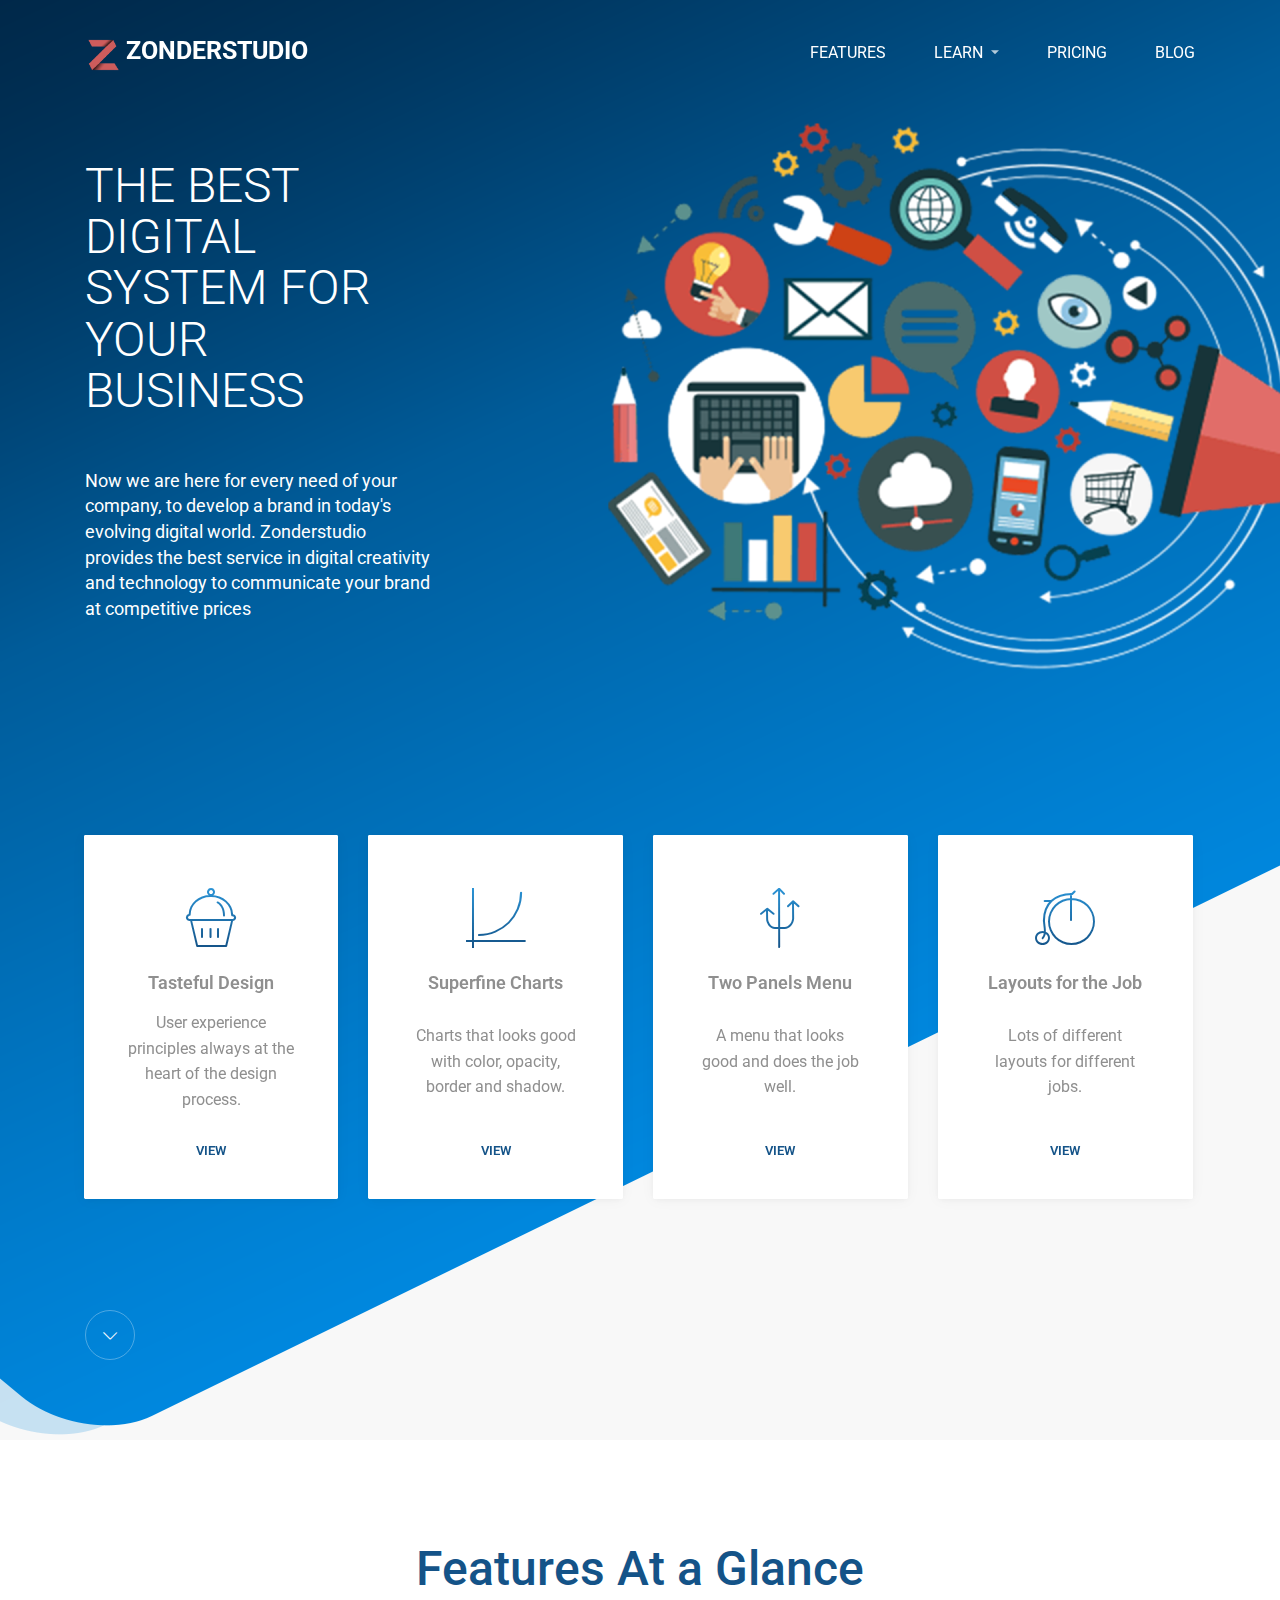
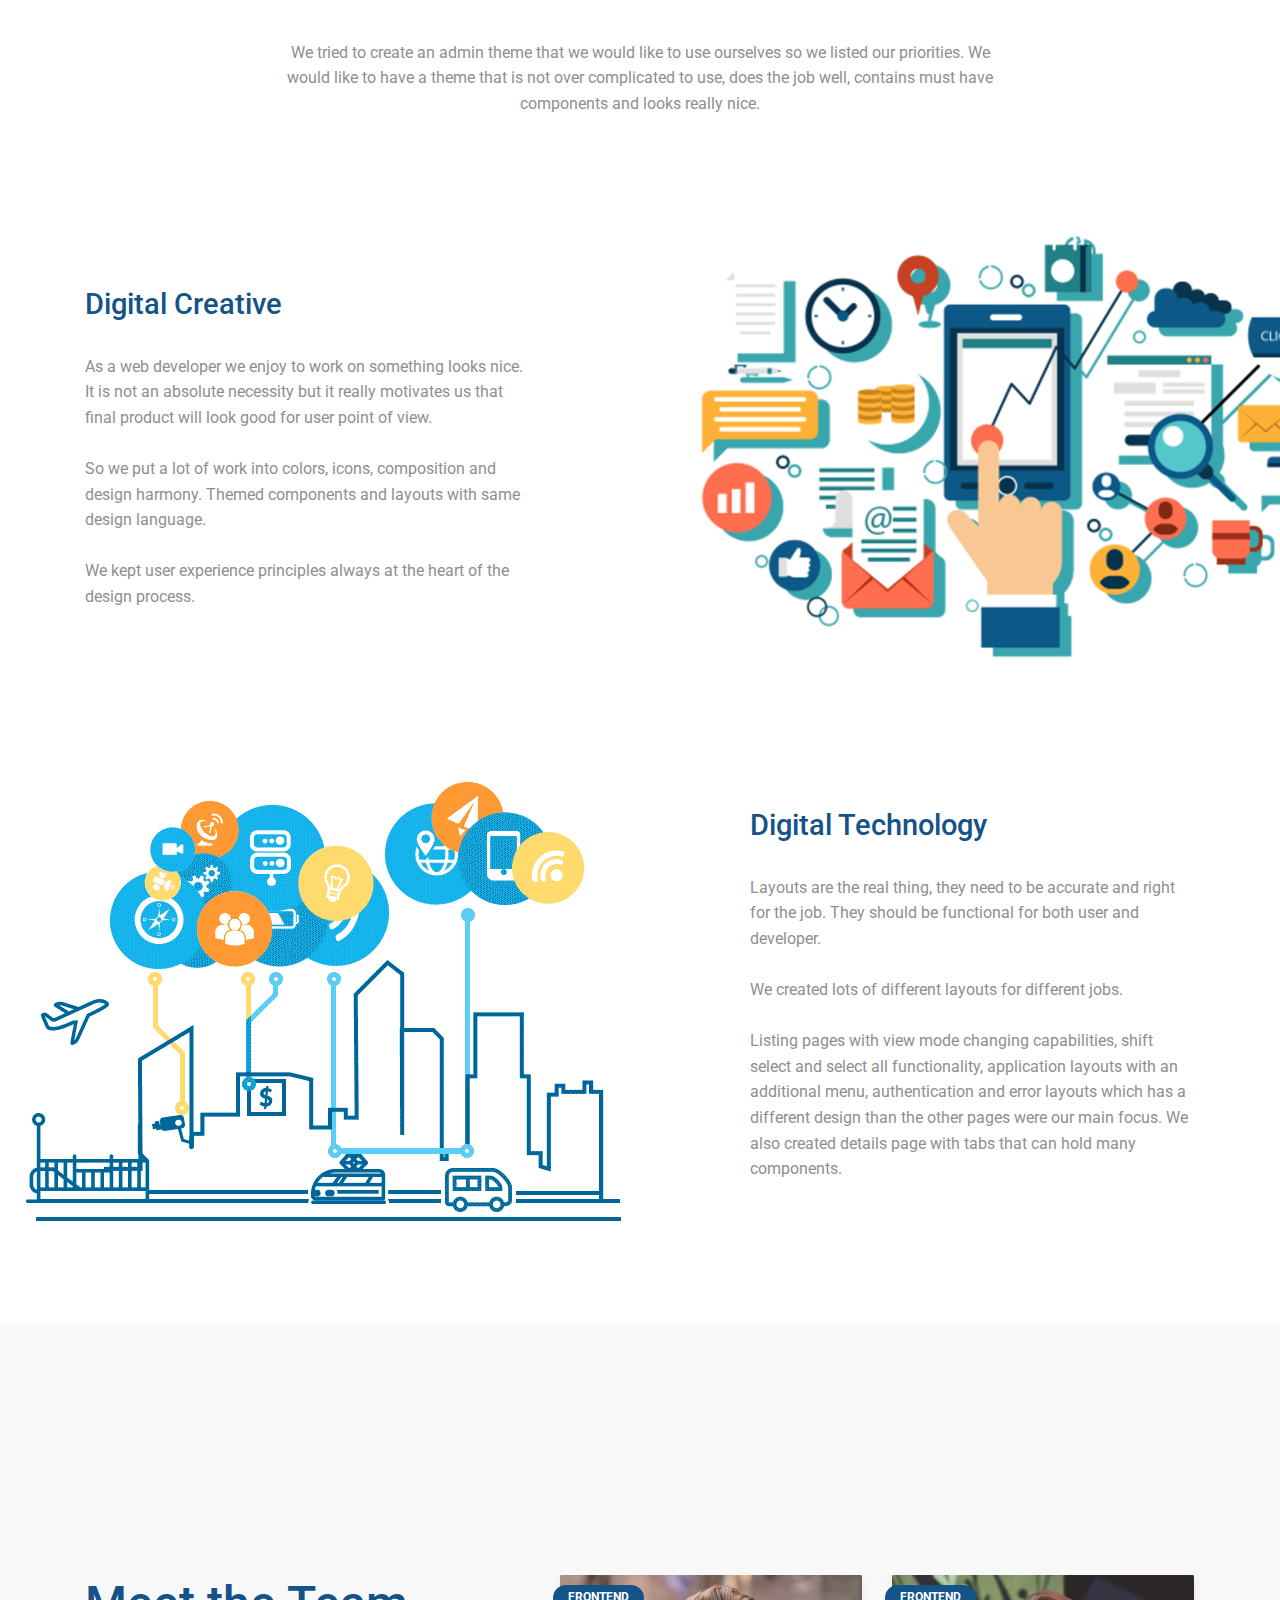
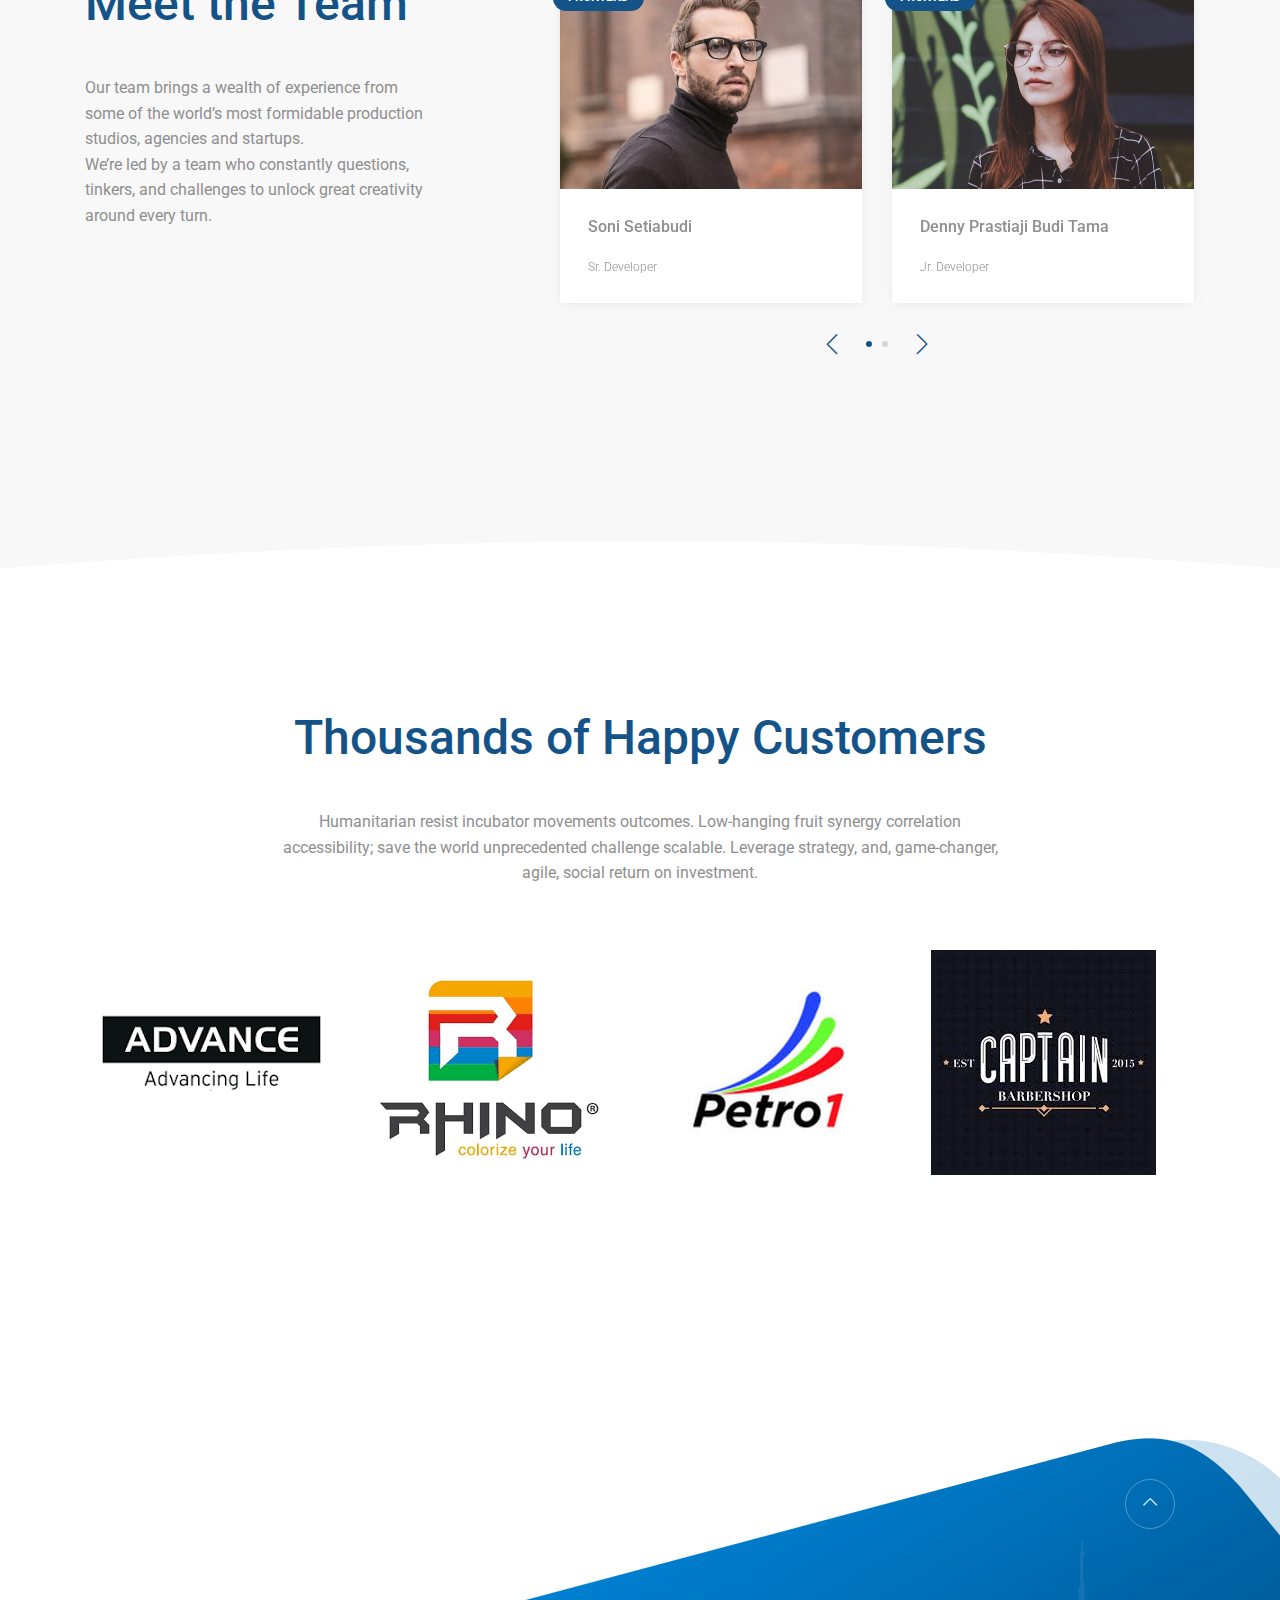
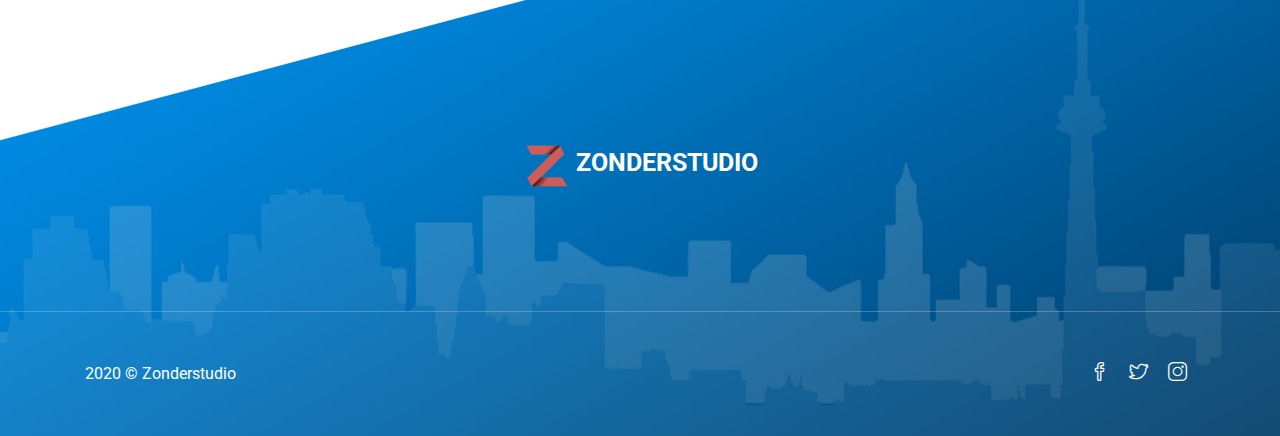
<file: index.html>
<!DOCTYPE html>
<html lang="en">

<head>
  <meta charset="UTF-8" />
  <meta name="google-site-verification" content="	google-site-verification=z-e8E5ZCZzyjGEeZ4t-5HCFdfsBKkoZ0mHj7fKLh0j8"/>
  <title>Zonderstudio - Digital Creative & Digital Technology</title>
  <meta name="robots" content="noindex,nofollow">
  <link rel="shortcut icon" type="image/png" href="img/logo_z.png"/>
  <meta name="description" content="THE BEST DIGITAL SYSTEM FOR YOUR BUSINESS
  Now we are here for every need of your company, to develop a brand in today's evolving digital world. Zonderstudio provides the best service in digital creativity and technology to communicate your brand at competitive prices">
  <meta name="viewport" content="width=device-width, initial-scale=1" />
  <meta name="keywords" content="digital,tech,technology,digital creative,digital technology,creative,zonder,zonderstudio,digital agency,social media,social,media,web,mobile,android,ios,media">
  <link rel="stylesheet" href="font/iconsmind/style.css" />
  <link rel="stylesheet" href="font/simple-line-icons/css/simple-line-icons.css" />

  <link rel="stylesheet" href="css/vendor/bootstrap-stars.css" />
  <link rel="stylesheet" href="css/vendor/bootstrap.min.css" />
  <link rel="stylesheet" href="css/vendor/owl.carousel.min.css" />
  <link rel="stylesheet" href="css/vendor/bootstrap-stars.css" />
  <link rel="stylesheet" href="css/main.css" />
</head>

<body class="show-spinner">
  <div class="landing-page">
    <div class="mobile-menu">
      <a href="LandingPage.Home.html" class="logo-mobile">
        <!-- <span>ZONDERSTUDIO</span> -->
      </a>
      <ul class="navbar-nav">
        <li class="nav-item">
          <a href="LandingPage.Features.html">FEATURES</a>
        </li>
        <li class="nav-item">
          <div class="dropdown">
            <a href="#" class="dropdown-toggle" data-toggle="dropdown" aria-haspopup="true" aria-expanded="false">
              LEARN
            </a>
            <div class="dropdown-menu">
              <a class="dropdown-item" href="LandingPage.Docs.html">DOCS</a>
              <a class="dropdown-item" href="LandingPage.Videos.html">VIDEOS</a>
              <a class="dropdown-item" href="LandingPage.Contact.html">HELP</a>
            </div>
          </div>
        </li>
        <li class="nav-item">
          <a href="LandingPage.Prices.html">PRICING</a>
        </li>
        <li class="nav-item mb-2">
          <a href="LandingPage.Blog.html">BLOG</a>
        </li>
        <li class="nav-item">
          <div class="separator"></div>
        </li>
        <!-- <li class="nav-item mt-2">
          <a href="LandingPage.Auth.Login.html">SIGN IN</a>
        </li>
        <li class="nav-item">
          <a href="LandingPage.Auth.Register.html">SIGN UP</a>
        </li> -->
      </ul>
    </div>
    <div class="main-container">
      <nav class="landing-page-nav">
        <div class="container d-flex align-items-center justify-content-between">
          <div class=" pull-left" >
           
          <img alt="logo-zonder" src="img/logo_z.png" style="
            width: auto;
            height: 40px;
            "/>
            <span class="white" style="font-size: 25px;font-weight: bold;vertical-align: baseline;">ZONDERSTUDIO</span>
            <!-- <span class="dark" style="font-size: 25px;font-weight: bold;vertical-align: baseline;">ZONDERSTUDIO</span> -->
          </div>
          <ul class="navbar-nav d-none d-lg-flex flex-row">
            <li class="nav-item">
              <a href="LandingPage.Features.html">FEATURES</a>
            </li>
            <li class="nav-item ">
              <div class="dropdown">
                <a href="#" class="dropdown-toggle" data-toggle="dropdown" aria-haspopup="true" aria-expanded="false">
                  LEARN
                </a>
                <div class="dropdown-menu">
                  <a class="dropdown-item" href="LandingPage.Docs.html">DOCS</a>
                  <a class="dropdown-item" href="LandingPage.Videos.html">VIDEOS</a>
                  <a class="dropdown-item" href="LandingPage.Contact.html">HELP</a>
                </div>
              </div>
            </li>
            <li class="nav-item">
              <a href="LandingPage.Prices.html">PRICING</a>
            </li>
            <li class="nav-item">
              <a href="LandingPage.Blog.html">BLOG</a>
            </li>
            <!-- <li class="nav-item mr-3">
              <a href="LandingPage.Auth.Login.html">SIGN IN</a>
            </li>
            <li class="nav-item pl-2">
              <a class="btn btn-outline-semi-light btn-sm pr-4 pl-4" href="LandingPage.Auth.Register.html">SIGN
                UP</a>
            </li> -->
          </ul>
          <a href="#" class="mobile-menu-button">
            <i class="simple-icon-menu"></i>
          </a>
        </div>
      </nav>
      <div class="content-container" id="home">
        <div class="section home">
          <div class="container">
            <div class="row home-row">
              <div class="col-12 d-block d-md-none">
                <a href="#">
                  <img alt="mobile hero" class="mobile-hero" src="img/image3_m.png" />
                </a>
              </div>

              <div class="col-12 col-xl-4 col-lg-5 col-md-6">
                <div class="home-text">
                  <div class="display-1">
                    THE BEST DIGITAL SYSTEM FOR YOUR BUSINESS</div>
                  <p class="white mb-5">
                    Now we are here for every need of your company, to develop a brand in today's evolving digital world.
Zonderstudio provides the best service in digital creativity and technology to communicate your brand at competitive prices
                  </p>
                  
                </div>
              </div>
              <div class="col-12 col-xl-7 offset-xl-1 col-lg-7 col-md-6  d-none d-md-block">
                <a href="#">
                  <img alt="hero" src="img/image3.png" />
                </a>
              </div>
            </div>

            <div class="row">
              <div class="col-12 p-0">
                <div class="owl-container">
                  <div class="owl-carousel home-carousel">
                    <div class="card">
                      <div class="card-body text-center">
                        <div>
                          <i class="iconsmind-Cupcake large-icon"></i>
                          <h5 class="mb-0 font-weight-semibold">
                            Tasteful Design
                          </h5>
                        </div>
                        <div>
                          <p class="detail-text">
                            User experience principles always at the heart of
                            the design process.
                          </p>
                        </div>
                        <a class="btn btn-link font-weight-semibold" href="LandingPage.Features.html">VIEW</a>
                      </div>
                    </div>

                    <div class="card">
                      <div class="card-body text-center">
                        <div>
                          <i class="iconsmind-Line-Chart2 large-icon"></i>
                          <h5 class="mb-0 font-weight-semibold">
                            Superfine Charts
                          </h5>
                        </div>
                        <div>
                          <p class="detail-text">
                            Charts that looks good with color, opacity, border
                            and shadow.
                          </p>
                        </div>
                        <a class="btn btn-link font-weight-semibold" href="LandingPage.Features.html">VIEW</a>
                      </div>
                    </div>

                    <div class="card">
                      <div class="card-body text-center">
                        <div>
                          <i class="iconsmind-Three-ArrowFork large-icon"></i>
                          <h5 class="mb-0 font-weight-semibold">
                            Two Panels Menu
                          </h5>
                        </div>
                        <div>
                          <p class="detail-text">
                            A menu that looks good and does the job well.
                          </p>
                        </div>
                        <a class="btn btn-link font-weight-semibold" href="LandingPage.Features.html">VIEW</a>
                      </div>
                    </div>
                    <div class="card">
                      <div class="card-body text-center">
                        <div>
                          <i class="iconsmind-Funny-Bicycle large-icon"></i>
                          <h5 class="mb-0 font-weight-semibold">
                            Layouts for the Job
                          </h5>
                        </div>
                        <div>
                          <p class="detail-text">
                            Lots of different layouts for different jobs.
                          </p>
                        </div>
                        <a class="btn btn-link font-weight-semibold" href="LandingPage.Features.html">VIEW</a>
                      </div>
                    </div>

                    <div class="card">
                      <div class="card-body text-center">
                        <div>
                          <i class="iconsmind-Full-View large-icon"></i>
                          <h5 class="mb-0 font-weight-semibold">
                            Extra Responsive
                          </h5>
                        </div>
                        <div>
                          <p class="detail-text">
                            Better experiences for smaller and larger screens
                            by adding Xxl and Xxs.
                          </p>
                        </div>
                        <a class="btn btn-link font-weight-semibold" href="LandingPage.Features.html">VIEW</a>
                      </div>
                    </div>
                  </div>
                </div>
              </div>
            </div>
          </div>

          <a class="btn btn-circle btn-outline-semi-light hero-circle-button scrollTo" href="#features" id="homeCircleButton"><i
              class="simple-icon-arrow-down"></i></a>
        </div>

        <div class="section" style="background:#fff">
          <div class="container" id="features">
            <div class="row">
              <div class="col-12 offset-0 col-lg-8 offset-lg-2 text-center">
                <h1>Features At a Glance</h1>
                <p>
                  We tried to create an admin theme that we would like to use
                  ourselves so we listed our priorities. We would like to have
                  a theme that is not over complicated to use, does the job
                  well, contains must have components and looks really nice.
                </p>
              </div>
            </div>

            <div class="row feature-row">
              <div class="col-12 col-md-6 col-lg-5 d-flex align-items-center">
                <div class="d-flex">
                  <div class="feature-icon-container">
                    <div class="icon-background">
                      <i class="fas fa-fw fa-ban"></i>
                    </div>
                  </div>
                  <div class="feature-text-container">
                    <h2>Digital Creative</h2>
                    <p>
                      As a web developer we enjoy to work on something looks
                      nice. It is not an absolute necessity but it really
                      motivates us that final product will look good for user
                      point of view. <br />
                      <br />
                      So we put a lot of work into colors, icons, composition
                      and design harmony. Themed components and layouts with
                      same design language. <br />
                      <br />
                      We kept user experience principles always at the heart
                      of the design process.
                    </p>
                  </div>
                </div>
              </div>
              <div class="col-12 col-md-6 col-lg-6 offset-lg-1 offset-md-0 position-relative">
                <div class="background-item-1"></div>
                <img alt="feature image" class="feature-image-right feature-image-charts position-relative" src="img/image1.png" />
              </div>
            </div>

            <div class="row feature-row">
              <div class="col-12 col-md-6 col-lg-6 order-2 order-md-1">
                <img alt="feature image" class="feature-image-left feature-image-charts" src="img/tech.png" />
              </div>

              <div class="col-12 col-md-6 offset-md-0 col-lg-5 offset-lg-1 d-flex align-items-center order-1 order-md-2">
                <div class="d-flex">
                  <div class="feature-icon-container">
                    <div class="icon-background">
                      <i class="fas fa-fw fa-ban"></i>
                    </div>
                  </div>
                  <div class="feature-text-container">
                    <h2>Digital Technology</h2>
                    <p>
                      Layouts are the real thing, they need to be accurate and
                      right for the job. They should be functional for both
                      user and developer. <br />
                      <br />
                      We created lots of different layouts for different jobs.
                      <br />
                      <br />
                      Listing pages with view mode changing capabilities,
                      shift select and select all functionality, application
                      layouts with an additional menu, authentication and
                      error layouts which has a different design than the
                      other pages were our main focus. We also created details
                      page with tabs that can hold many components.
                    </p>
                  </div>
                </div>
              </div>
            </div>

          
          </div>
        </div>

        <!-- <div class="section background">
          <div class="container">
            <div class="row">
              <div class="col-12 offset-0 col-lg-8 offset-lg-2 text-center">
                <h1>Client Reviews</h1>
                <p>
                  People love Dore. We have received lots of awesome reviews
                  for desing quality, documentation, code quality,
                  flexibility, features, support and other categories. Here
                  are some of them.
                </p>
              </div>
              <div class="col-12 p-0">
                <div class="owl-container">
                  <div class="owl-carousel review-carousel">
                    <div class="card">
                      <div class="card-body text-center pt-5 pb-5">
                        <div>
                          <img alt="review profile" class="img-thumbnail border-0 rounded-circle mb-4 list-thumbnail mx-auto"
                            src="img/profile-pic-l-7.jpg" />
                          <h5 class="mb-0 font-weight-semibold color-theme-1 mb-3">
                            codebars
                          </h5>
                          <select class="rating" data-current-rating="5" data-readonly="true">
                            <option value="1">1</option>
                            <option value="2">2</option>
                            <option value="3">3</option>
                            <option value="4">4</option>
                            <option value="5">5</option>
                          </select>
                          <p class="text-muted text-small">Code Quality</p>
                        </div>
                        <div class="pl-3 pr-3 pt-3 pb-0 flex-grow-1 d-flex align-items-center">
                          <p class="mb-0 ">
                            Phosfluorescently engage worldwide methodologies with web-enabled technology. Interactively
                            coordinate proactive e-commerce via process-centric "outside the box" thinking. </p>
                        </div>
                      </div>
                    </div>

                    <div class="card">
                      <div class="card-body text-center pt-5 pb-5">
                        <div>
                          <img alt="review profile" class="img-thumbnail border-0 rounded-circle mb-4 list-thumbnail mx-auto"
                            src="img/profile-pic-l-11.jpg" />
                          <h5 class="mb-0 font-weight-semibold color-theme-1 mb-3">
                            helvetica
                          </h5>
                          <select class="rating" data-current-rating="5" data-readonly="true">
                            <option value="1">1</option>
                            <option value="2">2</option>
                            <option value="3">3</option>
                            <option value="4">4</option>
                            <option value="5">5</option>
                          </select>
                          <p class="text-muted text-small">Code Quality</p>
                        </div>
                        <div class="pl-3 pr-3 pt-3 pb-0 flex-grow-1 d-flex align-items-center">
                          <p class="mb-0 ">
                            Credibly innovate granular internal or "organic" sources whereas high standards in
                            web-readiness. Energistically scale future-proof core competencies. </p>
                        </div>
                      </div>
                    </div>

                    <div class="card">
                      <div class="card-body text-center pt-5 pb-5">
                        <div>
                          <img alt="review profile" class="img-thumbnail border-0 rounded-circle mb-4 list-thumbnail mx-auto"
                            src="img/profile-pic-l-2.jpg" />
                          <h5 class="mb-0 font-weight-semibold color-theme-1 mb-3">
                            logorrhea
                          </h5>
                          <select class="rating" data-current-rating="5" data-readonly="true">
                            <option value="1">1</option>
                            <option value="2">2</option>
                            <option value="3">3</option>
                            <option value="4">4</option>
                            <option value="5">5</option>
                          </select>
                          <p class="text-muted text-small">Code Quality</p>
                        </div>
                        <div class="pl-3 pr-3 pt-3 pb-0 flex-grow-1 d-flex align-items-center">
                          <p class="mb-0 ">
                            Collaboratively administrate turnkey channels whereas virtual e-tailers. Objectively seize
                            scalable metrics whereas proactive e-services.
                          </p>
                        </div>
                      </div>
                    </div>

                    <div class="card">
                      <div class="card-body text-center pt-5 pb-5">
                        <div>
                          <img alt="review profile" class="img-thumbnail border-0 rounded-circle mb-4 list-thumbnail mx-auto"
                            src="img/profile-pic-l-8.jpg" />

                          <h5 class="mb-0 font-weight-semibold color-theme-1 mb-3">
                            nanaimo
                          </h5>
                          <select class="rating" data-current-rating="5" data-readonly="true">
                            <option value="1">1</option>
                            <option value="2">2</option>
                            <option value="3">3</option>
                            <option value="4">4</option>
                            <option value="5">5</option>
                          </select>
                          <p class="text-muted text-small">Code Quality</p>
                        </div>
                        <div class="pl-3 pr-3 pt-3 pb-0 flex-grow-1 d-flex align-items-center">
                          <p class="mb-0 ">
                            Globally incubate standards compliant channels before scalable benefits. Quickly
                            disseminate superior deliverables whereas web-enabled applications. </p>
                        </div>
                      </div>
                    </div>

                    <div class="card">
                      <div class="card-body text-center pt-5 pb-5">
                        <div>
                          <img alt="review profile" class="img-thumbnail border-0 rounded-circle mb-4 list-thumbnail mx-auto"
                            src="img/profile-pic-l-11.jpg" />
                          <h5 class="mb-0 font-weight-semibold color-theme-1 mb-3">
                            helvetica
                          </h5>
                          <select class="rating" data-current-rating="5" data-readonly="true">
                            <option value="1">1</option>
                            <option value="2">2</option>
                            <option value="3">3</option>
                            <option value="4">4</option>
                            <option value="5">5</option>
                          </select>
                          <p class="text-muted text-small">Code Quality</p>
                        </div>
                        <div class="pl-3 pr-3 pt-3 pb-0 flex-grow-1 d-flex align-items-center">
                          <p class="mb-0 ">
                            Interactively procrastinate high-payoff content without backward-compatible data. Quickly
                            cultivate optimal processes and tactical architectures. </p>
                        </div>
                      </div>
                    </div>
                  </div>

                  <div class="slider-nav text-center">
                    <a href="#" class="left-arrow owl-prev">
                      <i class="simple-icon-arrow-left"></i>
                    </a>
                    <div class="slider-dot-container"></div>
                    <a href="#" class="right-arrow owl-next">
                      <i class="simple-icon-arrow-right"></i>
                    </a>
                  </div>
                </div>
              </div>
            </div>
          </div>
        </div> -->

        <div class="section">
          <div class="container">
            <div class="row">
              <div class="col-12 col-lg-4 mb-4">
                <h1 class="heading-team">Meet the Team</h1>
                <p>
                  Our team brings a wealth of experience from some of the
                  world’s most formidable production studios, agencies and
                  startups. <br />
                  We’re led by a team who constantly questions, tinkers, and
                  challenges to unlock great creativity around every turn.
                </p>
              </div>
              <div class="col-12 col-lg-7 offset-0 offset-lg-1 pl-0 pr-0">
                <div class="owl-container">
                  <div class="owl-carousel team-carousel">
                    <div class="card">
                      <div class="position-relative">
                        <img class="card-img-top" src="img/landing-page/team-1.jpg" alt="Card image cap" />
                        <span class="badge badge-pill badge-theme-1 position-absolute badge-top-left">FRONTEND</span>
                      </div>
                      <div class="card-body">
                        <h6 class="mb-4">Soni Setiabudi</h6>
                        <footer>
                          <p class="text-muted text-small mb-0 font-weight-light">
                            Sr. Developer
                          </p>
                        </footer>
                      </div>
                    </div>
                    <div class="card">
                      <div class="position-relative">
                        <img class="card-img-top" src="img/landing-page/team-3.jpg" alt="Card image cap" />
                        <span class="badge badge-pill badge-theme-1 position-absolute badge-top-left">FRONTEND</span>
                      </div>
                      <div class="card-body">
                        <h6 class="mb-4">Denny Prastiaji Budi Tama</h6>

                        <footer>
                          <p class="text-muted text-small mb-0 font-weight-light">
                            Jr. Developer
                          </p>
                        </footer>
                      </div>
                    </div>
                    <div class="card">
                      <div class="position-relative">
                        <img class="card-img-top" src="img/landing-page/team-2.jpg" alt="Card image cap" />
                        <span class="badge badge-pill badge-secondary position-absolute badge-top-left">BACKEND</span>
                      </div>
                      <div class="card-body">
                        <h6 class="mb-4">Cipta Ageung Mahdiar</h6>

                        <footer>
                          <p class="text-muted text-small mb-0 font-weight-light">
                            Sr. Developer
                          </p>
                        </footer>
                      </div>
                    </div>
                    <div class="card">
                      <div class="position-relative">
                        <img class="card-img-top" src="img/landing-page/team-4.jpg" alt="Card image cap" />
                        <span class="badge badge-pill badge-secondary position-absolute badge-top-left">BACKEND</span>
                      </div>
                      <div class="card-body">
                        <h6 class="mb-4">Andri Hadi Wijaya</h6>

                        <footer>
                          <p class="text-muted text-small mb-0 font-weight-light">
                            Sr. Developer
                          </p>
                        </footer>
                      </div>
                    </div>
                   
                  </div>
                  <div class=" slider-nav text-center">
                    <a href="#" class="left-arrow owl-prev">
                      <i class="simple-icon-arrow-left"></i>
                    </a>
                    <div class="slider-dot-container"></div>
                    <a href="#" class="right-arrow owl-next">
                      <i class="simple-icon-arrow-right"></i>
                    </a>
                  </div>
                </div>
              </div>
            </div>
          </div>
        </div>

        <div class="section background background-no-bottom mb-0">
          <div class="container">
            <div class="row">
              <div class="col-12 offset-0 col-lg-8 offset-lg-2 text-center">
                <h1>Thousands of Happy Customers</h1>
                <p>
                  Humanitarian resist incubator movements outcomes.
                  Low-hanging fruit synergy correlation accessibility; save
                  the world unprecedented challenge scalable. Leverage
                  strategy, and, game-changer, agile, social return on
                  investment.
                </p>
              </div>
            </div>

            <div class="row mt-5">
              <div class="col-12">
                <div class="owl-container">
                  <div class="owl-carousel client-carousel">
                    <div>
                      <img alt="client" class="img-fluid" src="img/download1.png" />
                    </div>
                    <div>
                      <img alt="client" class="img-fluid" src="img/download.png" />
                    </div>
                    <div>
                      <img alt="client" class="img-fluid" src="img/download2.jpg" />
                    </div>
                    <div>
                      <img alt="client" class="img-fluid" src="img/download3.jpg" />
                    </div>
                    <div>
                      <img alt="client" class="img-fluid" src="img/download4.png" />
                    </div>
                    <div>
                      <img alt="client" class="img-fluid" src="img/download6.jpg" />
                    </div>
                  </div>
                </div>
              </div>
            </div>
          </div>
        </div>

        <div class="section footer mb-0">
          <div class="container">
            <div class="row footer-row">
              <div class="col-12 text-right">
                <a class="btn btn-circle btn-outline-semi-light footer-circle-button scrollTo" href="#home" id="footerCircleButton"><i
                    class="simple-icon-arrow-up"></i></a>
              </div>
              <div class="col-12 text-center footer-content" style="margin-bottom: 70px;">
                
                  <img class="footer-logo" alt="footer logo" src="img/logo_z.png" style="width:50px;margin-bottom: 0;" />
                <span class="white" style="font-size: 25px;font-weight: bold;vertical-align:baseline;">ZONDERSTUDIO</span>
              </div>
            </div>
            <div class="row" id="footerMenuAccordion">
              <!-- <div class="col-12 col-xs-6 col-sm-3 offset-0 col-lg-2 offset-lg-2 footer-menu mb-5">
                <div class="d-flex flex-column align-items-center">
                  <a href="#" class="d-inline-block d-xs-none collapse-button mb-1" data-toggle="collapse" data-target="#menuGroup1"
                    aria-expanded="true">COMPANY <i class="simple-icon-arrow-down"></i></a>
                  <ul class="list-unstyled footer-menu collapse d-xs-block mb-0" id="menuGroup1" data-parent="#footerMenuAccordion">
                    <li class="d-none d-xs-inline-block">
                      <p>COMPANY</p>
                    </li>
                    <li><a href="LandingPage.About.html">About</a></li>
                    <li><a href="LandingPage.Blog.html">Blog</a></li>
                    <li><a href="LandingPage.Careers.html">Careers</a></li>
                    <li><a href="LandingPage.Contact.html">Contact</a></li>
                  </ul>
                </div>
              </div> -->

              <!-- <div class="col-12 col-xs-6 col-sm-3 col-lg-2 footer-menu mb-5">
                <div class="d-flex flex-column align-items-center">
                  <a href="#" class="d-inline-block d-xs-none collapse-button mb-1" data-toggle="collapse" data-target="#menuGroup2"
                    aria-expanded="true">PRODUCT <i class="simple-icon-arrow-down"></i></a>
                  <ul class="list-unstyled footer-menu collapse d-xs-block  mb-0" id="menuGroup2" data-parent="#footerMenuAccordion">
                    <li class="d-none d-xs-inline-block">
                      <p>PRODUCT</p>
                    </li>
                    <li><a href="LandingPage.Features.html">Features</a></li>
                    <li><a href="LandingPage.Prices.html">Pricing</a></li>
                    <li><a href="LandingPage.Docs.html">Api</a></li>
                    <li><a href="LandingPage.Docs.html">Enterprise</a></li>
                  </ul>
                </div>
              </div> -->

              <!-- <div class="col-12 col-xs-6 col-sm-3 col-lg-2 footer-menu mb-5">
                <div class="d-flex flex-column align-items-center">
                  <a href="#" class="d-inline-block d-xs-none collapse-button mb-1" data-toggle="collapse" data-target="#menuGroup3"
                    aria-expanded="true">LEARNING <i class="simple-icon-arrow-down"></i></a>
                  <ul class="list-unstyled footer-menu collapse d-xs-block mb-0" id="menuGroup3" data-parent="#footerMenuAccordion">
                    <li class="d-none d-xs-inline-block">
                      <p>LEARNING</p>
                    </li>
                    <li><a href="LandingPage.Contact.html">Help</a></li>
                    <li><a href="LandingPage.Docs.Detail.html">Quick Start</a></li>
                    <li><a href="LandingPage.Docs.html">Docs</a></li>
                    <li><a href="LandingPage.Videos.html">Videos</a></li>
                  </ul>
                </div>
              </div> -->

              <!-- <div class="col-12 col-xs-6 col-sm-3 col-lg-2 footer-menu mb-5">
                <div class="d-flex flex-column align-items-center">
                  <a href="#" class="d-inline-block d-xs-none collapse-button mb-1" data-toggle="collapse" data-target="#menuGroup4"
                    aria-expanded="true">LEGAL <i class="simple-icon-arrow-down"></i></a>
                  <ul class="list-unstyled footer-menu collapse d-xs-block mb-0" id="menuGroup4" data-parent="#footerMenuAccordion">
                    <li class="d-none d-xs-inline-block">
                      <p>LEGAL</p>
                    </li>
                    <li><a href="LandingPage.Content.html">Security</a></li>
                    <li><a href="LandingPage.Content.html">Privacy</a></li>
                    <li><a href="LandingPage.Content.html">Cookies</a></li>
                  </ul>
                </div>
              </div> -->
            </div>
          </div>
          <div class="separator mt-5"></div>
          <div class="container copyright pt-5 pb-5">
            <div class="row">
              <div class="col-12"></div>
              <div class="col-6">
                <p class="mb-0">2020 © Zonderstudio</p>
              </div>
              <div class="col-6 text-right social-icons">
                <ul class="list-unstyled list-inline">
                  <li class="list-inline-item">
                    <a href="#"><i class="simple-icon-social-facebook"></i></a>
                  </li>
                  <li class="list-inline-item">
                    <a href="#"><i class="simple-icon-social-twitter"></i></a>
                  </li>
                  <li class="list-inline-item">
                    <a href="#"><i class="simple-icon-social-instagram"></i></a>
                  </li>
                </ul>
              </div>
            </div>
          </div>
        </div>



      </div>
    </div>
  </div>

  <script src="js/vendor/jquery-3.3.1.min.js"></script>
  <script src="js/vendor/bootstrap.bundle.min.js"></script>
  <script src="js/vendor/owl.carousel.min.js"></script>
  <script src="js/vendor/jquery.barrating.min.js"></script>
  <script src="js/vendor/jquery.barrating.min.js"></script>
  <script src="js/vendor/landing-page/headroom.min.js"></script>
  <script src="js/vendor/landing-page/jQuery.headroom.js"></script>
  <script src="js/vendor/landing-page/jquery.scrollTo.min.js"></script>
  <script src="js/dore.scripts.landingpage.js"></script>
  <script src="js/scripts.js"></script>
</body>

</html>
</file>
<file: font/iconsmind/style.css>
@font-face {
	font-family: 'icomoon';
	src:url('icomoon.eot?-rdmvgc');
	src:url('icomoon.eot?#iefix-rdmvgc') format('embedded-opentype'),
		url('icomoon.woff?-rdmvgc') format('woff'),
		url('icomoon.ttf?-rdmvgc') format('truetype'),
		url('icomoon.svg?-rdmvgc#icomoon') format('svg');
	font-weight: normal;
	font-style: normal;
}

[class^="iconsmind-"], [class*=" iconsmind-"] {
	font-family: 'icomoon';
	speak: none;
	font-style: normal;
	font-weight: normal;
	font-variant: normal;
	text-transform: none;
	line-height: 1;

	/* Better Font Rendering =========== */
	-webkit-font-smoothing: antialiased;
	-moz-osx-font-smoothing: grayscale;
}

.iconsmind-A-Z:before {
	content: "\e600";
}
.iconsmind-Aa:before {
	content: "\e601";
}
.iconsmind-Add-Bag:before {
	content: "\e602";
}
.iconsmind-Add-Basket:before {
	content: "\e603";
}
.iconsmind-Add-Cart:before {
	content: "\e604";
}
.iconsmind-Add-File:before {
	content: "\e605";
}
.iconsmind-Add-SpaceAfterParagraph:before {
	content: "\e606";
}
.iconsmind-Add-SpaceBeforeParagraph:before {
	content: "\e607";
}
.iconsmind-Add-User:before {
	content: "\e608";
}
.iconsmind-Add-UserStar:before {
	content: "\e609";
}
.iconsmind-Add-Window:before {
	content: "\e60a";
}
.iconsmind-Add:before {
	content: "\e60b";
}
.iconsmind-Address-Book:before {
	content: "\e60c";
}
.iconsmind-Address-Book2:before {
	content: "\e60d";
}
.iconsmind-Administrator:before {
	content: "\e60e";
}
.iconsmind-Aerobics-2:before {
	content: "\e60f";
}
.iconsmind-Aerobics-3:before {
	content: "\e610";
}
.iconsmind-Aerobics:before {
	content: "\e611";
}
.iconsmind-Affiliate:before {
	content: "\e612";
}
.iconsmind-Aim:before {
	content: "\e613";
}
.iconsmind-Air-Balloon:before {
	content: "\e614";
}
.iconsmind-Airbrush:before {
	content: "\e615";
}
.iconsmind-Airship:before {
	content: "\e616";
}
.iconsmind-Alarm-Clock:before {
	content: "\e617";
}
.iconsmind-Alarm-Clock2:before {
	content: "\e618";
}
.iconsmind-Alarm:before {
	content: "\e619";
}
.iconsmind-Alien-2:before {
	content: "\e61a";
}
.iconsmind-Alien:before {
	content: "\e61b";
}
.iconsmind-Aligator:before {
	content: "\e61c";
}
.iconsmind-Align-Center:before {
	content: "\e61d";
}
.iconsmind-Align-JustifyAll:before {
	content: "\e61e";
}
.iconsmind-Align-JustifyCenter:before {
	content: "\e61f";
}
.iconsmind-Align-JustifyLeft:before {
	content: "\e620";
}
.iconsmind-Align-JustifyRight:before {
	content: "\e621";
}
.iconsmind-Align-Left:before {
	content: "\e622";
}
.iconsmind-Align-Right:before {
	content: "\e623";
}
.iconsmind-Alpha:before {
	content: "\e624";
}
.iconsmind-Ambulance:before {
	content: "\e625";
}
.iconsmind-AMX:before {
	content: "\e626";
}
.iconsmind-Anchor-2:before {
	content: "\e627";
}
.iconsmind-Anchor:before {
	content: "\e628";
}
.iconsmind-Android-Store:before {
	content: "\e629";
}
.iconsmind-Android:before {
	content: "\e62a";
}
.iconsmind-Angel-Smiley:before {
	content: "\e62b";
}
.iconsmind-Angel:before {
	content: "\e62c";
}
.iconsmind-Angry:before {
	content: "\e62d";
}
.iconsmind-Apple-Bite:before {
	content: "\e62e";
}
.iconsmind-Apple-Store:before {
	content: "\e62f";
}
.iconsmind-Apple:before {
	content: "\e630";
}
.iconsmind-Approved-Window:before {
	content: "\e631";
}
.iconsmind-Aquarius-2:before {
	content: "\e632";
}
.iconsmind-Aquarius:before {
	content: "\e633";
}
.iconsmind-Archery-2:before {
	content: "\e634";
}
.iconsmind-Archery:before {
	content: "\e635";
}
.iconsmind-Argentina:before {
	content: "\e636";
}
.iconsmind-Aries-2:before {
	content: "\e637";
}
.iconsmind-Aries:before {
	content: "\e638";
}
.iconsmind-Army-Key:before {
	content: "\e639";
}
.iconsmind-Arrow-Around:before {
	content: "\e63a";
}
.iconsmind-Arrow-Back3:before {
	content: "\e63b";
}
.iconsmind-Arrow-Back:before {
	content: "\e63c";
}
.iconsmind-Arrow-Back2:before {
	content: "\e63d";
}
.iconsmind-Arrow-Barrier:before {
	content: "\e63e";
}
.iconsmind-Arrow-Circle:before {
	content: "\e63f";
}
.iconsmind-Arrow-Cross:before {
	content: "\e640";
}
.iconsmind-Arrow-Down:before {
	content: "\e641";
}
.iconsmind-Arrow-Down2:before {
	content: "\e642";
}
.iconsmind-Arrow-Down3:before {
	content: "\e643";
}
.iconsmind-Arrow-DowninCircle:before {
	content: "\e644";
}
.iconsmind-Arrow-Fork:before {
	content: "\e645";
}
.iconsmind-Arrow-Forward:before {
	content: "\e646";
}
.iconsmind-Arrow-Forward2:before {
	content: "\e647";
}
.iconsmind-Arrow-From:before {
	content: "\e648";
}
.iconsmind-Arrow-Inside:before {
	content: "\e649";
}
.iconsmind-Arrow-Inside45:before {
	content: "\e64a";
}
.iconsmind-Arrow-InsideGap:before {
	content: "\e64b";
}
.iconsmind-Arrow-InsideGap45:before {
	content: "\e64c";
}
.iconsmind-Arrow-Into:before {
	content: "\e64d";
}
.iconsmind-Arrow-Join:before {
	content: "\e64e";
}
.iconsmind-Arrow-Junction:before {
	content: "\e64f";
}
.iconsmind-Arrow-Left:before {
	content: "\e650";
}
.iconsmind-Arrow-Left2:before {
	content: "\e651";
}
.iconsmind-Arrow-LeftinCircle:before {
	content: "\e652";
}
.iconsmind-Arrow-Loop:before {
	content: "\e653";
}
.iconsmind-Arrow-Merge:before {
	content: "\e654";
}
.iconsmind-Arrow-Mix:before {
	content: "\e655";
}
.iconsmind-Arrow-Next:before {
	content: "\e656";
}
.iconsmind-Arrow-OutLeft:before {
	content: "\e657";
}
.iconsmind-Arrow-OutRight:before {
	content: "\e658";
}
.iconsmind-Arrow-Outside:before {
	content: "\e659";
}
.iconsmind-Arrow-Outside45:before {
	content: "\e65a";
}
.iconsmind-Arrow-OutsideGap:before {
	content: "\e65b";
}
.iconsmind-Arrow-OutsideGap45:before {
	content: "\e65c";
}
.iconsmind-Arrow-Over:before {
	content: "\e65d";
}
.iconsmind-Arrow-Refresh:before {
	content: "\e65e";
}
.iconsmind-Arrow-Refresh2:before {
	content: "\e65f";
}
.iconsmind-Arrow-Right:before {
	content: "\e660";
}
.iconsmind-Arrow-Right2:before {
	content: "\e661";
}
.iconsmind-Arrow-RightinCircle:before {
	content: "\e662";
}
.iconsmind-Arrow-Shuffle:before {
	content: "\e663";
}
.iconsmind-Arrow-Squiggly:before {
	content: "\e664";
}
.iconsmind-Arrow-Through:before {
	content: "\e665";
}
.iconsmind-Arrow-To:before {
	content: "\e666";
}
.iconsmind-Arrow-TurnLeft:before {
	content: "\e667";
}
.iconsmind-Arrow-TurnRight:before {
	content: "\e668";
}
.iconsmind-Arrow-Up:before {
	content: "\e669";
}
.iconsmind-Arrow-Up2:before {
	content: "\e66a";
}
.iconsmind-Arrow-Up3:before {
	content: "\e66b";
}
.iconsmind-Arrow-UpinCircle:before {
	content: "\e66c";
}
.iconsmind-Arrow-XLeft:before {
	content: "\e66d";
}
.iconsmind-Arrow-XRight:before {
	content: "\e66e";
}
.iconsmind-Ask:before {
	content: "\e66f";
}
.iconsmind-Assistant:before {
	content: "\e670";
}
.iconsmind-Astronaut:before {
	content: "\e671";
}
.iconsmind-At-Sign:before {
	content: "\e672";
}
.iconsmind-ATM:before {
	content: "\e673";
}
.iconsmind-Atom:before {
	content: "\e674";
}
.iconsmind-Audio:before {
	content: "\e675";
}
.iconsmind-Auto-Flash:before {
	content: "\e676";
}
.iconsmind-Autumn:before {
	content: "\e677";
}
.iconsmind-Baby-Clothes:before {
	content: "\e678";
}
.iconsmind-Baby-Clothes2:before {
	content: "\e679";
}
.iconsmind-Baby-Cry:before {
	content: "\e67a";
}
.iconsmind-Baby:before {
	content: "\e67b";
}
.iconsmind-Back2:before {
	content: "\e67c";
}
.iconsmind-Back-Media:before {
	content: "\e67d";
}
.iconsmind-Back-Music:before {
	content: "\e67e";
}
.iconsmind-Back:before {
	content: "\e67f";
}
.iconsmind-Background:before {
	content: "\e680";
}
.iconsmind-Bacteria:before {
	content: "\e681";
}
.iconsmind-Bag-Coins:before {
	content: "\e682";
}
.iconsmind-Bag-Items:before {
	content: "\e683";
}
.iconsmind-Bag-Quantity:before {
	content: "\e684";
}
.iconsmind-Bag:before {
	content: "\e685";
}
.iconsmind-Bakelite:before {
	content: "\e686";
}
.iconsmind-Ballet-Shoes:before {
	content: "\e687";
}
.iconsmind-Balloon:before {
	content: "\e688";
}
.iconsmind-Banana:before {
	content: "\e689";
}
.iconsmind-Band-Aid:before {
	content: "\e68a";
}
.iconsmind-Bank:before {
	content: "\e68b";
}
.iconsmind-Bar-Chart:before {
	content: "\e68c";
}
.iconsmind-Bar-Chart2:before {
	content: "\e68d";
}
.iconsmind-Bar-Chart3:before {
	content: "\e68e";
}
.iconsmind-Bar-Chart4:before {
	content: "\e68f";
}
.iconsmind-Bar-Chart5:before {
	content: "\e690";
}
.iconsmind-Bar-Code:before {
	content: "\e691";
}
.iconsmind-Barricade-2:before {
	content: "\e692";
}
.iconsmind-Barricade:before {
	content: "\e693";
}
.iconsmind-Baseball:before {
	content: "\e694";
}
.iconsmind-Basket-Ball:before {
	content: "\e695";
}
.iconsmind-Basket-Coins:before {
	content: "\e696";
}
.iconsmind-Basket-Items:before {
	content: "\e697";
}
.iconsmind-Basket-Quantity:before {
	content: "\e698";
}
.iconsmind-Bat-2:before {
	content: "\e699";
}
.iconsmind-Bat:before {
	content: "\e69a";
}
.iconsmind-Bathrobe:before {
	content: "\e69b";
}
.iconsmind-Batman-Mask:before {
	content: "\e69c";
}
.iconsmind-Battery-0:before {
	content: "\e69d";
}
.iconsmind-Battery-25:before {
	content: "\e69e";
}
.iconsmind-Battery-50:before {
	content: "\e69f";
}
.iconsmind-Battery-75:before {
	content: "\e6a0";
}
.iconsmind-Battery-100:before {
	content: "\e6a1";
}
.iconsmind-Battery-Charge:before {
	content: "\e6a2";
}
.iconsmind-Bear:before {
	content: "\e6a3";
}
.iconsmind-Beard-2:before {
	content: "\e6a4";
}
.iconsmind-Beard-3:before {
	content: "\e6a5";
}
.iconsmind-Beard:before {
	content: "\e6a6";
}
.iconsmind-Bebo:before {
	content: "\e6a7";
}
.iconsmind-Bee:before {
	content: "\e6a8";
}
.iconsmind-Beer-Glass:before {
	content: "\e6a9";
}
.iconsmind-Beer:before {
	content: "\e6aa";
}
.iconsmind-Bell-2:before {
	content: "\e6ab";
}
.iconsmind-Bell:before {
	content: "\e6ac";
}
.iconsmind-Belt-2:before {
	content: "\e6ad";
}
.iconsmind-Belt-3:before {
	content: "\e6ae";
}
.iconsmind-Belt:before {
	content: "\e6af";
}
.iconsmind-Berlin-Tower:before {
	content: "\e6b0";
}
.iconsmind-Beta:before {
	content: "\e6b1";
}
.iconsmind-Betvibes:before {
	content: "\e6b2";
}
.iconsmind-Bicycle-2:before {
	content: "\e6b3";
}
.iconsmind-Bicycle-3:before {
	content: "\e6b4";
}
.iconsmind-Bicycle:before {
	content: "\e6b5";
}
.iconsmind-Big-Bang:before {
	content: "\e6b6";
}
.iconsmind-Big-Data:before {
	content: "\e6b7";
}
.iconsmind-Bike-Helmet:before {
	content: "\e6b8";
}
.iconsmind-Bikini:before {
	content: "\e6b9";
}
.iconsmind-Bilk-Bottle2:before {
	content: "\e6ba";
}
.iconsmind-Billing:before {
	content: "\e6bb";
}
.iconsmind-Bing:before {
	content: "\e6bc";
}
.iconsmind-Binocular:before {
	content: "\e6bd";
}
.iconsmind-Bio-Hazard:before {
	content: "\e6be";
}
.iconsmind-Biotech:before {
	content: "\e6bf";
}
.iconsmind-Bird-DeliveringLetter:before {
	content: "\e6c0";
}
.iconsmind-Bird:before {
	content: "\e6c1";
}
.iconsmind-Birthday-Cake:before {
	content: "\e6c2";
}
.iconsmind-Bisexual:before {
	content: "\e6c3";
}
.iconsmind-Bishop:before {
	content: "\e6c4";
}
.iconsmind-Bitcoin:before {
	content: "\e6c5";
}
.iconsmind-Black-Cat:before {
	content: "\e6c6";
}
.iconsmind-Blackboard:before {
	content: "\e6c7";
}
.iconsmind-Blinklist:before {
	content: "\e6c8";
}
.iconsmind-Block-Cloud:before {
	content: "\e6c9";
}
.iconsmind-Block-Window:before {
	content: "\e6ca";
}
.iconsmind-Blogger:before {
	content: "\e6cb";
}
.iconsmind-Blood:before {
	content: "\e6cc";
}
.iconsmind-Blouse:before {
	content: "\e6cd";
}
.iconsmind-Blueprint:before {
	content: "\e6ce";
}
.iconsmind-Board:before {
	content: "\e6cf";
}
.iconsmind-Bodybuilding:before {
	content: "\e6d0";
}
.iconsmind-Bold-Text:before {
	content: "\e6d1";
}
.iconsmind-Bone:before {
	content: "\e6d2";
}
.iconsmind-Bones:before {
	content: "\e6d3";
}
.iconsmind-Book:before {
	content: "\e6d4";
}
.iconsmind-Bookmark:before {
	content: "\e6d5";
}
.iconsmind-Books-2:before {
	content: "\e6d6";
}
.iconsmind-Books:before {
	content: "\e6d7";
}
.iconsmind-Boom:before {
	content: "\e6d8";
}
.iconsmind-Boot-2:before {
	content: "\e6d9";
}
.iconsmind-Boot:before {
	content: "\e6da";
}
.iconsmind-Bottom-ToTop:before {
	content: "\e6db";
}
.iconsmind-Bow-2:before {
	content: "\e6dc";
}
.iconsmind-Bow-3:before {
	content: "\e6dd";
}
.iconsmind-Bow-4:before {
	content: "\e6de";
}
.iconsmind-Bow-5:before {
	content: "\e6df";
}
.iconsmind-Bow-6:before {
	content: "\e6e0";
}
.iconsmind-Bow:before {
	content: "\e6e1";
}
.iconsmind-Bowling-2:before {
	content: "\e6e2";
}
.iconsmind-Bowling:before {
	content: "\e6e3";
}
.iconsmind-Box2:before {
	content: "\e6e4";
}
.iconsmind-Box-Close:before {
	content: "\e6e5";
}
.iconsmind-Box-Full:before {
	content: "\e6e6";
}
.iconsmind-Box-Open:before {
	content: "\e6e7";
}
.iconsmind-Box-withFolders:before {
	content: "\e6e8";
}
.iconsmind-Box:before {
	content: "\e6e9";
}
.iconsmind-Boy:before {
	content: "\e6ea";
}
.iconsmind-Bra:before {
	content: "\e6eb";
}
.iconsmind-Brain-2:before {
	content: "\e6ec";
}
.iconsmind-Brain-3:before {
	content: "\e6ed";
}
.iconsmind-Brain:before {
	content: "\e6ee";
}
.iconsmind-Brazil:before {
	content: "\e6ef";
}
.iconsmind-Bread-2:before {
	content: "\e6f0";
}
.iconsmind-Bread:before {
	content: "\e6f1";
}
.iconsmind-Bridge:before {
	content: "\e6f2";
}
.iconsmind-Brightkite:before {
	content: "\e6f3";
}
.iconsmind-Broke-Link2:before {
	content: "\e6f4";
}
.iconsmind-Broken-Link:before {
	content: "\e6f5";
}
.iconsmind-Broom:before {
	content: "\e6f6";
}
.iconsmind-Brush:before {
	content: "\e6f7";
}
.iconsmind-Bucket:before {
	content: "\e6f8";
}
.iconsmind-Bug:before {
	content: "\e6f9";
}
.iconsmind-Building:before {
	content: "\e6fa";
}
.iconsmind-Bulleted-List:before {
	content: "\e6fb";
}
.iconsmind-Bus-2:before {
	content: "\e6fc";
}
.iconsmind-Bus:before {
	content: "\e6fd";
}
.iconsmind-Business-Man:before {
	content: "\e6fe";
}
.iconsmind-Business-ManWoman:before {
	content: "\e6ff";
}
.iconsmind-Business-Mens:before {
	content: "\e700";
}
.iconsmind-Business-Woman:before {
	content: "\e701";
}
.iconsmind-Butterfly:before {
	content: "\e702";
}
.iconsmind-Button:before {
	content: "\e703";
}
.iconsmind-Cable-Car:before {
	content: "\e704";
}
.iconsmind-Cake:before {
	content: "\e705";
}
.iconsmind-Calculator-2:before {
	content: "\e706";
}
.iconsmind-Calculator-3:before {
	content: "\e707";
}
.iconsmind-Calculator:before {
	content: "\e708";
}
.iconsmind-Calendar-2:before {
	content: "\e709";
}
.iconsmind-Calendar-3:before {
	content: "\e70a";
}
.iconsmind-Calendar-4:before {
	content: "\e70b";
}
.iconsmind-Calendar-Clock:before {
	content: "\e70c";
}
.iconsmind-Calendar:before {
	content: "\e70d";
}
.iconsmind-Camel:before {
	content: "\e70e";
}
.iconsmind-Camera-2:before {
	content: "\e70f";
}
.iconsmind-Camera-3:before {
	content: "\e710";
}
.iconsmind-Camera-4:before {
	content: "\e711";
}
.iconsmind-Camera-5:before {
	content: "\e712";
}
.iconsmind-Camera-Back:before {
	content: "\e713";
}
.iconsmind-Camera:before {
	content: "\e714";
}
.iconsmind-Can-2:before {
	content: "\e715";
}
.iconsmind-Can:before {
	content: "\e716";
}
.iconsmind-Canada:before {
	content: "\e717";
}
.iconsmind-Cancer-2:before {
	content: "\e718";
}
.iconsmind-Cancer-3:before {
	content: "\e719";
}
.iconsmind-Cancer:before {
	content: "\e71a";
}
.iconsmind-Candle:before {
	content: "\e71b";
}
.iconsmind-Candy-Cane:before {
	content: "\e71c";
}
.iconsmind-Candy:before {
	content: "\e71d";
}
.iconsmind-Cannon:before {
	content: "\e71e";
}
.iconsmind-Cap-2:before {
	content: "\e71f";
}
.iconsmind-Cap-3:before {
	content: "\e720";
}
.iconsmind-Cap-Smiley:before {
	content: "\e721";
}
.iconsmind-Cap:before {
	content: "\e722";
}
.iconsmind-Capricorn-2:before {
	content: "\e723";
}
.iconsmind-Capricorn:before {
	content: "\e724";
}
.iconsmind-Car-2:before {
	content: "\e725";
}
.iconsmind-Car-3:before {
	content: "\e726";
}
.iconsmind-Car-Coins:before {
	content: "\e727";
}
.iconsmind-Car-Items:before {
	content: "\e728";
}
.iconsmind-Car-Wheel:before {
	content: "\e729";
}
.iconsmind-Car:before {
	content: "\e72a";
}
.iconsmind-Cardigan:before {
	content: "\e72b";
}
.iconsmind-Cardiovascular:before {
	content: "\e72c";
}
.iconsmind-Cart-Quantity:before {
	content: "\e72d";
}
.iconsmind-Casette-Tape:before {
	content: "\e72e";
}
.iconsmind-Cash-Register:before {
	content: "\e72f";
}
.iconsmind-Cash-register2:before {
	content: "\e730";
}
.iconsmind-Castle:before {
	content: "\e731";
}
.iconsmind-Cat:before {
	content: "\e732";
}
.iconsmind-Cathedral:before {
	content: "\e733";
}
.iconsmind-Cauldron:before {
	content: "\e734";
}
.iconsmind-CD-2:before {
	content: "\e735";
}
.iconsmind-CD-Cover:before {
	content: "\e736";
}
.iconsmind-CD:before {
	content: "\e737";
}
.iconsmind-Cello:before {
	content: "\e738";
}
.iconsmind-Celsius:before {
	content: "\e739";
}
.iconsmind-Chacked-Flag:before {
	content: "\e73a";
}
.iconsmind-Chair:before {
	content: "\e73b";
}
.iconsmind-Charger:before {
	content: "\e73c";
}
.iconsmind-Check-2:before {
	content: "\e73d";
}
.iconsmind-Check:before {
	content: "\e73e";
}
.iconsmind-Checked-User:before {
	content: "\e73f";
}
.iconsmind-Checkmate:before {
	content: "\e740";
}
.iconsmind-Checkout-Bag:before {
	content: "\e741";
}
.iconsmind-Checkout-Basket:before {
	content: "\e742";
}
.iconsmind-Checkout:before {
	content: "\e743";
}
.iconsmind-Cheese:before {
	content: "\e744";
}
.iconsmind-Cheetah:before {
	content: "\e745";
}
.iconsmind-Chef-Hat:before {
	content: "\e746";
}
.iconsmind-Chef-Hat2:before {
	content: "\e747";
}
.iconsmind-Chef:before {
	content: "\e748";
}
.iconsmind-Chemical-2:before {
	content: "\e749";
}
.iconsmind-Chemical-3:before {
	content: "\e74a";
}
.iconsmind-Chemical-4:before {
	content: "\e74b";
}
.iconsmind-Chemical-5:before {
	content: "\e74c";
}
.iconsmind-Chemical:before {
	content: "\e74d";
}
.iconsmind-Chess-Board:before {
	content: "\e74e";
}
.iconsmind-Chess:before {
	content: "\e74f";
}
.iconsmind-Chicken:before {
	content: "\e750";
}
.iconsmind-Chile:before {
	content: "\e751";
}
.iconsmind-Chimney:before {
	content: "\e752";
}
.iconsmind-China:before {
	content: "\e753";
}
.iconsmind-Chinese-Temple:before {
	content: "\e754";
}
.iconsmind-Chip:before {
	content: "\e755";
}
.iconsmind-Chopsticks-2:before {
	content: "\e756";
}
.iconsmind-Chopsticks:before {
	content: "\e757";
}
.iconsmind-Christmas-Ball:before {
	content: "\e758";
}
.iconsmind-Christmas-Bell:before {
	content: "\e759";
}
.iconsmind-Christmas-Candle:before {
	content: "\e75a";
}
.iconsmind-Christmas-Hat:before {
	content: "\e75b";
}
.iconsmind-Christmas-Sleigh:before {
	content: "\e75c";
}
.iconsmind-Christmas-Snowman:before {
	content: "\e75d";
}
.iconsmind-Christmas-Sock:before {
	content: "\e75e";
}
.iconsmind-Christmas-Tree:before {
	content: "\e75f";
}
.iconsmind-Christmas:before {
	content: "\e760";
}
.iconsmind-Chrome:before {
	content: "\e761";
}
.iconsmind-Chrysler-Building:before {
	content: "\e762";
}
.iconsmind-Cinema:before {
	content: "\e763";
}
.iconsmind-Circular-Point:before {
	content: "\e764";
}
.iconsmind-City-Hall:before {
	content: "\e765";
}
.iconsmind-Clamp:before {
	content: "\e766";
}
.iconsmind-Clapperboard-Close:before {
	content: "\e767";
}
.iconsmind-Clapperboard-Open:before {
	content: "\e768";
}
.iconsmind-Claps:before {
	content: "\e769";
}
.iconsmind-Clef:before {
	content: "\e76a";
}
.iconsmind-Clinic:before {
	content: "\e76b";
}
.iconsmind-Clock-2:before {
	content: "\e76c";
}
.iconsmind-Clock-3:before {
	content: "\e76d";
}
.iconsmind-Clock-4:before {
	content: "\e76e";
}
.iconsmind-Clock-Back:before {
	content: "\e76f";
}
.iconsmind-Clock-Forward:before {
	content: "\e770";
}
.iconsmind-Clock:before {
	content: "\e771";
}
.iconsmind-Close-Window:before {
	content: "\e772";
}
.iconsmind-Close:before {
	content: "\e773";
}
.iconsmind-Clothing-Store:before {
	content: "\e774";
}
.iconsmind-Cloud--:before {
	content: "\e775";
}
.iconsmind-Cloud-:before {
	content: "\e776";
}
.iconsmind-Cloud-Camera:before {
	content: "\e777";
}
.iconsmind-Cloud-Computer:before {
	content: "\e778";
}
.iconsmind-Cloud-Email:before {
	content: "\e779";
}
.iconsmind-Cloud-Hail:before {
	content: "\e77a";
}
.iconsmind-Cloud-Laptop:before {
	content: "\e77b";
}
.iconsmind-Cloud-Lock:before {
	content: "\e77c";
}
.iconsmind-Cloud-Moon:before {
	content: "\e77d";
}
.iconsmind-Cloud-Music:before {
	content: "\e77e";
}
.iconsmind-Cloud-Picture:before {
	content: "\e77f";
}
.iconsmind-Cloud-Rain:before {
	content: "\e780";
}
.iconsmind-Cloud-Remove:before {
	content: "\e781";
}
.iconsmind-Cloud-Secure:before {
	content: "\e782";
}
.iconsmind-Cloud-Settings:before {
	content: "\e783";
}
.iconsmind-Cloud-Smartphone:before {
	content: "\e784";
}
.iconsmind-Cloud-Snow:before {
	content: "\e785";
}
.iconsmind-Cloud-Sun:before {
	content: "\e786";
}
.iconsmind-Cloud-Tablet:before {
	content: "\e787";
}
.iconsmind-Cloud-Video:before {
	content: "\e788";
}
.iconsmind-Cloud-Weather:before {
	content: "\e789";
}
.iconsmind-Cloud:before {
	content: "\e78a";
}
.iconsmind-Clouds-Weather:before {
	content: "\e78b";
}
.iconsmind-Clouds:before {
	content: "\e78c";
}
.iconsmind-Clown:before {
	content: "\e78d";
}
.iconsmind-CMYK:before {
	content: "\e78e";
}
.iconsmind-Coat:before {
	content: "\e78f";
}
.iconsmind-Cocktail:before {
	content: "\e790";
}
.iconsmind-Coconut:before {
	content: "\e791";
}
.iconsmind-Code-Window:before {
	content: "\e792";
}
.iconsmind-Coding:before {
	content: "\e793";
}
.iconsmind-Coffee-2:before {
	content: "\e794";
}
.iconsmind-Coffee-Bean:before {
	content: "\e795";
}
.iconsmind-Coffee-Machine:before {
	content: "\e796";
}
.iconsmind-Coffee-toGo:before {
	content: "\e797";
}
.iconsmind-Coffee:before {
	content: "\e798";
}
.iconsmind-Coffin:before {
	content: "\e799";
}
.iconsmind-Coin:before {
	content: "\e79a";
}
.iconsmind-Coins-2:before {
	content: "\e79b";
}
.iconsmind-Coins-3:before {
	content: "\e79c";
}
.iconsmind-Coins:before {
	content: "\e79d";
}
.iconsmind-Colombia:before {
	content: "\e79e";
}
.iconsmind-Colosseum:before {
	content: "\e79f";
}
.iconsmind-Column-2:before {
	content: "\e7a0";
}
.iconsmind-Column-3:before {
	content: "\e7a1";
}
.iconsmind-Column:before {
	content: "\e7a2";
}
.iconsmind-Comb-2:before {
	content: "\e7a3";
}
.iconsmind-Comb:before {
	content: "\e7a4";
}
.iconsmind-Communication-Tower:before {
	content: "\e7a5";
}
.iconsmind-Communication-Tower2:before {
	content: "\e7a6";
}
.iconsmind-Compass-2:before {
	content: "\e7a7";
}
.iconsmind-Compass-3:before {
	content: "\e7a8";
}
.iconsmind-Compass-4:before {
	content: "\e7a9";
}
.iconsmind-Compass-Rose:before {
	content: "\e7aa";
}
.iconsmind-Compass:before {
	content: "\e7ab";
}
.iconsmind-Computer-2:before {
	content: "\e7ac";
}
.iconsmind-Computer-3:before {
	content: "\e7ad";
}
.iconsmind-Computer-Secure:before {
	content: "\e7ae";
}
.iconsmind-Computer:before {
	content: "\e7af";
}
.iconsmind-Conference:before {
	content: "\e7b0";
}
.iconsmind-Confused:before {
	content: "\e7b1";
}
.iconsmind-Conservation:before {
	content: "\e7b2";
}
.iconsmind-Consulting:before {
	content: "\e7b3";
}
.iconsmind-Contrast:before {
	content: "\e7b4";
}
.iconsmind-Control-2:before {
	content: "\e7b5";
}
.iconsmind-Control:before {
	content: "\e7b6";
}
.iconsmind-Cookie-Man:before {
	content: "\e7b7";
}
.iconsmind-Cookies:before {
	content: "\e7b8";
}
.iconsmind-Cool-Guy:before {
	content: "\e7b9";
}
.iconsmind-Cool:before {
	content: "\e7ba";
}
.iconsmind-Copyright:before {
	content: "\e7bb";
}
.iconsmind-Costume:before {
	content: "\e7bc";
}
.iconsmind-Couple-Sign:before {
	content: "\e7bd";
}
.iconsmind-Cow:before {
	content: "\e7be";
}
.iconsmind-CPU:before {
	content: "\e7bf";
}
.iconsmind-Crane:before {
	content: "\e7c0";
}
.iconsmind-Cranium:before {
	content: "\e7c1";
}
.iconsmind-Credit-Card:before {
	content: "\e7c2";
}
.iconsmind-Credit-Card2:before {
	content: "\e7c3";
}
.iconsmind-Credit-Card3:before {
	content: "\e7c4";
}
.iconsmind-Cricket:before {
	content: "\e7c5";
}
.iconsmind-Criminal:before {
	content: "\e7c6";
}
.iconsmind-Croissant:before {
	content: "\e7c7";
}
.iconsmind-Crop-2:before {
	content: "\e7c8";
}
.iconsmind-Crop-3:before {
	content: "\e7c9";
}
.iconsmind-Crown-2:before {
	content: "\e7ca";
}
.iconsmind-Crown:before {
	content: "\e7cb";
}
.iconsmind-Crying:before {
	content: "\e7cc";
}
.iconsmind-Cube-Molecule:before {
	content: "\e7cd";
}
.iconsmind-Cube-Molecule2:before {
	content: "\e7ce";
}
.iconsmind-Cupcake:before {
	content: "\e7cf";
}
.iconsmind-Cursor-Click:before {
	content: "\e7d0";
}
.iconsmind-Cursor-Click2:before {
	content: "\e7d1";
}
.iconsmind-Cursor-Move:before {
	content: "\e7d2";
}
.iconsmind-Cursor-Move2:before {
	content: "\e7d3";
}
.iconsmind-Cursor-Select:before {
	content: "\e7d4";
}
.iconsmind-Cursor:before {
	content: "\e7d5";
}
.iconsmind-D-Eyeglasses:before {
	content: "\e7d6";
}
.iconsmind-D-Eyeglasses2:before {
	content: "\e7d7";
}
.iconsmind-Dam:before {
	content: "\e7d8";
}
.iconsmind-Danemark:before {
	content: "\e7d9";
}
.iconsmind-Danger-2:before {
	content: "\e7da";
}
.iconsmind-Danger:before {
	content: "\e7db";
}
.iconsmind-Dashboard:before {
	content: "\e7dc";
}
.iconsmind-Data-Backup:before {
	content: "\e7dd";
}
.iconsmind-Data-Block:before {
	content: "\e7de";
}
.iconsmind-Data-Center:before {
	content: "\e7df";
}
.iconsmind-Data-Clock:before {
	content: "\e7e0";
}
.iconsmind-Data-Cloud:before {
	content: "\e7e1";
}
.iconsmind-Data-Compress:before {
	content: "\e7e2";
}
.iconsmind-Data-Copy:before {
	content: "\e7e3";
}
.iconsmind-Data-Download:before {
	content: "\e7e4";
}
.iconsmind-Data-Financial:before {
	content: "\e7e5";
}
.iconsmind-Data-Key:before {
	content: "\e7e6";
}
.iconsmind-Data-Lock:before {
	content: "\e7e7";
}
.iconsmind-Data-Network:before {
	content: "\e7e8";
}
.iconsmind-Data-Password:before {
	content: "\e7e9";
}
.iconsmind-Data-Power:before {
	content: "\e7ea";
}
.iconsmind-Data-Refresh:before {
	content: "\e7eb";
}
.iconsmind-Data-Save:before {
	content: "\e7ec";
}
.iconsmind-Data-Search:before {
	content: "\e7ed";
}
.iconsmind-Data-Security:before {
	content: "\e7ee";
}
.iconsmind-Data-Settings:before {
	content: "\e7ef";
}
.iconsmind-Data-Sharing:before {
	content: "\e7f0";
}
.iconsmind-Data-Shield:before {
	content: "\e7f1";
}
.iconsmind-Data-Signal:before {
	content: "\e7f2";
}
.iconsmind-Data-Storage:before {
	content: "\e7f3";
}
.iconsmind-Data-Stream:before {
	content: "\e7f4";
}
.iconsmind-Data-Transfer:before {
	content: "\e7f5";
}
.iconsmind-Data-Unlock:before {
	content: "\e7f6";
}
.iconsmind-Data-Upload:before {
	content: "\e7f7";
}
.iconsmind-Data-Yes:before {
	content: "\e7f8";
}
.iconsmind-Data:before {
	content: "\e7f9";
}
.iconsmind-David-Star:before {
	content: "\e7fa";
}
.iconsmind-Daylight:before {
	content: "\e7fb";
}
.iconsmind-Death:before {
	content: "\e7fc";
}
.iconsmind-Debian:before {
	content: "\e7fd";
}
.iconsmind-Dec:before {
	content: "\e7fe";
}
.iconsmind-Decrase-Inedit:before {
	content: "\e7ff";
}
.iconsmind-Deer-2:before {
	content: "\e800";
}
.iconsmind-Deer:before {
	content: "\e801";
}
.iconsmind-Delete-File:before {
	content: "\e802";
}
.iconsmind-Delete-Window:before {
	content: "\e803";
}
.iconsmind-Delicious:before {
	content: "\e804";
}
.iconsmind-Depression:before {
	content: "\e805";
}
.iconsmind-Deviantart:before {
	content: "\e806";
}
.iconsmind-Device-SyncwithCloud:before {
	content: "\e807";
}
.iconsmind-Diamond:before {
	content: "\e808";
}
.iconsmind-Dice-2:before {
	content: "\e809";
}
.iconsmind-Dice:before {
	content: "\e80a";
}
.iconsmind-Digg:before {
	content: "\e80b";
}
.iconsmind-Digital-Drawing:before {
	content: "\e80c";
}
.iconsmind-Diigo:before {
	content: "\e80d";
}
.iconsmind-Dinosaur:before {
	content: "\e80e";
}
.iconsmind-Diploma-2:before {
	content: "\e80f";
}
.iconsmind-Diploma:before {
	content: "\e810";
}
.iconsmind-Direction-East:before {
	content: "\e811";
}
.iconsmind-Direction-North:before {
	content: "\e812";
}
.iconsmind-Direction-South:before {
	content: "\e813";
}
.iconsmind-Direction-West:before {
	content: "\e814";
}
.iconsmind-Director:before {
	content: "\e815";
}
.iconsmind-Disk:before {
	content: "\e816";
}
.iconsmind-Dj:before {
	content: "\e817";
}
.iconsmind-DNA-2:before {
	content: "\e818";
}
.iconsmind-DNA-Helix:before {
	content: "\e819";
}
.iconsmind-DNA:before {
	content: "\e81a";
}
.iconsmind-Doctor:before {
	content: "\e81b";
}
.iconsmind-Dog:before {
	content: "\e81c";
}
.iconsmind-Dollar-Sign:before {
	content: "\e81d";
}
.iconsmind-Dollar-Sign2:before {
	content: "\e81e";
}
.iconsmind-Dollar:before {
	content: "\e81f";
}
.iconsmind-Dolphin:before {
	content: "\e820";
}
.iconsmind-Domino:before {
	content: "\e821";
}
.iconsmind-Door-Hanger:before {
	content: "\e822";
}
.iconsmind-Door:before {
	content: "\e823";
}
.iconsmind-Doplr:before {
	content: "\e824";
}
.iconsmind-Double-Circle:before {
	content: "\e825";
}
.iconsmind-Double-Tap:before {
	content: "\e826";
}
.iconsmind-Doughnut:before {
	content: "\e827";
}
.iconsmind-Dove:before {
	content: "\e828";
}
.iconsmind-Down-2:before {
	content: "\e829";
}
.iconsmind-Down-3:before {
	content: "\e82a";
}
.iconsmind-Down-4:before {
	content: "\e82b";
}
.iconsmind-Down:before {
	content: "\e82c";
}
.iconsmind-Download-2:before {
	content: "\e82d";
}
.iconsmind-Download-fromCloud:before {
	content: "\e82e";
}
.iconsmind-Download-Window:before {
	content: "\e82f";
}
.iconsmind-Download:before {
	content: "\e830";
}
.iconsmind-Downward:before {
	content: "\e831";
}
.iconsmind-Drag-Down:before {
	content: "\e832";
}
.iconsmind-Drag-Left:before {
	content: "\e833";
}
.iconsmind-Drag-Right:before {
	content: "\e834";
}
.iconsmind-Drag-Up:before {
	content: "\e835";
}
.iconsmind-Drag:before {
	content: "\e836";
}
.iconsmind-Dress:before {
	content: "\e837";
}
.iconsmind-Drill-2:before {
	content: "\e838";
}
.iconsmind-Drill:before {
	content: "\e839";
}
.iconsmind-Drop:before {
	content: "\e83a";
}
.iconsmind-Dropbox:before {
	content: "\e83b";
}
.iconsmind-Drum:before {
	content: "\e83c";
}
.iconsmind-Dry:before {
	content: "\e83d";
}
.iconsmind-Duck:before {
	content: "\e83e";
}
.iconsmind-Dumbbell:before {
	content: "\e83f";
}
.iconsmind-Duplicate-Layer:before {
	content: "\e840";
}
.iconsmind-Duplicate-Window:before {
	content: "\e841";
}
.iconsmind-DVD:before {
	content: "\e842";
}
.iconsmind-Eagle:before {
	content: "\e843";
}
.iconsmind-Ear:before {
	content: "\e844";
}
.iconsmind-Earphones-2:before {
	content: "\e845";
}
.iconsmind-Earphones:before {
	content: "\e846";
}
.iconsmind-Eci-Icon:before {
	content: "\e847";
}
.iconsmind-Edit-Map:before {
	content: "\e848";
}
.iconsmind-Edit:before {
	content: "\e849";
}
.iconsmind-Eggs:before {
	content: "\e84a";
}
.iconsmind-Egypt:before {
	content: "\e84b";
}
.iconsmind-Eifel-Tower:before {
	content: "\e84c";
}
.iconsmind-eject-2:before {
	content: "\e84d";
}
.iconsmind-Eject:before {
	content: "\e84e";
}
.iconsmind-El-Castillo:before {
	content: "\e84f";
}
.iconsmind-Elbow:before {
	content: "\e850";
}
.iconsmind-Electric-Guitar:before {
	content: "\e851";
}
.iconsmind-Electricity:before {
	content: "\e852";
}
.iconsmind-Elephant:before {
	content: "\e853";
}
.iconsmind-Email:before {
	content: "\e854";
}
.iconsmind-Embassy:before {
	content: "\e855";
}
.iconsmind-Empire-StateBuilding:before {
	content: "\e856";
}
.iconsmind-Empty-Box:before {
	content: "\e857";
}
.iconsmind-End2:before {
	content: "\e858";
}
.iconsmind-End-2:before {
	content: "\e859";
}
.iconsmind-End:before {
	content: "\e85a";
}
.iconsmind-Endways:before {
	content: "\e85b";
}
.iconsmind-Engineering:before {
	content: "\e85c";
}
.iconsmind-Envelope-2:before {
	content: "\e85d";
}
.iconsmind-Envelope:before {
	content: "\e85e";
}
.iconsmind-Environmental-2:before {
	content: "\e85f";
}
.iconsmind-Environmental-3:before {
	content: "\e860";
}
.iconsmind-Environmental:before {
	content: "\e861";
}
.iconsmind-Equalizer:before {
	content: "\e862";
}
.iconsmind-Eraser-2:before {
	content: "\e863";
}
.iconsmind-Eraser-3:before {
	content: "\e864";
}
.iconsmind-Eraser:before {
	content: "\e865";
}
.iconsmind-Error-404Window:before {
	content: "\e866";
}
.iconsmind-Euro-Sign:before {
	content: "\e867";
}
.iconsmind-Euro-Sign2:before {
	content: "\e868";
}
.iconsmind-Euro:before {
	content: "\e869";
}
.iconsmind-Evernote:before {
	content: "\e86a";
}
.iconsmind-Evil:before {
	content: "\e86b";
}
.iconsmind-Explode:before {
	content: "\e86c";
}
.iconsmind-Eye-2:before {
	content: "\e86d";
}
.iconsmind-Eye-Blind:before {
	content: "\e86e";
}
.iconsmind-Eye-Invisible:before {
	content: "\e86f";
}
.iconsmind-Eye-Scan:before {
	content: "\e870";
}
.iconsmind-Eye-Visible:before {
	content: "\e871";
}
.iconsmind-Eye:before {
	content: "\e872";
}
.iconsmind-Eyebrow-2:before {
	content: "\e873";
}
.iconsmind-Eyebrow-3:before {
	content: "\e874";
}
.iconsmind-Eyebrow:before {
	content: "\e875";
}
.iconsmind-Eyeglasses-Smiley:before {
	content: "\e876";
}
.iconsmind-Eyeglasses-Smiley2:before {
	content: "\e877";
}
.iconsmind-Face-Style:before {
	content: "\e878";
}
.iconsmind-Face-Style2:before {
	content: "\e879";
}
.iconsmind-Face-Style3:before {
	content: "\e87a";
}
.iconsmind-Face-Style4:before {
	content: "\e87b";
}
.iconsmind-Face-Style5:before {
	content: "\e87c";
}
.iconsmind-Face-Style6:before {
	content: "\e87d";
}
.iconsmind-Facebook-2:before {
	content: "\e87e";
}
.iconsmind-Facebook:before {
	content: "\e87f";
}
.iconsmind-Factory-2:before {
	content: "\e880";
}
.iconsmind-Factory:before {
	content: "\e881";
}
.iconsmind-Fahrenheit:before {
	content: "\e882";
}
.iconsmind-Family-Sign:before {
	content: "\e883";
}
.iconsmind-Fan:before {
	content: "\e884";
}
.iconsmind-Farmer:before {
	content: "\e885";
}
.iconsmind-Fashion:before {
	content: "\e886";
}
.iconsmind-Favorite-Window:before {
	content: "\e887";
}
.iconsmind-Fax:before {
	content: "\e888";
}
.iconsmind-Feather:before {
	content: "\e889";
}
.iconsmind-Feedburner:before {
	content: "\e88a";
}
.iconsmind-Female-2:before {
	content: "\e88b";
}
.iconsmind-Female-Sign:before {
	content: "\e88c";
}
.iconsmind-Female:before {
	content: "\e88d";
}
.iconsmind-File-Block:before {
	content: "\e88e";
}
.iconsmind-File-Bookmark:before {
	content: "\e88f";
}
.iconsmind-File-Chart:before {
	content: "\e890";
}
.iconsmind-File-Clipboard:before {
	content: "\e891";
}
.iconsmind-File-ClipboardFileText:before {
	content: "\e892";
}
.iconsmind-File-ClipboardTextImage:before {
	content: "\e893";
}
.iconsmind-File-Cloud:before {
	content: "\e894";
}
.iconsmind-File-Copy:before {
	content: "\e895";
}
.iconsmind-File-Copy2:before {
	content: "\e896";
}
.iconsmind-File-CSV:before {
	content: "\e897";
}
.iconsmind-File-Download:before {
	content: "\e898";
}
.iconsmind-File-Edit:before {
	content: "\e899";
}
.iconsmind-File-Excel:before {
	content: "\e89a";
}
.iconsmind-File-Favorite:before {
	content: "\e89b";
}
.iconsmind-File-Fire:before {
	content: "\e89c";
}
.iconsmind-File-Graph:before {
	content: "\e89d";
}
.iconsmind-File-Hide:before {
	content: "\e89e";
}
.iconsmind-File-Horizontal:before {
	content: "\e89f";
}
.iconsmind-File-HorizontalText:before {
	content: "\e8a0";
}
.iconsmind-File-HTML:before {
	content: "\e8a1";
}
.iconsmind-File-JPG:before {
	content: "\e8a2";
}
.iconsmind-File-Link:before {
	content: "\e8a3";
}
.iconsmind-File-Loading:before {
	content: "\e8a4";
}
.iconsmind-File-Lock:before {
	content: "\e8a5";
}
.iconsmind-File-Love:before {
	content: "\e8a6";
}
.iconsmind-File-Music:before {
	content: "\e8a7";
}
.iconsmind-File-Network:before {
	content: "\e8a8";
}
.iconsmind-File-Pictures:before {
	content: "\e8a9";
}
.iconsmind-File-Pie:before {
	content: "\e8aa";
}
.iconsmind-File-Presentation:before {
	content: "\e8ab";
}
.iconsmind-File-Refresh:before {
	content: "\e8ac";
}
.iconsmind-File-Search:before {
	content: "\e8ad";
}
.iconsmind-File-Settings:before {
	content: "\e8ae";
}
.iconsmind-File-Share:before {
	content: "\e8af";
}
.iconsmind-File-TextImage:before {
	content: "\e8b0";
}
.iconsmind-File-Trash:before {
	content: "\e8b1";
}
.iconsmind-File-TXT:before {
	content: "\e8b2";
}
.iconsmind-File-Upload:before {
	content: "\e8b3";
}
.iconsmind-File-Video:before {
	content: "\e8b4";
}
.iconsmind-File-Word:before {
	content: "\e8b5";
}
.iconsmind-File-Zip:before {
	content: "\e8b6";
}
.iconsmind-File:before {
	content: "\e8b7";
}
.iconsmind-Files:before {
	content: "\e8b8";
}
.iconsmind-Film-Board:before {
	content: "\e8b9";
}
.iconsmind-Film-Cartridge:before {
	content: "\e8ba";
}
.iconsmind-Film-Strip:before {
	content: "\e8bb";
}
.iconsmind-Film-Video:before {
	content: "\e8bc";
}
.iconsmind-Film:before {
	content: "\e8bd";
}
.iconsmind-Filter-2:before {
	content: "\e8be";
}
.iconsmind-Filter:before {
	content: "\e8bf";
}
.iconsmind-Financial:before {
	content: "\e8c0";
}
.iconsmind-Find-User:before {
	content: "\e8c1";
}
.iconsmind-Finger-DragFourSides:before {
	content: "\e8c2";
}
.iconsmind-Finger-DragTwoSides:before {
	content: "\e8c3";
}
.iconsmind-Finger-Print:before {
	content: "\e8c4";
}
.iconsmind-Finger:before {
	content: "\e8c5";
}
.iconsmind-Fingerprint-2:before {
	content: "\e8c6";
}
.iconsmind-Fingerprint:before {
	content: "\e8c7";
}
.iconsmind-Fire-Flame:before {
	content: "\e8c8";
}
.iconsmind-Fire-Flame2:before {
	content: "\e8c9";
}
.iconsmind-Fire-Hydrant:before {
	content: "\e8ca";
}
.iconsmind-Fire-Staion:before {
	content: "\e8cb";
}
.iconsmind-Firefox:before {
	content: "\e8cc";
}
.iconsmind-Firewall:before {
	content: "\e8cd";
}
.iconsmind-First-Aid:before {
	content: "\e8ce";
}
.iconsmind-First:before {
	content: "\e8cf";
}
.iconsmind-Fish-Food:before {
	content: "\e8d0";
}
.iconsmind-Fish:before {
	content: "\e8d1";
}
.iconsmind-Fit-To:before {
	content: "\e8d2";
}
.iconsmind-Fit-To2:before {
	content: "\e8d3";
}
.iconsmind-Five-Fingers:before {
	content: "\e8d4";
}
.iconsmind-Five-FingersDrag:before {
	content: "\e8d5";
}
.iconsmind-Five-FingersDrag2:before {
	content: "\e8d6";
}
.iconsmind-Five-FingersTouch:before {
	content: "\e8d7";
}
.iconsmind-Flag-2:before {
	content: "\e8d8";
}
.iconsmind-Flag-3:before {
	content: "\e8d9";
}
.iconsmind-Flag-4:before {
	content: "\e8da";
}
.iconsmind-Flag-5:before {
	content: "\e8db";
}
.iconsmind-Flag-6:before {
	content: "\e8dc";
}
.iconsmind-Flag:before {
	content: "\e8dd";
}
.iconsmind-Flamingo:before {
	content: "\e8de";
}
.iconsmind-Flash-2:before {
	content: "\e8df";
}
.iconsmind-Flash-Video:before {
	content: "\e8e0";
}
.iconsmind-Flash:before {
	content: "\e8e1";
}
.iconsmind-Flashlight:before {
	content: "\e8e2";
}
.iconsmind-Flask-2:before {
	content: "\e8e3";
}
.iconsmind-Flask:before {
	content: "\e8e4";
}
.iconsmind-Flick:before {
	content: "\e8e5";
}
.iconsmind-Flickr:before {
	content: "\e8e6";
}
.iconsmind-Flowerpot:before {
	content: "\e8e7";
}
.iconsmind-Fluorescent:before {
	content: "\e8e8";
}
.iconsmind-Fog-Day:before {
	content: "\e8e9";
}
.iconsmind-Fog-Night:before {
	content: "\e8ea";
}
.iconsmind-Folder-Add:before {
	content: "\e8eb";
}
.iconsmind-Folder-Archive:before {
	content: "\e8ec";
}
.iconsmind-Folder-Binder:before {
	content: "\e8ed";
}
.iconsmind-Folder-Binder2:before {
	content: "\e8ee";
}
.iconsmind-Folder-Block:before {
	content: "\e8ef";
}
.iconsmind-Folder-Bookmark:before {
	content: "\e8f0";
}
.iconsmind-Folder-Close:before {
	content: "\e8f1";
}
.iconsmind-Folder-Cloud:before {
	content: "\e8f2";
}
.iconsmind-Folder-Delete:before {
	content: "\e8f3";
}
.iconsmind-Folder-Download:before {
	content: "\e8f4";
}
.iconsmind-Folder-Edit:before {
	content: "\e8f5";
}
.iconsmind-Folder-Favorite:before {
	content: "\e8f6";
}
.iconsmind-Folder-Fire:before {
	content: "\e8f7";
}
.iconsmind-Folder-Hide:before {
	content: "\e8f8";
}
.iconsmind-Folder-Link:before {
	content: "\e8f9";
}
.iconsmind-Folder-Loading:before {
	content: "\e8fa";
}
.iconsmind-Folder-Lock:before {
	content: "\e8fb";
}
.iconsmind-Folder-Love:before {
	content: "\e8fc";
}
.iconsmind-Folder-Music:before {
	content: "\e8fd";
}
.iconsmind-Folder-Network:before {
	content: "\e8fe";
}
.iconsmind-Folder-Open:before {
	content: "\e8ff";
}
.iconsmind-Folder-Open2:before {
	content: "\e900";
}
.iconsmind-Folder-Organizing:before {
	content: "\e901";
}
.iconsmind-Folder-Pictures:before {
	content: "\e902";
}
.iconsmind-Folder-Refresh:before {
	content: "\e903";
}
.iconsmind-Folder-Remove-:before {
	content: "\e904";
}
.iconsmind-Folder-Search:before {
	content: "\e905";
}
.iconsmind-Folder-Settings:before {
	content: "\e906";
}
.iconsmind-Folder-Share:before {
	content: "\e907";
}
.iconsmind-Folder-Trash:before {
	content: "\e908";
}
.iconsmind-Folder-Upload:before {
	content: "\e909";
}
.iconsmind-Folder-Video:before {
	content: "\e90a";
}
.iconsmind-Folder-WithDocument:before {
	content: "\e90b";
}
.iconsmind-Folder-Zip:before {
	content: "\e90c";
}
.iconsmind-Folder:before {
	content: "\e90d";
}
.iconsmind-Folders:before {
	content: "\e90e";
}
.iconsmind-Font-Color:before {
	content: "\e90f";
}
.iconsmind-Font-Name:before {
	content: "\e910";
}
.iconsmind-Font-Size:before {
	content: "\e911";
}
.iconsmind-Font-Style:before {
	content: "\e912";
}
.iconsmind-Font-StyleSubscript:before {
	content: "\e913";
}
.iconsmind-Font-StyleSuperscript:before {
	content: "\e914";
}
.iconsmind-Font-Window:before {
	content: "\e915";
}
.iconsmind-Foot-2:before {
	content: "\e916";
}
.iconsmind-Foot:before {
	content: "\e917";
}
.iconsmind-Football-2:before {
	content: "\e918";
}
.iconsmind-Football:before {
	content: "\e919";
}
.iconsmind-Footprint-2:before {
	content: "\e91a";
}
.iconsmind-Footprint-3:before {
	content: "\e91b";
}
.iconsmind-Footprint:before {
	content: "\e91c";
}
.iconsmind-Forest:before {
	content: "\e91d";
}
.iconsmind-Fork:before {
	content: "\e91e";
}
.iconsmind-Formspring:before {
	content: "\e91f";
}
.iconsmind-Formula:before {
	content: "\e920";
}
.iconsmind-Forsquare:before {
	content: "\e921";
}
.iconsmind-Forward:before {
	content: "\e922";
}
.iconsmind-Fountain-Pen:before {
	content: "\e923";
}
.iconsmind-Four-Fingers:before {
	content: "\e924";
}
.iconsmind-Four-FingersDrag:before {
	content: "\e925";
}
.iconsmind-Four-FingersDrag2:before {
	content: "\e926";
}
.iconsmind-Four-FingersTouch:before {
	content: "\e927";
}
.iconsmind-Fox:before {
	content: "\e928";
}
.iconsmind-Frankenstein:before {
	content: "\e929";
}
.iconsmind-French-Fries:before {
	content: "\e92a";
}
.iconsmind-Friendfeed:before {
	content: "\e92b";
}
.iconsmind-Friendster:before {
	content: "\e92c";
}
.iconsmind-Frog:before {
	content: "\e92d";
}
.iconsmind-Fruits:before {
	content: "\e92e";
}
.iconsmind-Fuel:before {
	content: "\e92f";
}
.iconsmind-Full-Bag:before {
	content: "\e930";
}
.iconsmind-Full-Basket:before {
	content: "\e931";
}
.iconsmind-Full-Cart:before {
	content: "\e932";
}
.iconsmind-Full-Moon:before {
	content: "\e933";
}
.iconsmind-Full-Screen:before {
	content: "\e934";
}
.iconsmind-Full-Screen2:before {
	content: "\e935";
}
.iconsmind-Full-View:before {
	content: "\e936";
}
.iconsmind-Full-View2:before {
	content: "\e937";
}
.iconsmind-Full-ViewWindow:before {
	content: "\e938";
}
.iconsmind-Function:before {
	content: "\e939";
}
.iconsmind-Funky:before {
	content: "\e93a";
}
.iconsmind-Funny-Bicycle:before {
	content: "\e93b";
}
.iconsmind-Furl:before {
	content: "\e93c";
}
.iconsmind-Gamepad-2:before {
	content: "\e93d";
}
.iconsmind-Gamepad:before {
	content: "\e93e";
}
.iconsmind-Gas-Pump:before {
	content: "\e93f";
}
.iconsmind-Gaugage-2:before {
	content: "\e940";
}
.iconsmind-Gaugage:before {
	content: "\e941";
}
.iconsmind-Gay:before {
	content: "\e942";
}
.iconsmind-Gear-2:before {
	content: "\e943";
}
.iconsmind-Gear:before {
	content: "\e944";
}
.iconsmind-Gears-2:before {
	content: "\e945";
}
.iconsmind-Gears:before {
	content: "\e946";
}
.iconsmind-Geek-2:before {
	content: "\e947";
}
.iconsmind-Geek:before {
	content: "\e948";
}
.iconsmind-Gemini-2:before {
	content: "\e949";
}
.iconsmind-Gemini:before {
	content: "\e94a";
}
.iconsmind-Genius:before {
	content: "\e94b";
}
.iconsmind-Gentleman:before {
	content: "\e94c";
}
.iconsmind-Geo--:before {
	content: "\e94d";
}
.iconsmind-Geo-:before {
	content: "\e94e";
}
.iconsmind-Geo-Close:before {
	content: "\e94f";
}
.iconsmind-Geo-Love:before {
	content: "\e950";
}
.iconsmind-Geo-Number:before {
	content: "\e951";
}
.iconsmind-Geo-Star:before {
	content: "\e952";
}
.iconsmind-Geo:before {
	content: "\e953";
}
.iconsmind-Geo2--:before {
	content: "\e954";
}
.iconsmind-Geo2-:before {
	content: "\e955";
}
.iconsmind-Geo2-Close:before {
	content: "\e956";
}
.iconsmind-Geo2-Love:before {
	content: "\e957";
}
.iconsmind-Geo2-Number:before {
	content: "\e958";
}
.iconsmind-Geo2-Star:before {
	content: "\e959";
}
.iconsmind-Geo2:before {
	content: "\e95a";
}
.iconsmind-Geo3--:before {
	content: "\e95b";
}
.iconsmind-Geo3-:before {
	content: "\e95c";
}
.iconsmind-Geo3-Close:before {
	content: "\e95d";
}
.iconsmind-Geo3-Love:before {
	content: "\e95e";
}
.iconsmind-Geo3-Number:before {
	content: "\e95f";
}
.iconsmind-Geo3-Star:before {
	content: "\e960";
}
.iconsmind-Geo3:before {
	content: "\e961";
}
.iconsmind-Gey:before {
	content: "\e962";
}
.iconsmind-Gift-Box:before {
	content: "\e963";
}
.iconsmind-Giraffe:before {
	content: "\e964";
}
.iconsmind-Girl:before {
	content: "\e965";
}
.iconsmind-Glass-Water:before {
	content: "\e966";
}
.iconsmind-Glasses-2:before {
	content: "\e967";
}
.iconsmind-Glasses-3:before {
	content: "\e968";
}
.iconsmind-Glasses:before {
	content: "\e969";
}
.iconsmind-Global-Position:before {
	content: "\e96a";
}
.iconsmind-Globe-2:before {
	content: "\e96b";
}
.iconsmind-Globe:before {
	content: "\e96c";
}
.iconsmind-Gloves:before {
	content: "\e96d";
}
.iconsmind-Go-Bottom:before {
	content: "\e96e";
}
.iconsmind-Go-Top:before {
	content: "\e96f";
}
.iconsmind-Goggles:before {
	content: "\e970";
}
.iconsmind-Golf-2:before {
	content: "\e971";
}
.iconsmind-Golf:before {
	content: "\e972";
}
.iconsmind-Google-Buzz:before {
	content: "\e973";
}
.iconsmind-Google-Drive:before {
	content: "\e974";
}
.iconsmind-Google-Play:before {
	content: "\e975";
}
.iconsmind-Google-Plus:before {
	content: "\e976";
}
.iconsmind-Google:before {
	content: "\e977";
}
.iconsmind-Gopro:before {
	content: "\e978";
}
.iconsmind-Gorilla:before {
	content: "\e979";
}
.iconsmind-Gowalla:before {
	content: "\e97a";
}
.iconsmind-Grave:before {
	content: "\e97b";
}
.iconsmind-Graveyard:before {
	content: "\e97c";
}
.iconsmind-Greece:before {
	content: "\e97d";
}
.iconsmind-Green-Energy:before {
	content: "\e97e";
}
.iconsmind-Green-House:before {
	content: "\e97f";
}
.iconsmind-Guitar:before {
	content: "\e980";
}
.iconsmind-Gun-2:before {
	content: "\e981";
}
.iconsmind-Gun-3:before {
	content: "\e982";
}
.iconsmind-Gun:before {
	content: "\e983";
}
.iconsmind-Gymnastics:before {
	content: "\e984";
}
.iconsmind-Hair-2:before {
	content: "\e985";
}
.iconsmind-Hair-3:before {
	content: "\e986";
}
.iconsmind-Hair-4:before {
	content: "\e987";
}
.iconsmind-Hair:before {
	content: "\e988";
}
.iconsmind-Half-Moon:before {
	content: "\e989";
}
.iconsmind-Halloween-HalfMoon:before {
	content: "\e98a";
}
.iconsmind-Halloween-Moon:before {
	content: "\e98b";
}
.iconsmind-Hamburger:before {
	content: "\e98c";
}
.iconsmind-Hammer:before {
	content: "\e98d";
}
.iconsmind-Hand-Touch:before {
	content: "\e98e";
}
.iconsmind-Hand-Touch2:before {
	content: "\e98f";
}
.iconsmind-Hand-TouchSmartphone:before {
	content: "\e990";
}
.iconsmind-Hand:before {
	content: "\e991";
}
.iconsmind-Hands:before {
	content: "\e992";
}
.iconsmind-Handshake:before {
	content: "\e993";
}
.iconsmind-Hanger:before {
	content: "\e994";
}
.iconsmind-Happy:before {
	content: "\e995";
}
.iconsmind-Hat-2:before {
	content: "\e996";
}
.iconsmind-Hat:before {
	content: "\e997";
}
.iconsmind-Haunted-House:before {
	content: "\e998";
}
.iconsmind-HD-Video:before {
	content: "\e999";
}
.iconsmind-HD:before {
	content: "\e99a";
}
.iconsmind-HDD:before {
	content: "\e99b";
}
.iconsmind-Headphone:before {
	content: "\e99c";
}
.iconsmind-Headphones:before {
	content: "\e99d";
}
.iconsmind-Headset:before {
	content: "\e99e";
}
.iconsmind-Heart-2:before {
	content: "\e99f";
}
.iconsmind-Heart:before {
	content: "\e9a0";
}
.iconsmind-Heels-2:before {
	content: "\e9a1";
}
.iconsmind-Heels:before {
	content: "\e9a2";
}
.iconsmind-Height-Window:before {
	content: "\e9a3";
}
.iconsmind-Helicopter-2:before {
	content: "\e9a4";
}
.iconsmind-Helicopter:before {
	content: "\e9a5";
}
.iconsmind-Helix-2:before {
	content: "\e9a6";
}
.iconsmind-Hello:before {
	content: "\e9a7";
}
.iconsmind-Helmet-2:before {
	content: "\e9a8";
}
.iconsmind-Helmet-3:before {
	content: "\e9a9";
}
.iconsmind-Helmet:before {
	content: "\e9aa";
}
.iconsmind-Hipo:before {
	content: "\e9ab";
}
.iconsmind-Hipster-Glasses:before {
	content: "\e9ac";
}
.iconsmind-Hipster-Glasses2:before {
	content: "\e9ad";
}
.iconsmind-Hipster-Glasses3:before {
	content: "\e9ae";
}
.iconsmind-Hipster-Headphones:before {
	content: "\e9af";
}
.iconsmind-Hipster-Men:before {
	content: "\e9b0";
}
.iconsmind-Hipster-Men2:before {
	content: "\e9b1";
}
.iconsmind-Hipster-Men3:before {
	content: "\e9b2";
}
.iconsmind-Hipster-Sunglasses:before {
	content: "\e9b3";
}
.iconsmind-Hipster-Sunglasses2:before {
	content: "\e9b4";
}
.iconsmind-Hipster-Sunglasses3:before {
	content: "\e9b5";
}
.iconsmind-Hokey:before {
	content: "\e9b6";
}
.iconsmind-Holly:before {
	content: "\e9b7";
}
.iconsmind-Home-2:before {
	content: "\e9b8";
}
.iconsmind-Home-3:before {
	content: "\e9b9";
}
.iconsmind-Home-4:before {
	content: "\e9ba";
}
.iconsmind-Home-5:before {
	content: "\e9bb";
}
.iconsmind-Home-Window:before {
	content: "\e9bc";
}
.iconsmind-Home:before {
	content: "\e9bd";
}
.iconsmind-Homosexual:before {
	content: "\e9be";
}
.iconsmind-Honey:before {
	content: "\e9bf";
}
.iconsmind-Hong-Kong:before {
	content: "\e9c0";
}
.iconsmind-Hoodie:before {
	content: "\e9c1";
}
.iconsmind-Horror:before {
	content: "\e9c2";
}
.iconsmind-Horse:before {
	content: "\e9c3";
}
.iconsmind-Hospital-2:before {
	content: "\e9c4";
}
.iconsmind-Hospital:before {
	content: "\e9c5";
}
.iconsmind-Host:before {
	content: "\e9c6";
}
.iconsmind-Hot-Dog:before {
	content: "\e9c7";
}
.iconsmind-Hotel:before {
	content: "\e9c8";
}
.iconsmind-Hour:before {
	content: "\e9c9";
}
.iconsmind-Hub:before {
	content: "\e9ca";
}
.iconsmind-Humor:before {
	content: "\e9cb";
}
.iconsmind-Hurt:before {
	content: "\e9cc";
}
.iconsmind-Ice-Cream:before {
	content: "\e9cd";
}
.iconsmind-ICQ:before {
	content: "\e9ce";
}
.iconsmind-ID-2:before {
	content: "\e9cf";
}
.iconsmind-ID-3:before {
	content: "\e9d0";
}
.iconsmind-ID-Card:before {
	content: "\e9d1";
}
.iconsmind-Idea-2:before {
	content: "\e9d2";
}
.iconsmind-Idea-3:before {
	content: "\e9d3";
}
.iconsmind-Idea-4:before {
	content: "\e9d4";
}
.iconsmind-Idea-5:before {
	content: "\e9d5";
}
.iconsmind-Idea:before {
	content: "\e9d6";
}
.iconsmind-Identification-Badge:before {
	content: "\e9d7";
}
.iconsmind-ImDB:before {
	content: "\e9d8";
}
.iconsmind-Inbox-Empty:before {
	content: "\e9d9";
}
.iconsmind-Inbox-Forward:before {
	content: "\e9da";
}
.iconsmind-Inbox-Full:before {
	content: "\e9db";
}
.iconsmind-Inbox-Into:before {
	content: "\e9dc";
}
.iconsmind-Inbox-Out:before {
	content: "\e9dd";
}
.iconsmind-Inbox-Reply:before {
	content: "\e9de";
}
.iconsmind-Inbox:before {
	content: "\e9df";
}
.iconsmind-Increase-Inedit:before {
	content: "\e9e0";
}
.iconsmind-Indent-FirstLine:before {
	content: "\e9e1";
}
.iconsmind-Indent-LeftMargin:before {
	content: "\e9e2";
}
.iconsmind-Indent-RightMargin:before {
	content: "\e9e3";
}
.iconsmind-India:before {
	content: "\e9e4";
}
.iconsmind-Info-Window:before {
	content: "\e9e5";
}
.iconsmind-Information:before {
	content: "\e9e6";
}
.iconsmind-Inifity:before {
	content: "\e9e7";
}
.iconsmind-Instagram:before {
	content: "\e9e8";
}
.iconsmind-Internet-2:before {
	content: "\e9e9";
}
.iconsmind-Internet-Explorer:before {
	content: "\e9ea";
}
.iconsmind-Internet-Smiley:before {
	content: "\e9eb";
}
.iconsmind-Internet:before {
	content: "\e9ec";
}
.iconsmind-iOS-Apple:before {
	content: "\e9ed";
}
.iconsmind-Israel:before {
	content: "\e9ee";
}
.iconsmind-Italic-Text:before {
	content: "\e9ef";
}
.iconsmind-Jacket-2:before {
	content: "\e9f0";
}
.iconsmind-Jacket:before {
	content: "\e9f1";
}
.iconsmind-Jamaica:before {
	content: "\e9f2";
}
.iconsmind-Japan:before {
	content: "\e9f3";
}
.iconsmind-Japanese-Gate:before {
	content: "\e9f4";
}
.iconsmind-Jeans:before {
	content: "\e9f5";
}
.iconsmind-Jeep-2:before {
	content: "\e9f6";
}
.iconsmind-Jeep:before {
	content: "\e9f7";
}
.iconsmind-Jet:before {
	content: "\e9f8";
}
.iconsmind-Joystick:before {
	content: "\e9f9";
}
.iconsmind-Juice:before {
	content: "\e9fa";
}
.iconsmind-Jump-Rope:before {
	content: "\e9fb";
}
.iconsmind-Kangoroo:before {
	content: "\e9fc";
}
.iconsmind-Kenya:before {
	content: "\e9fd";
}
.iconsmind-Key-2:before {
	content: "\e9fe";
}
.iconsmind-Key-3:before {
	content: "\e9ff";
}
.iconsmind-Key-Lock:before {
	content: "\ea00";
}
.iconsmind-Key:before {
	content: "\ea01";
}
.iconsmind-Keyboard:before {
	content: "\ea02";
}
.iconsmind-Keyboard3:before {
	content: "\ea03";
}
.iconsmind-Keypad:before {
	content: "\ea04";
}
.iconsmind-King-2:before {
	content: "\ea05";
}
.iconsmind-King:before {
	content: "\ea06";
}
.iconsmind-Kiss:before {
	content: "\ea07";
}
.iconsmind-Knee:before {
	content: "\ea08";
}
.iconsmind-Knife-2:before {
	content: "\ea09";
}
.iconsmind-Knife:before {
	content: "\ea0a";
}
.iconsmind-Knight:before {
	content: "\ea0b";
}
.iconsmind-Koala:before {
	content: "\ea0c";
}
.iconsmind-Korea:before {
	content: "\ea0d";
}
.iconsmind-Lamp:before {
	content: "\ea0e";
}
.iconsmind-Landscape-2:before {
	content: "\ea0f";
}
.iconsmind-Landscape:before {
	content: "\ea10";
}
.iconsmind-Lantern:before {
	content: "\ea11";
}
.iconsmind-Laptop-2:before {
	content: "\ea12";
}
.iconsmind-Laptop-3:before {
	content: "\ea13";
}
.iconsmind-Laptop-Phone:before {
	content: "\ea14";
}
.iconsmind-Laptop-Secure:before {
	content: "\ea15";
}
.iconsmind-Laptop-Tablet:before {
	content: "\ea16";
}
.iconsmind-Laptop:before {
	content: "\ea17";
}
.iconsmind-Laser:before {
	content: "\ea18";
}
.iconsmind-Last-FM:before {
	content: "\ea19";
}
.iconsmind-Last:before {
	content: "\ea1a";
}
.iconsmind-Laughing:before {
	content: "\ea1b";
}
.iconsmind-Layer-1635:before {
	content: "\ea1c";
}
.iconsmind-Layer-1646:before {
	content: "\ea1d";
}
.iconsmind-Layer-Backward:before {
	content: "\ea1e";
}
.iconsmind-Layer-Forward:before {
	content: "\ea1f";
}
.iconsmind-Leafs-2:before {
	content: "\ea20";
}
.iconsmind-Leafs:before {
	content: "\ea21";
}
.iconsmind-Leaning-Tower:before {
	content: "\ea22";
}
.iconsmind-Left--Right:before {
	content: "\ea23";
}
.iconsmind-Left--Right3:before {
	content: "\ea24";
}
.iconsmind-Left-2:before {
	content: "\ea25";
}
.iconsmind-Left-3:before {
	content: "\ea26";
}
.iconsmind-Left-4:before {
	content: "\ea27";
}
.iconsmind-Left-ToRight:before {
	content: "\ea28";
}
.iconsmind-Left:before {
	content: "\ea29";
}
.iconsmind-Leg-2:before {
	content: "\ea2a";
}
.iconsmind-Leg:before {
	content: "\ea2b";
}
.iconsmind-Lego:before {
	content: "\ea2c";
}
.iconsmind-Lemon:before {
	content: "\ea2d";
}
.iconsmind-Len-2:before {
	content: "\ea2e";
}
.iconsmind-Len-3:before {
	content: "\ea2f";
}
.iconsmind-Len:before {
	content: "\ea30";
}
.iconsmind-Leo-2:before {
	content: "\ea31";
}
.iconsmind-Leo:before {
	content: "\ea32";
}
.iconsmind-Leopard:before {
	content: "\ea33";
}
.iconsmind-Lesbian:before {
	content: "\ea34";
}
.iconsmind-Lesbians:before {
	content: "\ea35";
}
.iconsmind-Letter-Close:before {
	content: "\ea36";
}
.iconsmind-Letter-Open:before {
	content: "\ea37";
}
.iconsmind-Letter-Sent:before {
	content: "\ea38";
}
.iconsmind-Libra-2:before {
	content: "\ea39";
}
.iconsmind-Libra:before {
	content: "\ea3a";
}
.iconsmind-Library-2:before {
	content: "\ea3b";
}
.iconsmind-Library:before {
	content: "\ea3c";
}
.iconsmind-Life-Jacket:before {
	content: "\ea3d";
}
.iconsmind-Life-Safer:before {
	content: "\ea3e";
}
.iconsmind-Light-Bulb:before {
	content: "\ea3f";
}
.iconsmind-Light-Bulb2:before {
	content: "\ea40";
}
.iconsmind-Light-BulbLeaf:before {
	content: "\ea41";
}
.iconsmind-Lighthouse:before {
	content: "\ea42";
}
.iconsmind-Like-2:before {
	content: "\ea43";
}
.iconsmind-Like:before {
	content: "\ea44";
}
.iconsmind-Line-Chart:before {
	content: "\ea45";
}
.iconsmind-Line-Chart2:before {
	content: "\ea46";
}
.iconsmind-Line-Chart3:before {
	content: "\ea47";
}
.iconsmind-Line-Chart4:before {
	content: "\ea48";
}
.iconsmind-Line-Spacing:before {
	content: "\ea49";
}
.iconsmind-Line-SpacingText:before {
	content: "\ea4a";
}
.iconsmind-Link-2:before {
	content: "\ea4b";
}
.iconsmind-Link:before {
	content: "\ea4c";
}
.iconsmind-Linkedin-2:before {
	content: "\ea4d";
}
.iconsmind-Linkedin:before {
	content: "\ea4e";
}
.iconsmind-Linux:before {
	content: "\ea4f";
}
.iconsmind-Lion:before {
	content: "\ea50";
}
.iconsmind-Livejournal:before {
	content: "\ea51";
}
.iconsmind-Loading-2:before {
	content: "\ea52";
}
.iconsmind-Loading-3:before {
	content: "\ea53";
}
.iconsmind-Loading-Window:before {
	content: "\ea54";
}
.iconsmind-Loading:before {
	content: "\ea55";
}
.iconsmind-Location-2:before {
	content: "\ea56";
}
.iconsmind-Location:before {
	content: "\ea57";
}
.iconsmind-Lock-2:before {
	content: "\ea58";
}
.iconsmind-Lock-3:before {
	content: "\ea59";
}
.iconsmind-Lock-User:before {
	content: "\ea5a";
}
.iconsmind-Lock-Window:before {
	content: "\ea5b";
}
.iconsmind-Lock:before {
	content: "\ea5c";
}
.iconsmind-Lollipop-2:before {
	content: "\ea5d";
}
.iconsmind-Lollipop-3:before {
	content: "\ea5e";
}
.iconsmind-Lollipop:before {
	content: "\ea5f";
}
.iconsmind-Loop:before {
	content: "\ea60";
}
.iconsmind-Loud:before {
	content: "\ea61";
}
.iconsmind-Loudspeaker:before {
	content: "\ea62";
}
.iconsmind-Love-2:before {
	content: "\ea63";
}
.iconsmind-Love-User:before {
	content: "\ea64";
}
.iconsmind-Love-Window:before {
	content: "\ea65";
}
.iconsmind-Love:before {
	content: "\ea66";
}
.iconsmind-Lowercase-Text:before {
	content: "\ea67";
}
.iconsmind-Luggafe-Front:before {
	content: "\ea68";
}
.iconsmind-Luggage-2:before {
	content: "\ea69";
}
.iconsmind-Macro:before {
	content: "\ea6a";
}
.iconsmind-Magic-Wand:before {
	content: "\ea6b";
}
.iconsmind-Magnet:before {
	content: "\ea6c";
}
.iconsmind-Magnifi-Glass-:before {
	content: "\ea6d";
}
.iconsmind-Magnifi-Glass:before {
	content: "\ea6e";
}
.iconsmind-Magnifi-Glass2:before {
	content: "\ea6f";
}
.iconsmind-Mail-2:before {
	content: "\ea70";
}
.iconsmind-Mail-3:before {
	content: "\ea71";
}
.iconsmind-Mail-Add:before {
	content: "\ea72";
}
.iconsmind-Mail-Attachement:before {
	content: "\ea73";
}
.iconsmind-Mail-Block:before {
	content: "\ea74";
}
.iconsmind-Mail-Delete:before {
	content: "\ea75";
}
.iconsmind-Mail-Favorite:before {
	content: "\ea76";
}
.iconsmind-Mail-Forward:before {
	content: "\ea77";
}
.iconsmind-Mail-Gallery:before {
	content: "\ea78";
}
.iconsmind-Mail-Inbox:before {
	content: "\ea79";
}
.iconsmind-Mail-Link:before {
	content: "\ea7a";
}
.iconsmind-Mail-Lock:before {
	content: "\ea7b";
}
.iconsmind-Mail-Love:before {
	content: "\ea7c";
}
.iconsmind-Mail-Money:before {
	content: "\ea7d";
}
.iconsmind-Mail-Open:before {
	content: "\ea7e";
}
.iconsmind-Mail-Outbox:before {
	content: "\ea7f";
}
.iconsmind-Mail-Password:before {
	content: "\ea80";
}
.iconsmind-Mail-Photo:before {
	content: "\ea81";
}
.iconsmind-Mail-Read:before {
	content: "\ea82";
}
.iconsmind-Mail-Removex:before {
	content: "\ea83";
}
.iconsmind-Mail-Reply:before {
	content: "\ea84";
}
.iconsmind-Mail-ReplyAll:before {
	content: "\ea85";
}
.iconsmind-Mail-Search:before {
	content: "\ea86";
}
.iconsmind-Mail-Send:before {
	content: "\ea87";
}
.iconsmind-Mail-Settings:before {
	content: "\ea88";
}
.iconsmind-Mail-Unread:before {
	content: "\ea89";
}
.iconsmind-Mail-Video:before {
	content: "\ea8a";
}
.iconsmind-Mail-withAtSign:before {
	content: "\ea8b";
}
.iconsmind-Mail-WithCursors:before {
	content: "\ea8c";
}
.iconsmind-Mail:before {
	content: "\ea8d";
}
.iconsmind-Mailbox-Empty:before {
	content: "\ea8e";
}
.iconsmind-Mailbox-Full:before {
	content: "\ea8f";
}
.iconsmind-Male-2:before {
	content: "\ea90";
}
.iconsmind-Male-Sign:before {
	content: "\ea91";
}
.iconsmind-Male:before {
	content: "\ea92";
}
.iconsmind-MaleFemale:before {
	content: "\ea93";
}
.iconsmind-Man-Sign:before {
	content: "\ea94";
}
.iconsmind-Management:before {
	content: "\ea95";
}
.iconsmind-Mans-Underwear:before {
	content: "\ea96";
}
.iconsmind-Mans-Underwear2:before {
	content: "\ea97";
}
.iconsmind-Map-Marker:before {
	content: "\ea98";
}
.iconsmind-Map-Marker2:before {
	content: "\ea99";
}
.iconsmind-Map-Marker3:before {
	content: "\ea9a";
}
.iconsmind-Map:before {
	content: "\ea9b";
}
.iconsmind-Map2:before {
	content: "\ea9c";
}
.iconsmind-Marker-2:before {
	content: "\ea9d";
}
.iconsmind-Marker-3:before {
	content: "\ea9e";
}
.iconsmind-Marker:before {
	content: "\ea9f";
}
.iconsmind-Martini-Glass:before {
	content: "\eaa0";
}
.iconsmind-Mask:before {
	content: "\eaa1";
}
.iconsmind-Master-Card:before {
	content: "\eaa2";
}
.iconsmind-Maximize-Window:before {
	content: "\eaa3";
}
.iconsmind-Maximize:before {
	content: "\eaa4";
}
.iconsmind-Medal-2:before {
	content: "\eaa5";
}
.iconsmind-Medal-3:before {
	content: "\eaa6";
}
.iconsmind-Medal:before {
	content: "\eaa7";
}
.iconsmind-Medical-Sign:before {
	content: "\eaa8";
}
.iconsmind-Medicine-2:before {
	content: "\eaa9";
}
.iconsmind-Medicine-3:before {
	content: "\eaaa";
}
.iconsmind-Medicine:before {
	content: "\eaab";
}
.iconsmind-Megaphone:before {
	content: "\eaac";
}
.iconsmind-Memory-Card:before {
	content: "\eaad";
}
.iconsmind-Memory-Card2:before {
	content: "\eaae";
}
.iconsmind-Memory-Card3:before {
	content: "\eaaf";
}
.iconsmind-Men:before {
	content: "\eab0";
}
.iconsmind-Menorah:before {
	content: "\eab1";
}
.iconsmind-Mens:before {
	content: "\eab2";
}
.iconsmind-Metacafe:before {
	content: "\eab3";
}
.iconsmind-Mexico:before {
	content: "\eab4";
}
.iconsmind-Mic:before {
	content: "\eab5";
}
.iconsmind-Microphone-2:before {
	content: "\eab6";
}
.iconsmind-Microphone-3:before {
	content: "\eab7";
}
.iconsmind-Microphone-4:before {
	content: "\eab8";
}
.iconsmind-Microphone-5:before {
	content: "\eab9";
}
.iconsmind-Microphone-6:before {
	content: "\eaba";
}
.iconsmind-Microphone-7:before {
	content: "\eabb";
}
.iconsmind-Microphone:before {
	content: "\eabc";
}
.iconsmind-Microscope:before {
	content: "\eabd";
}
.iconsmind-Milk-Bottle:before {
	content: "\eabe";
}
.iconsmind-Mine:before {
	content: "\eabf";
}
.iconsmind-Minimize-Maximize-Close-Window:before {
	content: "\eac0";
}
.iconsmind-Minimize-Window:before {
	content: "\eac1";
}
.iconsmind-Minimize:before {
	content: "\eac2";
}
.iconsmind-Mirror:before {
	content: "\eac3";
}
.iconsmind-Mixer:before {
	content: "\eac4";
}
.iconsmind-Mixx:before {
	content: "\eac5";
}
.iconsmind-Money-2:before {
	content: "\eac6";
}
.iconsmind-Money-Bag:before {
	content: "\eac7";
}
.iconsmind-Money-Smiley:before {
	content: "\eac8";
}
.iconsmind-Money:before {
	content: "\eac9";
}
.iconsmind-Monitor-2:before {
	content: "\eaca";
}
.iconsmind-Monitor-3:before {
	content: "\eacb";
}
.iconsmind-Monitor-4:before {
	content: "\eacc";
}
.iconsmind-Monitor-5:before {
	content: "\eacd";
}
.iconsmind-Monitor-Analytics:before {
	content: "\eace";
}
.iconsmind-Monitor-Laptop:before {
	content: "\eacf";
}
.iconsmind-Monitor-phone:before {
	content: "\ead0";
}
.iconsmind-Monitor-Tablet:before {
	content: "\ead1";
}
.iconsmind-Monitor-Vertical:before {
	content: "\ead2";
}
.iconsmind-Monitor:before {
	content: "\ead3";
}
.iconsmind-Monitoring:before {
	content: "\ead4";
}
.iconsmind-Monkey:before {
	content: "\ead5";
}
.iconsmind-Monster:before {
	content: "\ead6";
}
.iconsmind-Morocco:before {
	content: "\ead7";
}
.iconsmind-Motorcycle:before {
	content: "\ead8";
}
.iconsmind-Mouse-2:before {
	content: "\ead9";
}
.iconsmind-Mouse-3:before {
	content: "\eada";
}
.iconsmind-Mouse-4:before {
	content: "\eadb";
}
.iconsmind-Mouse-Pointer:before {
	content: "\eadc";
}
.iconsmind-Mouse:before {
	content: "\eadd";
}
.iconsmind-Moustache-Smiley:before {
	content: "\eade";
}
.iconsmind-Movie-Ticket:before {
	content: "\eadf";
}
.iconsmind-Movie:before {
	content: "\eae0";
}
.iconsmind-Mp3-File:before {
	content: "\eae1";
}
.iconsmind-Museum:before {
	content: "\eae2";
}
.iconsmind-Mushroom:before {
	content: "\eae3";
}
.iconsmind-Music-Note:before {
	content: "\eae4";
}
.iconsmind-Music-Note2:before {
	content: "\eae5";
}
.iconsmind-Music-Note3:before {
	content: "\eae6";
}
.iconsmind-Music-Note4:before {
	content: "\eae7";
}
.iconsmind-Music-Player:before {
	content: "\eae8";
}
.iconsmind-Mustache-2:before {
	content: "\eae9";
}
.iconsmind-Mustache-3:before {
	content: "\eaea";
}
.iconsmind-Mustache-4:before {
	content: "\eaeb";
}
.iconsmind-Mustache-5:before {
	content: "\eaec";
}
.iconsmind-Mustache-6:before {
	content: "\eaed";
}
.iconsmind-Mustache-7:before {
	content: "\eaee";
}
.iconsmind-Mustache-8:before {
	content: "\eaef";
}
.iconsmind-Mustache:before {
	content: "\eaf0";
}
.iconsmind-Mute:before {
	content: "\eaf1";
}
.iconsmind-Myspace:before {
	content: "\eaf2";
}
.iconsmind-Navigat-Start:before {
	content: "\eaf3";
}
.iconsmind-Navigate-End:before {
	content: "\eaf4";
}
.iconsmind-Navigation-LeftWindow:before {
	content: "\eaf5";
}
.iconsmind-Navigation-RightWindow:before {
	content: "\eaf6";
}
.iconsmind-Nepal:before {
	content: "\eaf7";
}
.iconsmind-Netscape:before {
	content: "\eaf8";
}
.iconsmind-Network-Window:before {
	content: "\eaf9";
}
.iconsmind-Network:before {
	content: "\eafa";
}
.iconsmind-Neutron:before {
	content: "\eafb";
}
.iconsmind-New-Mail:before {
	content: "\eafc";
}
.iconsmind-New-Tab:before {
	content: "\eafd";
}
.iconsmind-Newspaper-2:before {
	content: "\eafe";
}
.iconsmind-Newspaper:before {
	content: "\eaff";
}
.iconsmind-Newsvine:before {
	content: "\eb00";
}
.iconsmind-Next2:before {
	content: "\eb01";
}
.iconsmind-Next-3:before {
	content: "\eb02";
}
.iconsmind-Next-Music:before {
	content: "\eb03";
}
.iconsmind-Next:before {
	content: "\eb04";
}
.iconsmind-No-Battery:before {
	content: "\eb05";
}
.iconsmind-No-Drop:before {
	content: "\eb06";
}
.iconsmind-No-Flash:before {
	content: "\eb07";
}
.iconsmind-No-Smoking:before {
	content: "\eb08";
}
.iconsmind-Noose:before {
	content: "\eb09";
}
.iconsmind-Normal-Text:before {
	content: "\eb0a";
}
.iconsmind-Note:before {
	content: "\eb0b";
}
.iconsmind-Notepad-2:before {
	content: "\eb0c";
}
.iconsmind-Notepad:before {
	content: "\eb0d";
}
.iconsmind-Nuclear:before {
	content: "\eb0e";
}
.iconsmind-Numbering-List:before {
	content: "\eb0f";
}
.iconsmind-Nurse:before {
	content: "\eb10";
}
.iconsmind-Office-Lamp:before {
	content: "\eb11";
}
.iconsmind-Office:before {
	content: "\eb12";
}
.iconsmind-Oil:before {
	content: "\eb13";
}
.iconsmind-Old-Camera:before {
	content: "\eb14";
}
.iconsmind-Old-Cassette:before {
	content: "\eb15";
}
.iconsmind-Old-Clock:before {
	content: "\eb16";
}
.iconsmind-Old-Radio:before {
	content: "\eb17";
}
.iconsmind-Old-Sticky:before {
	content: "\eb18";
}
.iconsmind-Old-Sticky2:before {
	content: "\eb19";
}
.iconsmind-Old-Telephone:before {
	content: "\eb1a";
}
.iconsmind-Old-TV:before {
	content: "\eb1b";
}
.iconsmind-On-Air:before {
	content: "\eb1c";
}
.iconsmind-On-Off-2:before {
	content: "\eb1d";
}
.iconsmind-On-Off-3:before {
	content: "\eb1e";
}
.iconsmind-On-off:before {
	content: "\eb1f";
}
.iconsmind-One-Finger:before {
	content: "\eb20";
}
.iconsmind-One-FingerTouch:before {
	content: "\eb21";
}
.iconsmind-One-Window:before {
	content: "\eb22";
}
.iconsmind-Open-Banana:before {
	content: "\eb23";
}
.iconsmind-Open-Book:before {
	content: "\eb24";
}
.iconsmind-Opera-House:before {
	content: "\eb25";
}
.iconsmind-Opera:before {
	content: "\eb26";
}
.iconsmind-Optimization:before {
	content: "\eb27";
}
.iconsmind-Orientation-2:before {
	content: "\eb28";
}
.iconsmind-Orientation-3:before {
	content: "\eb29";
}
.iconsmind-Orientation:before {
	content: "\eb2a";
}
.iconsmind-Orkut:before {
	content: "\eb2b";
}
.iconsmind-Ornament:before {
	content: "\eb2c";
}
.iconsmind-Over-Time:before {
	content: "\eb2d";
}
.iconsmind-Over-Time2:before {
	content: "\eb2e";
}
.iconsmind-Owl:before {
	content: "\eb2f";
}
.iconsmind-Pac-Man:before {
	content: "\eb30";
}
.iconsmind-Paint-Brush:before {
	content: "\eb31";
}
.iconsmind-Paint-Bucket:before {
	content: "\eb32";
}
.iconsmind-Paintbrush:before {
	content: "\eb33";
}
.iconsmind-Palette:before {
	content: "\eb34";
}
.iconsmind-Palm-Tree:before {
	content: "\eb35";
}
.iconsmind-Panda:before {
	content: "\eb36";
}
.iconsmind-Panorama:before {
	content: "\eb37";
}
.iconsmind-Pantheon:before {
	content: "\eb38";
}
.iconsmind-Pantone:before {
	content: "\eb39";
}
.iconsmind-Pants:before {
	content: "\eb3a";
}
.iconsmind-Paper-Plane:before {
	content: "\eb3b";
}
.iconsmind-Paper:before {
	content: "\eb3c";
}
.iconsmind-Parasailing:before {
	content: "\eb3d";
}
.iconsmind-Parrot:before {
	content: "\eb3e";
}
.iconsmind-Password-2shopping:before {
	content: "\eb3f";
}
.iconsmind-Password-Field:before {
	content: "\eb40";
}
.iconsmind-Password-shopping:before {
	content: "\eb41";
}
.iconsmind-Password:before {
	content: "\eb42";
}
.iconsmind-pause-2:before {
	content: "\eb43";
}
.iconsmind-Pause:before {
	content: "\eb44";
}
.iconsmind-Paw:before {
	content: "\eb45";
}
.iconsmind-Pawn:before {
	content: "\eb46";
}
.iconsmind-Paypal:before {
	content: "\eb47";
}
.iconsmind-Pen-2:before {
	content: "\eb48";
}
.iconsmind-Pen-3:before {
	content: "\eb49";
}
.iconsmind-Pen-4:before {
	content: "\eb4a";
}
.iconsmind-Pen-5:before {
	content: "\eb4b";
}
.iconsmind-Pen-6:before {
	content: "\eb4c";
}
.iconsmind-Pen:before {
	content: "\eb4d";
}
.iconsmind-Pencil-Ruler:before {
	content: "\eb4e";
}
.iconsmind-Pencil:before {
	content: "\eb4f";
}
.iconsmind-Penguin:before {
	content: "\eb50";
}
.iconsmind-Pentagon:before {
	content: "\eb51";
}
.iconsmind-People-onCloud:before {
	content: "\eb52";
}
.iconsmind-Pepper-withFire:before {
	content: "\eb53";
}
.iconsmind-Pepper:before {
	content: "\eb54";
}
.iconsmind-Petrol:before {
	content: "\eb55";
}
.iconsmind-Petronas-Tower:before {
	content: "\eb56";
}
.iconsmind-Philipines:before {
	content: "\eb57";
}
.iconsmind-Phone-2:before {
	content: "\eb58";
}
.iconsmind-Phone-3:before {
	content: "\eb59";
}
.iconsmind-Phone-3G:before {
	content: "\eb5a";
}
.iconsmind-Phone-4G:before {
	content: "\eb5b";
}
.iconsmind-Phone-Simcard:before {
	content: "\eb5c";
}
.iconsmind-Phone-SMS:before {
	content: "\eb5d";
}
.iconsmind-Phone-Wifi:before {
	content: "\eb5e";
}
.iconsmind-Phone:before {
	content: "\eb5f";
}
.iconsmind-Photo-2:before {
	content: "\eb60";
}
.iconsmind-Photo-3:before {
	content: "\eb61";
}
.iconsmind-Photo-Album:before {
	content: "\eb62";
}
.iconsmind-Photo-Album2:before {
	content: "\eb63";
}
.iconsmind-Photo-Album3:before {
	content: "\eb64";
}
.iconsmind-Photo:before {
	content: "\eb65";
}
.iconsmind-Photos:before {
	content: "\eb66";
}
.iconsmind-Physics:before {
	content: "\eb67";
}
.iconsmind-Pi:before {
	content: "\eb68";
}
.iconsmind-Piano:before {
	content: "\eb69";
}
.iconsmind-Picasa:before {
	content: "\eb6a";
}
.iconsmind-Pie-Chart:before {
	content: "\eb6b";
}
.iconsmind-Pie-Chart2:before {
	content: "\eb6c";
}
.iconsmind-Pie-Chart3:before {
	content: "\eb6d";
}
.iconsmind-Pilates-2:before {
	content: "\eb6e";
}
.iconsmind-Pilates-3:before {
	content: "\eb6f";
}
.iconsmind-Pilates:before {
	content: "\eb70";
}
.iconsmind-Pilot:before {
	content: "\eb71";
}
.iconsmind-Pinch:before {
	content: "\eb72";
}
.iconsmind-Ping-Pong:before {
	content: "\eb73";
}
.iconsmind-Pinterest:before {
	content: "\eb74";
}
.iconsmind-Pipe:before {
	content: "\eb75";
}
.iconsmind-Pipette:before {
	content: "\eb76";
}
.iconsmind-Piramids:before {
	content: "\eb77";
}
.iconsmind-Pisces-2:before {
	content: "\eb78";
}
.iconsmind-Pisces:before {
	content: "\eb79";
}
.iconsmind-Pizza-Slice:before {
	content: "\eb7a";
}
.iconsmind-Pizza:before {
	content: "\eb7b";
}
.iconsmind-Plane-2:before {
	content: "\eb7c";
}
.iconsmind-Plane:before {
	content: "\eb7d";
}
.iconsmind-Plant:before {
	content: "\eb7e";
}
.iconsmind-Plasmid:before {
	content: "\eb7f";
}
.iconsmind-Plaster:before {
	content: "\eb80";
}
.iconsmind-Plastic-CupPhone:before {
	content: "\eb81";
}
.iconsmind-Plastic-CupPhone2:before {
	content: "\eb82";
}
.iconsmind-Plate:before {
	content: "\eb83";
}
.iconsmind-Plates:before {
	content: "\eb84";
}
.iconsmind-Plaxo:before {
	content: "\eb85";
}
.iconsmind-Play-Music:before {
	content: "\eb86";
}
.iconsmind-Plug-In:before {
	content: "\eb87";
}
.iconsmind-Plug-In2:before {
	content: "\eb88";
}
.iconsmind-Plurk:before {
	content: "\eb89";
}
.iconsmind-Pointer:before {
	content: "\eb8a";
}
.iconsmind-Poland:before {
	content: "\eb8b";
}
.iconsmind-Police-Man:before {
	content: "\eb8c";
}
.iconsmind-Police-Station:before {
	content: "\eb8d";
}
.iconsmind-Police-Woman:before {
	content: "\eb8e";
}
.iconsmind-Police:before {
	content: "\eb8f";
}
.iconsmind-Polo-Shirt:before {
	content: "\eb90";
}
.iconsmind-Portrait:before {
	content: "\eb91";
}
.iconsmind-Portugal:before {
	content: "\eb92";
}
.iconsmind-Post-Mail:before {
	content: "\eb93";
}
.iconsmind-Post-Mail2:before {
	content: "\eb94";
}
.iconsmind-Post-Office:before {
	content: "\eb95";
}
.iconsmind-Post-Sign:before {
	content: "\eb96";
}
.iconsmind-Post-Sign2ways:before {
	content: "\eb97";
}
.iconsmind-Posterous:before {
	content: "\eb98";
}
.iconsmind-Pound-Sign:before {
	content: "\eb99";
}
.iconsmind-Pound-Sign2:before {
	content: "\eb9a";
}
.iconsmind-Pound:before {
	content: "\eb9b";
}
.iconsmind-Power-2:before {
	content: "\eb9c";
}
.iconsmind-Power-3:before {
	content: "\eb9d";
}
.iconsmind-Power-Cable:before {
	content: "\eb9e";
}
.iconsmind-Power-Station:before {
	content: "\eb9f";
}
.iconsmind-Power:before {
	content: "\eba0";
}
.iconsmind-Prater:before {
	content: "\eba1";
}
.iconsmind-Present:before {
	content: "\eba2";
}
.iconsmind-Presents:before {
	content: "\eba3";
}
.iconsmind-Press:before {
	content: "\eba4";
}
.iconsmind-Preview:before {
	content: "\eba5";
}
.iconsmind-Previous:before {
	content: "\eba6";
}
.iconsmind-Pricing:before {
	content: "\eba7";
}
.iconsmind-Printer:before {
	content: "\eba8";
}
.iconsmind-Professor:before {
	content: "\eba9";
}
.iconsmind-Profile:before {
	content: "\ebaa";
}
.iconsmind-Project:before {
	content: "\ebab";
}
.iconsmind-Projector-2:before {
	content: "\ebac";
}
.iconsmind-Projector:before {
	content: "\ebad";
}
.iconsmind-Pulse:before {
	content: "\ebae";
}
.iconsmind-Pumpkin:before {
	content: "\ebaf";
}
.iconsmind-Punk:before {
	content: "\ebb0";
}
.iconsmind-Punker:before {
	content: "\ebb1";
}
.iconsmind-Puzzle:before {
	content: "\ebb2";
}
.iconsmind-QIK:before {
	content: "\ebb3";
}
.iconsmind-QR-Code:before {
	content: "\ebb4";
}
.iconsmind-Queen-2:before {
	content: "\ebb5";
}
.iconsmind-Queen:before {
	content: "\ebb6";
}
.iconsmind-Quill-2:before {
	content: "\ebb7";
}
.iconsmind-Quill-3:before {
	content: "\ebb8";
}
.iconsmind-Quill:before {
	content: "\ebb9";
}
.iconsmind-Quotes-2:before {
	content: "\ebba";
}
.iconsmind-Quotes:before {
	content: "\ebbb";
}
.iconsmind-Radio:before {
	content: "\ebbc";
}
.iconsmind-Radioactive:before {
	content: "\ebbd";
}
.iconsmind-Rafting:before {
	content: "\ebbe";
}
.iconsmind-Rain-Drop:before {
	content: "\ebbf";
}
.iconsmind-Rainbow-2:before {
	content: "\ebc0";
}
.iconsmind-Rainbow:before {
	content: "\ebc1";
}
.iconsmind-Ram:before {
	content: "\ebc2";
}
.iconsmind-Razzor-Blade:before {
	content: "\ebc3";
}
.iconsmind-Receipt-2:before {
	content: "\ebc4";
}
.iconsmind-Receipt-3:before {
	content: "\ebc5";
}
.iconsmind-Receipt-4:before {
	content: "\ebc6";
}
.iconsmind-Receipt:before {
	content: "\ebc7";
}
.iconsmind-Record2:before {
	content: "\ebc8";
}
.iconsmind-Record-3:before {
	content: "\ebc9";
}
.iconsmind-Record-Music:before {
	content: "\ebca";
}
.iconsmind-Record:before {
	content: "\ebcb";
}
.iconsmind-Recycling-2:before {
	content: "\ebcc";
}
.iconsmind-Recycling:before {
	content: "\ebcd";
}
.iconsmind-Reddit:before {
	content: "\ebce";
}
.iconsmind-Redhat:before {
	content: "\ebcf";
}
.iconsmind-Redirect:before {
	content: "\ebd0";
}
.iconsmind-Redo:before {
	content: "\ebd1";
}
.iconsmind-Reel:before {
	content: "\ebd2";
}
.iconsmind-Refinery:before {
	content: "\ebd3";
}
.iconsmind-Refresh-Window:before {
	content: "\ebd4";
}
.iconsmind-Refresh:before {
	content: "\ebd5";
}
.iconsmind-Reload-2:before {
	content: "\ebd6";
}
.iconsmind-Reload-3:before {
	content: "\ebd7";
}
.iconsmind-Reload:before {
	content: "\ebd8";
}
.iconsmind-Remote-Controll:before {
	content: "\ebd9";
}
.iconsmind-Remote-Controll2:before {
	content: "\ebda";
}
.iconsmind-Remove-Bag:before {
	content: "\ebdb";
}
.iconsmind-Remove-Basket:before {
	content: "\ebdc";
}
.iconsmind-Remove-Cart:before {
	content: "\ebdd";
}
.iconsmind-Remove-File:before {
	content: "\ebde";
}
.iconsmind-Remove-User:before {
	content: "\ebdf";
}
.iconsmind-Remove-Window:before {
	content: "\ebe0";
}
.iconsmind-Remove:before {
	content: "\ebe1";
}
.iconsmind-Rename:before {
	content: "\ebe2";
}
.iconsmind-Repair:before {
	content: "\ebe3";
}
.iconsmind-Repeat-2:before {
	content: "\ebe4";
}
.iconsmind-Repeat-3:before {
	content: "\ebe5";
}
.iconsmind-Repeat-4:before {
	content: "\ebe6";
}
.iconsmind-Repeat-5:before {
	content: "\ebe7";
}
.iconsmind-Repeat-6:before {
	content: "\ebe8";
}
.iconsmind-Repeat-7:before {
	content: "\ebe9";
}
.iconsmind-Repeat:before {
	content: "\ebea";
}
.iconsmind-Reset:before {
	content: "\ebeb";
}
.iconsmind-Resize:before {
	content: "\ebec";
}
.iconsmind-Restore-Window:before {
	content: "\ebed";
}
.iconsmind-Retouching:before {
	content: "\ebee";
}
.iconsmind-Retro-Camera:before {
	content: "\ebef";
}
.iconsmind-Retro:before {
	content: "\ebf0";
}
.iconsmind-Retweet:before {
	content: "\ebf1";
}
.iconsmind-Reverbnation:before {
	content: "\ebf2";
}
.iconsmind-Rewind:before {
	content: "\ebf3";
}
.iconsmind-RGB:before {
	content: "\ebf4";
}
.iconsmind-Ribbon-2:before {
	content: "\ebf5";
}
.iconsmind-Ribbon-3:before {
	content: "\ebf6";
}
.iconsmind-Ribbon:before {
	content: "\ebf7";
}
.iconsmind-Right-2:before {
	content: "\ebf8";
}
.iconsmind-Right-3:before {
	content: "\ebf9";
}
.iconsmind-Right-4:before {
	content: "\ebfa";
}
.iconsmind-Right-ToLeft:before {
	content: "\ebfb";
}
.iconsmind-Right:before {
	content: "\ebfc";
}
.iconsmind-Road-2:before {
	content: "\ebfd";
}
.iconsmind-Road-3:before {
	content: "\ebfe";
}
.iconsmind-Road:before {
	content: "\ebff";
}
.iconsmind-Robot-2:before {
	content: "\ec00";
}
.iconsmind-Robot:before {
	content: "\ec01";
}
.iconsmind-Rock-andRoll:before {
	content: "\ec02";
}
.iconsmind-Rocket:before {
	content: "\ec03";
}
.iconsmind-Roller:before {
	content: "\ec04";
}
.iconsmind-Roof:before {
	content: "\ec05";
}
.iconsmind-Rook:before {
	content: "\ec06";
}
.iconsmind-Rotate-Gesture:before {
	content: "\ec07";
}
.iconsmind-Rotate-Gesture2:before {
	content: "\ec08";
}
.iconsmind-Rotate-Gesture3:before {
	content: "\ec09";
}
.iconsmind-Rotation-390:before {
	content: "\ec0a";
}
.iconsmind-Rotation:before {
	content: "\ec0b";
}
.iconsmind-Router-2:before {
	content: "\ec0c";
}
.iconsmind-Router:before {
	content: "\ec0d";
}
.iconsmind-RSS:before {
	content: "\ec0e";
}
.iconsmind-Ruler-2:before {
	content: "\ec0f";
}
.iconsmind-Ruler:before {
	content: "\ec10";
}
.iconsmind-Running-Shoes:before {
	content: "\ec11";
}
.iconsmind-Running:before {
	content: "\ec12";
}
.iconsmind-Safari:before {
	content: "\ec13";
}
.iconsmind-Safe-Box:before {
	content: "\ec14";
}
.iconsmind-Safe-Box2:before {
	content: "\ec15";
}
.iconsmind-Safety-PinClose:before {
	content: "\ec16";
}
.iconsmind-Safety-PinOpen:before {
	content: "\ec17";
}
.iconsmind-Sagittarus-2:before {
	content: "\ec18";
}
.iconsmind-Sagittarus:before {
	content: "\ec19";
}
.iconsmind-Sailing-Ship:before {
	content: "\ec1a";
}
.iconsmind-Sand-watch:before {
	content: "\ec1b";
}
.iconsmind-Sand-watch2:before {
	content: "\ec1c";
}
.iconsmind-Santa-Claus:before {
	content: "\ec1d";
}
.iconsmind-Santa-Claus2:before {
	content: "\ec1e";
}
.iconsmind-Santa-onSled:before {
	content: "\ec1f";
}
.iconsmind-Satelite-2:before {
	content: "\ec20";
}
.iconsmind-Satelite:before {
	content: "\ec21";
}
.iconsmind-Save-Window:before {
	content: "\ec22";
}
.iconsmind-Save:before {
	content: "\ec23";
}
.iconsmind-Saw:before {
	content: "\ec24";
}
.iconsmind-Saxophone:before {
	content: "\ec25";
}
.iconsmind-Scale:before {
	content: "\ec26";
}
.iconsmind-Scarf:before {
	content: "\ec27";
}
.iconsmind-Scissor:before {
	content: "\ec28";
}
.iconsmind-Scooter-Front:before {
	content: "\ec29";
}
.iconsmind-Scooter:before {
	content: "\ec2a";
}
.iconsmind-Scorpio-2:before {
	content: "\ec2b";
}
.iconsmind-Scorpio:before {
	content: "\ec2c";
}
.iconsmind-Scotland:before {
	content: "\ec2d";
}
.iconsmind-Screwdriver:before {
	content: "\ec2e";
}
.iconsmind-Scroll-Fast:before {
	content: "\ec2f";
}
.iconsmind-Scroll:before {
	content: "\ec30";
}
.iconsmind-Scroller-2:before {
	content: "\ec31";
}
.iconsmind-Scroller:before {
	content: "\ec32";
}
.iconsmind-Sea-Dog:before {
	content: "\ec33";
}
.iconsmind-Search-onCloud:before {
	content: "\ec34";
}
.iconsmind-Search-People:before {
	content: "\ec35";
}
.iconsmind-secound:before {
	content: "\ec36";
}
.iconsmind-secound2:before {
	content: "\ec37";
}
.iconsmind-Security-Block:before {
	content: "\ec38";
}
.iconsmind-Security-Bug:before {
	content: "\ec39";
}
.iconsmind-Security-Camera:before {
	content: "\ec3a";
}
.iconsmind-Security-Check:before {
	content: "\ec3b";
}
.iconsmind-Security-Settings:before {
	content: "\ec3c";
}
.iconsmind-Security-Smiley:before {
	content: "\ec3d";
}
.iconsmind-Securiy-Remove:before {
	content: "\ec3e";
}
.iconsmind-Seed:before {
	content: "\ec3f";
}
.iconsmind-Selfie:before {
	content: "\ec40";
}
.iconsmind-Serbia:before {
	content: "\ec41";
}
.iconsmind-Server-2:before {
	content: "\ec42";
}
.iconsmind-Server:before {
	content: "\ec43";
}
.iconsmind-Servers:before {
	content: "\ec44";
}
.iconsmind-Settings-Window:before {
	content: "\ec45";
}
.iconsmind-Sewing-Machine:before {
	content: "\ec46";
}
.iconsmind-Sexual:before {
	content: "\ec47";
}
.iconsmind-Share-onCloud:before {
	content: "\ec48";
}
.iconsmind-Share-Window:before {
	content: "\ec49";
}
.iconsmind-Share:before {
	content: "\ec4a";
}
.iconsmind-Sharethis:before {
	content: "\ec4b";
}
.iconsmind-Shark:before {
	content: "\ec4c";
}
.iconsmind-Sheep:before {
	content: "\ec4d";
}
.iconsmind-Sheriff-Badge:before {
	content: "\ec4e";
}
.iconsmind-Shield:before {
	content: "\ec4f";
}
.iconsmind-Ship-2:before {
	content: "\ec50";
}
.iconsmind-Ship:before {
	content: "\ec51";
}
.iconsmind-Shirt:before {
	content: "\ec52";
}
.iconsmind-Shoes-2:before {
	content: "\ec53";
}
.iconsmind-Shoes-3:before {
	content: "\ec54";
}
.iconsmind-Shoes:before {
	content: "\ec55";
}
.iconsmind-Shop-2:before {
	content: "\ec56";
}
.iconsmind-Shop-3:before {
	content: "\ec57";
}
.iconsmind-Shop-4:before {
	content: "\ec58";
}
.iconsmind-Shop:before {
	content: "\ec59";
}
.iconsmind-Shopping-Bag:before {
	content: "\ec5a";
}
.iconsmind-Shopping-Basket:before {
	content: "\ec5b";
}
.iconsmind-Shopping-Cart:before {
	content: "\ec5c";
}
.iconsmind-Short-Pants:before {
	content: "\ec5d";
}
.iconsmind-Shoutwire:before {
	content: "\ec5e";
}
.iconsmind-Shovel:before {
	content: "\ec5f";
}
.iconsmind-Shuffle-2:before {
	content: "\ec60";
}
.iconsmind-Shuffle-3:before {
	content: "\ec61";
}
.iconsmind-Shuffle-4:before {
	content: "\ec62";
}
.iconsmind-Shuffle:before {
	content: "\ec63";
}
.iconsmind-Shutter:before {
	content: "\ec64";
}
.iconsmind-Sidebar-Window:before {
	content: "\ec65";
}
.iconsmind-Signal:before {
	content: "\ec66";
}
.iconsmind-Singapore:before {
	content: "\ec67";
}
.iconsmind-Skate-Shoes:before {
	content: "\ec68";
}
.iconsmind-Skateboard-2:before {
	content: "\ec69";
}
.iconsmind-Skateboard:before {
	content: "\ec6a";
}
.iconsmind-Skeleton:before {
	content: "\ec6b";
}
.iconsmind-Ski:before {
	content: "\ec6c";
}
.iconsmind-Skirt:before {
	content: "\ec6d";
}
.iconsmind-Skrill:before {
	content: "\ec6e";
}
.iconsmind-Skull:before {
	content: "\ec6f";
}
.iconsmind-Skydiving:before {
	content: "\ec70";
}
.iconsmind-Skype:before {
	content: "\ec71";
}
.iconsmind-Sled-withGifts:before {
	content: "\ec72";
}
.iconsmind-Sled:before {
	content: "\ec73";
}
.iconsmind-Sleeping:before {
	content: "\ec74";
}
.iconsmind-Sleet:before {
	content: "\ec75";
}
.iconsmind-Slippers:before {
	content: "\ec76";
}
.iconsmind-Smart:before {
	content: "\ec77";
}
.iconsmind-Smartphone-2:before {
	content: "\ec78";
}
.iconsmind-Smartphone-3:before {
	content: "\ec79";
}
.iconsmind-Smartphone-4:before {
	content: "\ec7a";
}
.iconsmind-Smartphone-Secure:before {
	content: "\ec7b";
}
.iconsmind-Smartphone:before {
	content: "\ec7c";
}
.iconsmind-Smile:before {
	content: "\ec7d";
}
.iconsmind-Smoking-Area:before {
	content: "\ec7e";
}
.iconsmind-Smoking-Pipe:before {
	content: "\ec7f";
}
.iconsmind-Snake:before {
	content: "\ec80";
}
.iconsmind-Snorkel:before {
	content: "\ec81";
}
.iconsmind-Snow-2:before {
	content: "\ec82";
}
.iconsmind-Snow-Dome:before {
	content: "\ec83";
}
.iconsmind-Snow-Storm:before {
	content: "\ec84";
}
.iconsmind-Snow:before {
	content: "\ec85";
}
.iconsmind-Snowflake-2:before {
	content: "\ec86";
}
.iconsmind-Snowflake-3:before {
	content: "\ec87";
}
.iconsmind-Snowflake-4:before {
	content: "\ec88";
}
.iconsmind-Snowflake:before {
	content: "\ec89";
}
.iconsmind-Snowman:before {
	content: "\ec8a";
}
.iconsmind-Soccer-Ball:before {
	content: "\ec8b";
}
.iconsmind-Soccer-Shoes:before {
	content: "\ec8c";
}
.iconsmind-Socks:before {
	content: "\ec8d";
}
.iconsmind-Solar:before {
	content: "\ec8e";
}
.iconsmind-Sound-Wave:before {
	content: "\ec8f";
}
.iconsmind-Sound:before {
	content: "\ec90";
}
.iconsmind-Soundcloud:before {
	content: "\ec91";
}
.iconsmind-Soup:before {
	content: "\ec92";
}
.iconsmind-South-Africa:before {
	content: "\ec93";
}
.iconsmind-Space-Needle:before {
	content: "\ec94";
}
.iconsmind-Spain:before {
	content: "\ec95";
}
.iconsmind-Spam-Mail:before {
	content: "\ec96";
}
.iconsmind-Speach-Bubble:before {
	content: "\ec97";
}
.iconsmind-Speach-Bubble2:before {
	content: "\ec98";
}
.iconsmind-Speach-Bubble3:before {
	content: "\ec99";
}
.iconsmind-Speach-Bubble4:before {
	content: "\ec9a";
}
.iconsmind-Speach-Bubble5:before {
	content: "\ec9b";
}
.iconsmind-Speach-Bubble6:before {
	content: "\ec9c";
}
.iconsmind-Speach-Bubble7:before {
	content: "\ec9d";
}
.iconsmind-Speach-Bubble8:before {
	content: "\ec9e";
}
.iconsmind-Speach-Bubble9:before {
	content: "\ec9f";
}
.iconsmind-Speach-Bubble10:before {
	content: "\eca0";
}
.iconsmind-Speach-Bubble11:before {
	content: "\eca1";
}
.iconsmind-Speach-Bubble12:before {
	content: "\eca2";
}
.iconsmind-Speach-Bubble13:before {
	content: "\eca3";
}
.iconsmind-Speach-BubbleAsking:before {
	content: "\eca4";
}
.iconsmind-Speach-BubbleComic:before {
	content: "\eca5";
}
.iconsmind-Speach-BubbleComic2:before {
	content: "\eca6";
}
.iconsmind-Speach-BubbleComic3:before {
	content: "\eca7";
}
.iconsmind-Speach-BubbleComic4:before {
	content: "\eca8";
}
.iconsmind-Speach-BubbleDialog:before {
	content: "\eca9";
}
.iconsmind-Speach-Bubbles:before {
	content: "\ecaa";
}
.iconsmind-Speak-2:before {
	content: "\ecab";
}
.iconsmind-Speak:before {
	content: "\ecac";
}
.iconsmind-Speaker-2:before {
	content: "\ecad";
}
.iconsmind-Speaker:before {
	content: "\ecae";
}
.iconsmind-Spell-Check:before {
	content: "\ecaf";
}
.iconsmind-Spell-CheckABC:before {
	content: "\ecb0";
}
.iconsmind-Spermium:before {
	content: "\ecb1";
}
.iconsmind-Spider:before {
	content: "\ecb2";
}
.iconsmind-Spiderweb:before {
	content: "\ecb3";
}
.iconsmind-Split-FourSquareWindow:before {
	content: "\ecb4";
}
.iconsmind-Split-Horizontal:before {
	content: "\ecb5";
}
.iconsmind-Split-Horizontal2Window:before {
	content: "\ecb6";
}
.iconsmind-Split-Vertical:before {
	content: "\ecb7";
}
.iconsmind-Split-Vertical2:before {
	content: "\ecb8";
}
.iconsmind-Split-Window:before {
	content: "\ecb9";
}
.iconsmind-Spoder:before {
	content: "\ecba";
}
.iconsmind-Spoon:before {
	content: "\ecbb";
}
.iconsmind-Sport-Mode:before {
	content: "\ecbc";
}
.iconsmind-Sports-Clothings1:before {
	content: "\ecbd";
}
.iconsmind-Sports-Clothings2:before {
	content: "\ecbe";
}
.iconsmind-Sports-Shirt:before {
	content: "\ecbf";
}
.iconsmind-Spot:before {
	content: "\ecc0";
}
.iconsmind-Spray:before {
	content: "\ecc1";
}
.iconsmind-Spread:before {
	content: "\ecc2";
}
.iconsmind-Spring:before {
	content: "\ecc3";
}
.iconsmind-Spurl:before {
	content: "\ecc4";
}
.iconsmind-Spy:before {
	content: "\ecc5";
}
.iconsmind-Squirrel:before {
	content: "\ecc6";
}
.iconsmind-SSL:before {
	content: "\ecc7";
}
.iconsmind-St-BasilsCathedral:before {
	content: "\ecc8";
}
.iconsmind-St-PaulsCathedral:before {
	content: "\ecc9";
}
.iconsmind-Stamp-2:before {
	content: "\ecca";
}
.iconsmind-Stamp:before {
	content: "\eccb";
}
.iconsmind-Stapler:before {
	content: "\eccc";
}
.iconsmind-Star-Track:before {
	content: "\eccd";
}
.iconsmind-Star:before {
	content: "\ecce";
}
.iconsmind-Starfish:before {
	content: "\eccf";
}
.iconsmind-Start2:before {
	content: "\ecd0";
}
.iconsmind-Start-3:before {
	content: "\ecd1";
}
.iconsmind-Start-ways:before {
	content: "\ecd2";
}
.iconsmind-Start:before {
	content: "\ecd3";
}
.iconsmind-Statistic:before {
	content: "\ecd4";
}
.iconsmind-Stethoscope:before {
	content: "\ecd5";
}
.iconsmind-stop--2:before {
	content: "\ecd6";
}
.iconsmind-Stop-Music:before {
	content: "\ecd7";
}
.iconsmind-Stop:before {
	content: "\ecd8";
}
.iconsmind-Stopwatch-2:before {
	content: "\ecd9";
}
.iconsmind-Stopwatch:before {
	content: "\ecda";
}
.iconsmind-Storm:before {
	content: "\ecdb";
}
.iconsmind-Street-View:before {
	content: "\ecdc";
}
.iconsmind-Street-View2:before {
	content: "\ecdd";
}
.iconsmind-Strikethrough-Text:before {
	content: "\ecde";
}
.iconsmind-Stroller:before {
	content: "\ecdf";
}
.iconsmind-Structure:before {
	content: "\ece0";
}
.iconsmind-Student-Female:before {
	content: "\ece1";
}
.iconsmind-Student-Hat:before {
	content: "\ece2";
}
.iconsmind-Student-Hat2:before {
	content: "\ece3";
}
.iconsmind-Student-Male:before {
	content: "\ece4";
}
.iconsmind-Student-MaleFemale:before {
	content: "\ece5";
}
.iconsmind-Students:before {
	content: "\ece6";
}
.iconsmind-Studio-Flash:before {
	content: "\ece7";
}
.iconsmind-Studio-Lightbox:before {
	content: "\ece8";
}
.iconsmind-Stumbleupon:before {
	content: "\ece9";
}
.iconsmind-Suit:before {
	content: "\ecea";
}
.iconsmind-Suitcase:before {
	content: "\eceb";
}
.iconsmind-Sum-2:before {
	content: "\ecec";
}
.iconsmind-Sum:before {
	content: "\eced";
}
.iconsmind-Summer:before {
	content: "\ecee";
}
.iconsmind-Sun-CloudyRain:before {
	content: "\ecef";
}
.iconsmind-Sun:before {
	content: "\ecf0";
}
.iconsmind-Sunglasses-2:before {
	content: "\ecf1";
}
.iconsmind-Sunglasses-3:before {
	content: "\ecf2";
}
.iconsmind-Sunglasses-Smiley:before {
	content: "\ecf3";
}
.iconsmind-Sunglasses-Smiley2:before {
	content: "\ecf4";
}
.iconsmind-Sunglasses-W:before {
	content: "\ecf5";
}
.iconsmind-Sunglasses-W2:before {
	content: "\ecf6";
}
.iconsmind-Sunglasses-W3:before {
	content: "\ecf7";
}
.iconsmind-Sunglasses:before {
	content: "\ecf8";
}
.iconsmind-Sunrise:before {
	content: "\ecf9";
}
.iconsmind-Sunset:before {
	content: "\ecfa";
}
.iconsmind-Superman:before {
	content: "\ecfb";
}
.iconsmind-Support:before {
	content: "\ecfc";
}
.iconsmind-Surprise:before {
	content: "\ecfd";
}
.iconsmind-Sushi:before {
	content: "\ecfe";
}
.iconsmind-Sweden:before {
	content: "\ecff";
}
.iconsmind-Swimming-Short:before {
	content: "\ed00";
}
.iconsmind-Swimming:before {
	content: "\ed01";
}
.iconsmind-Swimmwear:before {
	content: "\ed02";
}
.iconsmind-Switch:before {
	content: "\ed03";
}
.iconsmind-Switzerland:before {
	content: "\ed04";
}
.iconsmind-Sync-Cloud:before {
	content: "\ed05";
}
.iconsmind-Sync:before {
	content: "\ed06";
}
.iconsmind-Synchronize-2:before {
	content: "\ed07";
}
.iconsmind-Synchronize:before {
	content: "\ed08";
}
.iconsmind-T-Shirt:before {
	content: "\ed09";
}
.iconsmind-Tablet-2:before {
	content: "\ed0a";
}
.iconsmind-Tablet-3:before {
	content: "\ed0b";
}
.iconsmind-Tablet-Orientation:before {
	content: "\ed0c";
}
.iconsmind-Tablet-Phone:before {
	content: "\ed0d";
}
.iconsmind-Tablet-Secure:before {
	content: "\ed0e";
}
.iconsmind-Tablet-Vertical:before {
	content: "\ed0f";
}
.iconsmind-Tablet:before {
	content: "\ed10";
}
.iconsmind-Tactic:before {
	content: "\ed11";
}
.iconsmind-Tag-2:before {
	content: "\ed12";
}
.iconsmind-Tag-3:before {
	content: "\ed13";
}
.iconsmind-Tag-4:before {
	content: "\ed14";
}
.iconsmind-Tag-5:before {
	content: "\ed15";
}
.iconsmind-Tag:before {
	content: "\ed16";
}
.iconsmind-Taj-Mahal:before {
	content: "\ed17";
}
.iconsmind-Talk-Man:before {
	content: "\ed18";
}
.iconsmind-Tap:before {
	content: "\ed19";
}
.iconsmind-Target-Market:before {
	content: "\ed1a";
}
.iconsmind-Target:before {
	content: "\ed1b";
}
.iconsmind-Taurus-2:before {
	content: "\ed1c";
}
.iconsmind-Taurus:before {
	content: "\ed1d";
}
.iconsmind-Taxi-2:before {
	content: "\ed1e";
}
.iconsmind-Taxi-Sign:before {
	content: "\ed1f";
}
.iconsmind-Taxi:before {
	content: "\ed20";
}
.iconsmind-Teacher:before {
	content: "\ed21";
}
.iconsmind-Teapot:before {
	content: "\ed22";
}
.iconsmind-Technorati:before {
	content: "\ed23";
}
.iconsmind-Teddy-Bear:before {
	content: "\ed24";
}
.iconsmind-Tee-Mug:before {
	content: "\ed25";
}
.iconsmind-Telephone-2:before {
	content: "\ed26";
}
.iconsmind-Telephone:before {
	content: "\ed27";
}
.iconsmind-Telescope:before {
	content: "\ed28";
}
.iconsmind-Temperature-2:before {
	content: "\ed29";
}
.iconsmind-Temperature-3:before {
	content: "\ed2a";
}
.iconsmind-Temperature:before {
	content: "\ed2b";
}
.iconsmind-Temple:before {
	content: "\ed2c";
}
.iconsmind-Tennis-Ball:before {
	content: "\ed2d";
}
.iconsmind-Tennis:before {
	content: "\ed2e";
}
.iconsmind-Tent:before {
	content: "\ed2f";
}
.iconsmind-Test-Tube:before {
	content: "\ed30";
}
.iconsmind-Test-Tube2:before {
	content: "\ed31";
}
.iconsmind-Testimonal:before {
	content: "\ed32";
}
.iconsmind-Text-Box:before {
	content: "\ed33";
}
.iconsmind-Text-Effect:before {
	content: "\ed34";
}
.iconsmind-Text-HighlightColor:before {
	content: "\ed35";
}
.iconsmind-Text-Paragraph:before {
	content: "\ed36";
}
.iconsmind-Thailand:before {
	content: "\ed37";
}
.iconsmind-The-WhiteHouse:before {
	content: "\ed38";
}
.iconsmind-This-SideUp:before {
	content: "\ed39";
}
.iconsmind-Thread:before {
	content: "\ed3a";
}
.iconsmind-Three-ArrowFork:before {
	content: "\ed3b";
}
.iconsmind-Three-Fingers:before {
	content: "\ed3c";
}
.iconsmind-Three-FingersDrag:before {
	content: "\ed3d";
}
.iconsmind-Three-FingersDrag2:before {
	content: "\ed3e";
}
.iconsmind-Three-FingersTouch:before {
	content: "\ed3f";
}
.iconsmind-Thumb:before {
	content: "\ed40";
}
.iconsmind-Thumbs-DownSmiley:before {
	content: "\ed41";
}
.iconsmind-Thumbs-UpSmiley:before {
	content: "\ed42";
}
.iconsmind-Thunder:before {
	content: "\ed43";
}
.iconsmind-Thunderstorm:before {
	content: "\ed44";
}
.iconsmind-Ticket:before {
	content: "\ed45";
}
.iconsmind-Tie-2:before {
	content: "\ed46";
}
.iconsmind-Tie-3:before {
	content: "\ed47";
}
.iconsmind-Tie-4:before {
	content: "\ed48";
}
.iconsmind-Tie:before {
	content: "\ed49";
}
.iconsmind-Tiger:before {
	content: "\ed4a";
}
.iconsmind-Time-Backup:before {
	content: "\ed4b";
}
.iconsmind-Time-Bomb:before {
	content: "\ed4c";
}
.iconsmind-Time-Clock:before {
	content: "\ed4d";
}
.iconsmind-Time-Fire:before {
	content: "\ed4e";
}
.iconsmind-Time-Machine:before {
	content: "\ed4f";
}
.iconsmind-Time-Window:before {
	content: "\ed50";
}
.iconsmind-Timer-2:before {
	content: "\ed51";
}
.iconsmind-Timer:before {
	content: "\ed52";
}
.iconsmind-To-Bottom:before {
	content: "\ed53";
}
.iconsmind-To-Bottom2:before {
	content: "\ed54";
}
.iconsmind-To-Left:before {
	content: "\ed55";
}
.iconsmind-To-Right:before {
	content: "\ed56";
}
.iconsmind-To-Top:before {
	content: "\ed57";
}
.iconsmind-To-Top2:before {
	content: "\ed58";
}
.iconsmind-Token-:before {
	content: "\ed59";
}
.iconsmind-Tomato:before {
	content: "\ed5a";
}
.iconsmind-Tongue:before {
	content: "\ed5b";
}
.iconsmind-Tooth-2:before {
	content: "\ed5c";
}
.iconsmind-Tooth:before {
	content: "\ed5d";
}
.iconsmind-Top-ToBottom:before {
	content: "\ed5e";
}
.iconsmind-Touch-Window:before {
	content: "\ed5f";
}
.iconsmind-Tourch:before {
	content: "\ed60";
}
.iconsmind-Tower-2:before {
	content: "\ed61";
}
.iconsmind-Tower-Bridge:before {
	content: "\ed62";
}
.iconsmind-Tower:before {
	content: "\ed63";
}
.iconsmind-Trace:before {
	content: "\ed64";
}
.iconsmind-Tractor:before {
	content: "\ed65";
}
.iconsmind-traffic-Light:before {
	content: "\ed66";
}
.iconsmind-Traffic-Light2:before {
	content: "\ed67";
}
.iconsmind-Train-2:before {
	content: "\ed68";
}
.iconsmind-Train:before {
	content: "\ed69";
}
.iconsmind-Tram:before {
	content: "\ed6a";
}
.iconsmind-Transform-2:before {
	content: "\ed6b";
}
.iconsmind-Transform-3:before {
	content: "\ed6c";
}
.iconsmind-Transform-4:before {
	content: "\ed6d";
}
.iconsmind-Transform:before {
	content: "\ed6e";
}
.iconsmind-Trash-withMen:before {
	content: "\ed6f";
}
.iconsmind-Tree-2:before {
	content: "\ed70";
}
.iconsmind-Tree-3:before {
	content: "\ed71";
}
.iconsmind-Tree-4:before {
	content: "\ed72";
}
.iconsmind-Tree-5:before {
	content: "\ed73";
}
.iconsmind-Tree:before {
	content: "\ed74";
}
.iconsmind-Trekking:before {
	content: "\ed75";
}
.iconsmind-Triangle-ArrowDown:before {
	content: "\ed76";
}
.iconsmind-Triangle-ArrowLeft:before {
	content: "\ed77";
}
.iconsmind-Triangle-ArrowRight:before {
	content: "\ed78";
}
.iconsmind-Triangle-ArrowUp:before {
	content: "\ed79";
}
.iconsmind-Tripod-2:before {
	content: "\ed7a";
}
.iconsmind-Tripod-andVideo:before {
	content: "\ed7b";
}
.iconsmind-Tripod-withCamera:before {
	content: "\ed7c";
}
.iconsmind-Tripod-withGopro:before {
	content: "\ed7d";
}
.iconsmind-Trophy-2:before {
	content: "\ed7e";
}
.iconsmind-Trophy:before {
	content: "\ed7f";
}
.iconsmind-Truck:before {
	content: "\ed80";
}
.iconsmind-Trumpet:before {
	content: "\ed81";
}
.iconsmind-Tumblr:before {
	content: "\ed82";
}
.iconsmind-Turkey:before {
	content: "\ed83";
}
.iconsmind-Turn-Down:before {
	content: "\ed84";
}
.iconsmind-Turn-Down2:before {
	content: "\ed85";
}
.iconsmind-Turn-DownFromLeft:before {
	content: "\ed86";
}
.iconsmind-Turn-DownFromRight:before {
	content: "\ed87";
}
.iconsmind-Turn-Left:before {
	content: "\ed88";
}
.iconsmind-Turn-Left3:before {
	content: "\ed89";
}
.iconsmind-Turn-Right:before {
	content: "\ed8a";
}
.iconsmind-Turn-Right3:before {
	content: "\ed8b";
}
.iconsmind-Turn-Up:before {
	content: "\ed8c";
}
.iconsmind-Turn-Up2:before {
	content: "\ed8d";
}
.iconsmind-Turtle:before {
	content: "\ed8e";
}
.iconsmind-Tuxedo:before {
	content: "\ed8f";
}
.iconsmind-TV:before {
	content: "\ed90";
}
.iconsmind-Twister:before {
	content: "\ed91";
}
.iconsmind-Twitter-2:before {
	content: "\ed92";
}
.iconsmind-Twitter:before {
	content: "\ed93";
}
.iconsmind-Two-Fingers:before {
	content: "\ed94";
}
.iconsmind-Two-FingersDrag:before {
	content: "\ed95";
}
.iconsmind-Two-FingersDrag2:before {
	content: "\ed96";
}
.iconsmind-Two-FingersScroll:before {
	content: "\ed97";
}
.iconsmind-Two-FingersTouch:before {
	content: "\ed98";
}
.iconsmind-Two-Windows:before {
	content: "\ed99";
}
.iconsmind-Type-Pass:before {
	content: "\ed9a";
}
.iconsmind-Ukraine:before {
	content: "\ed9b";
}
.iconsmind-Umbrela:before {
	content: "\ed9c";
}
.iconsmind-Umbrella-2:before {
	content: "\ed9d";
}
.iconsmind-Umbrella-3:before {
	content: "\ed9e";
}
.iconsmind-Under-LineText:before {
	content: "\ed9f";
}
.iconsmind-Undo:before {
	content: "\eda0";
}
.iconsmind-United-Kingdom:before {
	content: "\eda1";
}
.iconsmind-United-States:before {
	content: "\eda2";
}
.iconsmind-University-2:before {
	content: "\eda3";
}
.iconsmind-University:before {
	content: "\eda4";
}
.iconsmind-Unlike-2:before {
	content: "\eda5";
}
.iconsmind-Unlike:before {
	content: "\eda6";
}
.iconsmind-Unlock-2:before {
	content: "\eda7";
}
.iconsmind-Unlock-3:before {
	content: "\eda8";
}
.iconsmind-Unlock:before {
	content: "\eda9";
}
.iconsmind-Up--Down:before {
	content: "\edaa";
}
.iconsmind-Up--Down3:before {
	content: "\edab";
}
.iconsmind-Up-2:before {
	content: "\edac";
}
.iconsmind-Up-3:before {
	content: "\edad";
}
.iconsmind-Up-4:before {
	content: "\edae";
}
.iconsmind-Up:before {
	content: "\edaf";
}
.iconsmind-Upgrade:before {
	content: "\edb0";
}
.iconsmind-Upload-2:before {
	content: "\edb1";
}
.iconsmind-Upload-toCloud:before {
	content: "\edb2";
}
.iconsmind-Upload-Window:before {
	content: "\edb3";
}
.iconsmind-Upload:before {
	content: "\edb4";
}
.iconsmind-Uppercase-Text:before {
	content: "\edb5";
}
.iconsmind-Upward:before {
	content: "\edb6";
}
.iconsmind-URL-Window:before {
	content: "\edb7";
}
.iconsmind-Usb-2:before {
	content: "\edb8";
}
.iconsmind-Usb-Cable:before {
	content: "\edb9";
}
.iconsmind-Usb:before {
	content: "\edba";
}
.iconsmind-User:before {
	content: "\edbb";
}
.iconsmind-Ustream:before {
	content: "\edbc";
}
.iconsmind-Vase:before {
	content: "\edbd";
}
.iconsmind-Vector-2:before {
	content: "\edbe";
}
.iconsmind-Vector-3:before {
	content: "\edbf";
}
.iconsmind-Vector-4:before {
	content: "\edc0";
}
.iconsmind-Vector-5:before {
	content: "\edc1";
}
.iconsmind-Vector:before {
	content: "\edc2";
}
.iconsmind-Venn-Diagram:before {
	content: "\edc3";
}
.iconsmind-Vest-2:before {
	content: "\edc4";
}
.iconsmind-Vest:before {
	content: "\edc5";
}
.iconsmind-Viddler:before {
	content: "\edc6";
}
.iconsmind-Video-2:before {
	content: "\edc7";
}
.iconsmind-Video-3:before {
	content: "\edc8";
}
.iconsmind-Video-4:before {
	content: "\edc9";
}
.iconsmind-Video-5:before {
	content: "\edca";
}
.iconsmind-Video-6:before {
	content: "\edcb";
}
.iconsmind-Video-GameController:before {
	content: "\edcc";
}
.iconsmind-Video-Len:before {
	content: "\edcd";
}
.iconsmind-Video-Len2:before {
	content: "\edce";
}
.iconsmind-Video-Photographer:before {
	content: "\edcf";
}
.iconsmind-Video-Tripod:before {
	content: "\edd0";
}
.iconsmind-Video:before {
	content: "\edd1";
}
.iconsmind-Vietnam:before {
	content: "\edd2";
}
.iconsmind-View-Height:before {
	content: "\edd3";
}
.iconsmind-View-Width:before {
	content: "\edd4";
}
.iconsmind-Vimeo:before {
	content: "\edd5";
}
.iconsmind-Virgo-2:before {
	content: "\edd6";
}
.iconsmind-Virgo:before {
	content: "\edd7";
}
.iconsmind-Virus-2:before {
	content: "\edd8";
}
.iconsmind-Virus-3:before {
	content: "\edd9";
}
.iconsmind-Virus:before {
	content: "\edda";
}
.iconsmind-Visa:before {
	content: "\eddb";
}
.iconsmind-Voice:before {
	content: "\eddc";
}
.iconsmind-Voicemail:before {
	content: "\eddd";
}
.iconsmind-Volleyball:before {
	content: "\edde";
}
.iconsmind-Volume-Down:before {
	content: "\eddf";
}
.iconsmind-Volume-Up:before {
	content: "\ede0";
}
.iconsmind-VPN:before {
	content: "\ede1";
}
.iconsmind-Wacom-Tablet:before {
	content: "\ede2";
}
.iconsmind-Waiter:before {
	content: "\ede3";
}
.iconsmind-Walkie-Talkie:before {
	content: "\ede4";
}
.iconsmind-Wallet-2:before {
	content: "\ede5";
}
.iconsmind-Wallet-3:before {
	content: "\ede6";
}
.iconsmind-Wallet:before {
	content: "\ede7";
}
.iconsmind-Warehouse:before {
	content: "\ede8";
}
.iconsmind-Warning-Window:before {
	content: "\ede9";
}
.iconsmind-Watch-2:before {
	content: "\edea";
}
.iconsmind-Watch-3:before {
	content: "\edeb";
}
.iconsmind-Watch:before {
	content: "\edec";
}
.iconsmind-Wave-2:before {
	content: "\eded";
}
.iconsmind-Wave:before {
	content: "\edee";
}
.iconsmind-Webcam:before {
	content: "\edef";
}
.iconsmind-weight-Lift:before {
	content: "\edf0";
}
.iconsmind-Wheelbarrow:before {
	content: "\edf1";
}
.iconsmind-Wheelchair:before {
	content: "\edf2";
}
.iconsmind-Width-Window:before {
	content: "\edf3";
}
.iconsmind-Wifi-2:before {
	content: "\edf4";
}
.iconsmind-Wifi-Keyboard:before {
	content: "\edf5";
}
.iconsmind-Wifi:before {
	content: "\edf6";
}
.iconsmind-Wind-Turbine:before {
	content: "\edf7";
}
.iconsmind-Windmill:before {
	content: "\edf8";
}
.iconsmind-Window-2:before {
	content: "\edf9";
}
.iconsmind-Window:before {
	content: "\edfa";
}
.iconsmind-Windows-2:before {
	content: "\edfb";
}
.iconsmind-Windows-Microsoft:before {
	content: "\edfc";
}
.iconsmind-Windows:before {
	content: "\edfd";
}
.iconsmind-Windsock:before {
	content: "\edfe";
}
.iconsmind-Windy:before {
	content: "\edff";
}
.iconsmind-Wine-Bottle:before {
	content: "\ee00";
}
.iconsmind-Wine-Glass:before {
	content: "\ee01";
}
.iconsmind-Wink:before {
	content: "\ee02";
}
.iconsmind-Winter-2:before {
	content: "\ee03";
}
.iconsmind-Winter:before {
	content: "\ee04";
}
.iconsmind-Wireless:before {
	content: "\ee05";
}
.iconsmind-Witch-Hat:before {
	content: "\ee06";
}
.iconsmind-Witch:before {
	content: "\ee07";
}
.iconsmind-Wizard:before {
	content: "\ee08";
}
.iconsmind-Wolf:before {
	content: "\ee09";
}
.iconsmind-Woman-Sign:before {
	content: "\ee0a";
}
.iconsmind-WomanMan:before {
	content: "\ee0b";
}
.iconsmind-Womans-Underwear:before {
	content: "\ee0c";
}
.iconsmind-Womans-Underwear2:before {
	content: "\ee0d";
}
.iconsmind-Women:before {
	content: "\ee0e";
}
.iconsmind-Wonder-Woman:before {
	content: "\ee0f";
}
.iconsmind-Wordpress:before {
	content: "\ee10";
}
.iconsmind-Worker-Clothes:before {
	content: "\ee11";
}
.iconsmind-Worker:before {
	content: "\ee12";
}
.iconsmind-Wrap-Text:before {
	content: "\ee13";
}
.iconsmind-Wreath:before {
	content: "\ee14";
}
.iconsmind-Wrench:before {
	content: "\ee15";
}
.iconsmind-X-Box:before {
	content: "\ee16";
}
.iconsmind-X-ray:before {
	content: "\ee17";
}
.iconsmind-Xanga:before {
	content: "\ee18";
}
.iconsmind-Xing:before {
	content: "\ee19";
}
.iconsmind-Yacht:before {
	content: "\ee1a";
}
.iconsmind-Yahoo-Buzz:before {
	content: "\ee1b";
}
.iconsmind-Yahoo:before {
	content: "\ee1c";
}
.iconsmind-Yelp:before {
	content: "\ee1d";
}
.iconsmind-Yes:before {
	content: "\ee1e";
}
.iconsmind-Ying-Yang:before {
	content: "\ee1f";
}
.iconsmind-Youtube:before {
	content: "\ee20";
}
.iconsmind-Z-A:before {
	content: "\ee21";
}
.iconsmind-Zebra:before {
	content: "\ee22";
}
.iconsmind-Zombie:before {
	content: "\ee23";
}
.iconsmind-Zoom-Gesture:before {
	content: "\ee24";
}
.iconsmind-Zootool:before {
	content: "\ee25";
}
</file>
<file: font/simple-line-icons/css/simple-line-icons.css>
@font-face {
  font-family: 'simple-line-icons';
  src: url('../fonts/Simple-Line-Icons.eot?v=2.4.0');
  src: url('../fonts/Simple-Line-Icons.eot?v=2.4.0#iefix') format('embedded-opentype'), url('../fonts/Simple-Line-Icons.woff2?v=2.4.0') format('woff2'), url('../fonts/Simple-Line-Icons.ttf?v=2.4.0') format('truetype'), url('../fonts/Simple-Line-Icons.woff?v=2.4.0') format('woff'), url('../fonts/Simple-Line-Icons.svg?v=2.4.0#simple-line-icons') format('svg');
  font-weight: normal;
  font-style: normal;
}
/*
 Use the following CSS code if you want to have a class per icon.
 Instead of a list of all class selectors, you can use the generic [class*="icon-"] selector, but it's slower:
*/
.simple-icon-user,
.simple-icon-people,
.simple-icon-user-female,
.simple-icon-user-follow,
.simple-icon-user-following,
.simple-icon-user-unfollow,
.simple-icon-login,
.simple-icon-logout,
.simple-icon-emotsmile,
.simple-icon-phone,
.simple-icon-call-end,
.simple-icon-call-in,
.simple-icon-call-out,
.simple-icon-map,
.simple-icon-location-pin,
.simple-icon-direction,
.simple-icon-directions,
.simple-icon-compass,
.simple-icon-layers,
.simple-icon-menu,
.simple-icon-list,
.simple-icon-options-vertical,
.simple-icon-options,
.simple-icon-arrow-down,
.simple-icon-arrow-left,
.simple-icon-arrow-right,
.simple-icon-arrow-up,
.simple-icon-arrow-up-circle,
.simple-icon-arrow-left-circle,
.simple-icon-arrow-right-circle,
.simple-icon-arrow-down-circle,
.simple-icon-check,
.simple-icon-clock,
.simple-icon-plus,
.simple-icon-minus,
.simple-icon-close,
.simple-icon-event,
.simple-icon-exclamation,
.simple-icon-organization,
.simple-icon-trophy,
.simple-icon-screen-smartphone,
.simple-icon-screen-desktop,
.simple-icon-plane,
.simple-icon-notebook,
.simple-icon-mustache,
.simple-icon-mouse,
.simple-icon-magnet,
.simple-icon-energy,
.simple-icon-disc,
.simple-icon-cursor,
.simple-icon-cursor-move,
.simple-icon-crop,
.simple-icon-chemistry,
.simple-icon-speedometer,
.simple-icon-shield,
.simple-icon-screen-tablet,
.simple-icon-magic-wand,
.simple-icon-hourglass,
.simple-icon-graduation,
.simple-icon-ghost,
.simple-icon-game-controller,
.simple-icon-fire,
.simple-icon-eyeglass,
.simple-icon-envelope-open,
.simple-icon-envelope-letter,
.simple-icon-bell,
.simple-icon-badge,
.simple-icon-anchor,
.simple-icon-wallet,
.simple-icon-vector,
.simple-icon-speech,
.simple-icon-puzzle,
.simple-icon-printer,
.simple-icon-present,
.simple-icon-playlist,
.simple-icon-pin,
.simple-icon-picture,
.simple-icon-handbag,
.simple-icon-globe-alt,
.simple-icon-globe,
.simple-icon-folder-alt,
.simple-icon-folder,
.simple-icon-film,
.simple-icon-feed,
.simple-icon-drop,
.simple-icon-drawer,
.simple-icon-docs,
.simple-icon-doc,
.simple-icon-diamond,
.simple-icon-cup,
.simple-icon-calculator,
.simple-icon-bubbles,
.simple-icon-briefcase,
.simple-icon-book-open,
.simple-icon-basket-loaded,
.simple-icon-basket,
.simple-icon-bag,
.simple-icon-action-undo,
.simple-icon-action-redo,
.simple-icon-wrench,
.simple-icon-umbrella,
.simple-icon-trash,
.simple-icon-tag,
.simple-icon-support,
.simple-icon-frame,
.simple-icon-size-fullscreen,
.simple-icon-size-actual,
.simple-icon-shuffle,
.simple-icon-share-alt,
.simple-icon-share,
.simple-icon-rocket,
.simple-icon-question,
.simple-icon-pie-chart,
.simple-icon-pencil,
.simple-icon-note,
.simple-icon-loop,
.simple-icon-home,
.simple-icon-grid,
.simple-icon-graph,
.simple-icon-microphone,
.simple-icon-music-tone-alt,
.simple-icon-music-tone,
.simple-icon-earphones-alt,
.simple-icon-earphones,
.simple-icon-equalizer,
.simple-icon-like,
.simple-icon-dislike,
.simple-icon-control-start,
.simple-icon-control-rewind,
.simple-icon-control-play,
.simple-icon-control-pause,
.simple-icon-control-forward,
.simple-icon-control-end,
.simple-icon-volume-1,
.simple-icon-volume-2,
.simple-icon-volume-off,
.simple-icon-calendar,
.simple-icon-bulb,
.simple-icon-chart,
.simple-icon-ban,
.simple-icon-bubble,
.simple-icon-camrecorder,
.simple-icon-camera,
.simple-icon-cloud-download,
.simple-icon-cloud-upload,
.simple-icon-envelope,
.simple-icon-eye,
.simple-icon-flag,
.simple-icon-heart,
.simple-icon-info,
.simple-icon-key,
.simple-icon-link,
.simple-icon-lock,
.simple-icon-lock-open,
.simple-icon-magnifier,
.simple-icon-magnifier-add,
.simple-icon-magnifier-remove,
.simple-icon-paper-clip,
.simple-icon-paper-plane,
.simple-icon-power,
.simple-icon-refresh,
.simple-icon-reload,
.simple-icon-settings,
.simple-icon-star,
.simple-icon-symbol-female,
.simple-icon-symbol-male,
.simple-icon-target,
.simple-icon-credit-card,
.simple-icon-paypal,
.simple-icon-social-tumblr,
.simple-icon-social-twitter,
.simple-icon-social-facebook,
.simple-icon-social-instagram,
.simple-icon-social-linkedin,
.simple-icon-social-pinterest,
.simple-icon-social-github,
.simple-icon-social-google,
.simple-icon-social-reddit,
.simple-icon-social-skype,
.simple-icon-social-dribbble,
.simple-icon-social-behance,
.simple-icon-social-foursqare,
.simple-icon-social-soundcloud,
.simple-icon-social-spotify,
.simple-icon-social-stumbleupon,
.simple-icon-social-youtube,
.simple-icon-social-dropbox,
.simple-icon-social-vkontakte,
.simple-icon-social-steam {
  font-family: 'simple-line-icons';
  speak: none;
  font-style: normal;
  font-weight: normal;
  font-variant: normal;
  text-transform: none;
  line-height: 1;
  /* Better Font Rendering =========== */
  -webkit-font-smoothing: antialiased;
  -moz-osx-font-smoothing: grayscale;
}
.simple-icon-user:before {
  content: "\e005";
}
.simple-icon-people:before {
  content: "\e001";
}
.simple-icon-user-female:before {
  content: "\e000";
}
.simple-icon-user-follow:before {
  content: "\e002";
}
.simple-icon-user-following:before {
  content: "\e003";
}
.simple-icon-user-unfollow:before {
  content: "\e004";
}
.simple-icon-login:before {
  content: "\e066";
}
.simple-icon-logout:before {
  content: "\e065";
}
.simple-icon-emotsmile:before {
  content: "\e021";
}
.simple-icon-phone:before {
  content: "\e600";
}
.simple-icon-call-end:before {
  content: "\e048";
}
.simple-icon-call-in:before {
  content: "\e047";
}
.simple-icon-call-out:before {
  content: "\e046";
}
.simple-icon-map:before {
  content: "\e033";
}
.simple-icon-location-pin:before {
  content: "\e096";
}
.simple-icon-direction:before {
  content: "\e042";
}
.simple-icon-directions:before {
  content: "\e041";
}
.simple-icon-compass:before {
  content: "\e045";
}
.simple-icon-layers:before {
  content: "\e034";
}
.simple-icon-menu:before {
  content: "\e601";
}
.simple-icon-list:before {
  content: "\e067";
}
.simple-icon-options-vertical:before {
  content: "\e602";
}
.simple-icon-options:before {
  content: "\e603";
}
.simple-icon-arrow-down:before {
  content: "\e604";
}
.simple-icon-arrow-left:before {
  content: "\e605";
}
.simple-icon-arrow-right:before {
  content: "\e606";
}
.simple-icon-arrow-up:before {
  content: "\e607";
}
.simple-icon-arrow-up-circle:before {
  content: "\e078";
}
.simple-icon-arrow-left-circle:before {
  content: "\e07a";
}
.simple-icon-arrow-right-circle:before {
  content: "\e079";
}
.simple-icon-arrow-down-circle:before {
  content: "\e07b";
}
.simple-icon-check:before {
  content: "\e080";
}
.simple-icon-clock:before {
  content: "\e081";
}
.simple-icon-plus:before {
  content: "\e095";
}
.simple-icon-minus:before {
  content: "\e615";
}
.simple-icon-close:before {
  content: "\e082";
}
.simple-icon-event:before {
  content: "\e619";
}
.simple-icon-exclamation:before {
  content: "\e617";
}
.simple-icon-organization:before {
  content: "\e616";
}
.simple-icon-trophy:before {
  content: "\e006";
}
.simple-icon-screen-smartphone:before {
  content: "\e010";
}
.simple-icon-screen-desktop:before {
  content: "\e011";
}
.simple-icon-plane:before {
  content: "\e012";
}
.simple-icon-notebook:before {
  content: "\e013";
}
.simple-icon-mustache:before {
  content: "\e014";
}
.simple-icon-mouse:before {
  content: "\e015";
}
.simple-icon-magnet:before {
  content: "\e016";
}
.simple-icon-energy:before {
  content: "\e020";
}
.simple-icon-disc:before {
  content: "\e022";
}
.simple-icon-cursor:before {
  content: "\e06e";
}
.simple-icon-cursor-move:before {
  content: "\e023";
}
.simple-icon-crop:before {
  content: "\e024";
}
.simple-icon-chemistry:before {
  content: "\e026";
}
.simple-icon-speedometer:before {
  content: "\e007";
}
.simple-icon-shield:before {
  content: "\e00e";
}
.simple-icon-screen-tablet:before {
  content: "\e00f";
}
.simple-icon-magic-wand:before {
  content: "\e017";
}
.simple-icon-hourglass:before {
  content: "\e018";
}
.simple-icon-graduation:before {
  content: "\e019";
}
.simple-icon-ghost:before {
  content: "\e01a";
}
.simple-icon-game-controller:before {
  content: "\e01b";
}
.simple-icon-fire:before {
  content: "\e01c";
}
.simple-icon-eyeglass:before {
  content: "\e01d";
}
.simple-icon-envelope-open:before {
  content: "\e01e";
}
.simple-icon-envelope-letter:before {
  content: "\e01f";
}
.simple-icon-bell:before {
  content: "\e027";
}
.simple-icon-badge:before {
  content: "\e028";
}
.simple-icon-anchor:before {
  content: "\e029";
}
.simple-icon-wallet:before {
  content: "\e02a";
}
.simple-icon-vector:before {
  content: "\e02b";
}
.simple-icon-speech:before {
  content: "\e02c";
}
.simple-icon-puzzle:before {
  content: "\e02d";
}
.simple-icon-printer:before {
  content: "\e02e";
}
.simple-icon-present:before {
  content: "\e02f";
}
.simple-icon-playlist:before {
  content: "\e030";
}
.simple-icon-pin:before {
  content: "\e031";
}
.simple-icon-picture:before {
  content: "\e032";
}
.simple-icon-handbag:before {
  content: "\e035";
}
.simple-icon-globe-alt:before {
  content: "\e036";
}
.simple-icon-globe:before {
  content: "\e037";
}
.simple-icon-folder-alt:before {
  content: "\e039";
}
.simple-icon-folder:before {
  content: "\e089";
}
.simple-icon-film:before {
  content: "\e03a";
}
.simple-icon-feed:before {
  content: "\e03b";
}
.simple-icon-drop:before {
  content: "\e03e";
}
.simple-icon-drawer:before {
  content: "\e03f";
}
.simple-icon-docs:before {
  content: "\e040";
}
.simple-icon-doc:before {
  content: "\e085";
}
.simple-icon-diamond:before {
  content: "\e043";
}
.simple-icon-cup:before {
  content: "\e044";
}
.simple-icon-calculator:before {
  content: "\e049";
}
.simple-icon-bubbles:before {
  content: "\e04a";
}
.simple-icon-briefcase:before {
  content: "\e04b";
}
.simple-icon-book-open:before {
  content: "\e04c";
}
.simple-icon-basket-loaded:before {
  content: "\e04d";
}
.simple-icon-basket:before {
  content: "\e04e";
}
.simple-icon-bag:before {
  content: "\e04f";
}
.simple-icon-action-undo:before {
  content: "\e050";
}
.simple-icon-action-redo:before {
  content: "\e051";
}
.simple-icon-wrench:before {
  content: "\e052";
}
.simple-icon-umbrella:before {
  content: "\e053";
}
.simple-icon-trash:before {
  content: "\e054";
}
.simple-icon-tag:before {
  content: "\e055";
}
.simple-icon-support:before {
  content: "\e056";
}
.simple-icon-frame:before {
  content: "\e038";
}
.simple-icon-size-fullscreen:before {
  content: "\e057";
}
.simple-icon-size-actual:before {
  content: "\e058";
}
.simple-icon-shuffle:before {
  content: "\e059";
}
.simple-icon-share-alt:before {
  content: "\e05a";
}
.simple-icon-share:before {
  content: "\e05b";
}
.simple-icon-rocket:before {
  content: "\e05c";
}
.simple-icon-question:before {
  content: "\e05d";
}
.simple-icon-pie-chart:before {
  content: "\e05e";
}
.simple-icon-pencil:before {
  content: "\e05f";
}
.simple-icon-note:before {
  content: "\e060";
}
.simple-icon-loop:before {
  content: "\e064";
}
.simple-icon-home:before {
  content: "\e069";
}
.simple-icon-grid:before {
  content: "\e06a";
}
.simple-icon-graph:before {
  content: "\e06b";
}
.simple-icon-microphone:before {
  content: "\e063";
}
.simple-icon-music-tone-alt:before {
  content: "\e061";
}
.simple-icon-music-tone:before {
  content: "\e062";
}
.simple-icon-earphones-alt:before {
  content: "\e03c";
}
.simple-icon-earphones:before {
  content: "\e03d";
}
.simple-icon-equalizer:before {
  content: "\e06c";
}
.simple-icon-like:before {
  content: "\e068";
}
.simple-icon-dislike:before {
  content: "\e06d";
}
.simple-icon-control-start:before {
  content: "\e06f";
}
.simple-icon-control-rewind:before {
  content: "\e070";
}
.simple-icon-control-play:before {
  content: "\e071";
}
.simple-icon-control-pause:before {
  content: "\e072";
}
.simple-icon-control-forward:before {
  content: "\e073";
}
.simple-icon-control-end:before {
  content: "\e074";
}
.simple-icon-volume-1:before {
  content: "\e09f";
}
.simple-icon-volume-2:before {
  content: "\e0a0";
}
.simple-icon-volume-off:before {
  content: "\e0a1";
}
.simple-icon-calendar:before {
  content: "\e075";
}
.simple-icon-bulb:before {
  content: "\e076";
}
.simple-icon-chart:before {
  content: "\e077";
}
.simple-icon-ban:before {
  content: "\e07c";
}
.simple-icon-bubble:before {
  content: "\e07d";
}
.simple-icon-camrecorder:before {
  content: "\e07e";
}
.simple-icon-camera:before {
  content: "\e07f";
}
.simple-icon-cloud-download:before {
  content: "\e083";
}
.simple-icon-cloud-upload:before {
  content: "\e084";
}
.simple-icon-envelope:before {
  content: "\e086";
}
.simple-icon-eye:before {
  content: "\e087";
}
.simple-icon-flag:before {
  content: "\e088";
}
.simple-icon-heart:before {
  content: "\e08a";
}
.simple-icon-info:before {
  content: "\e08b";
}
.simple-icon-key:before {
  content: "\e08c";
}
.simple-icon-link:before {
  content: "\e08d";
}
.simple-icon-lock:before {
  content: "\e08e";
}
.simple-icon-lock-open:before {
  content: "\e08f";
}
.simple-icon-magnifier:before {
  content: "\e090";
}
.simple-icon-magnifier-add:before {
  content: "\e091";
}
.simple-icon-magnifier-remove:before {
  content: "\e092";
}
.simple-icon-paper-clip:before {
  content: "\e093";
}
.simple-icon-paper-plane:before {
  content: "\e094";
}
.simple-icon-power:before {
  content: "\e097";
}
.simple-icon-refresh:before {
  content: "\e098";
}
.simple-icon-reload:before {
  content: "\e099";
}
.simple-icon-settings:before {
  content: "\e09a";
}
.simple-icon-star:before {
  content: "\e09b";
}
.simple-icon-symbol-female:before {
  content: "\e09c";
}
.simple-icon-symbol-male:before {
  content: "\e09d";
}
.simple-icon-target:before {
  content: "\e09e";
}
.simple-icon-credit-card:before {
  content: "\e025";
}
.simple-icon-paypal:before {
  content: "\e608";
}
.simple-icon-social-tumblr:before {
  content: "\e00a";
}
.simple-icon-social-twitter:before {
  content: "\e009";
}
.simple-icon-social-facebook:before {
  content: "\e00b";
}
.simple-icon-social-instagram:before {
  content: "\e609";
}
.simple-icon-social-linkedin:before {
  content: "\e60a";
}
.simple-icon-social-pinterest:before {
  content: "\e60b";
}
.simple-icon-social-github:before {
  content: "\e60c";
}
.simple-icon-social-google:before {
  content: "\e60d";
}
.simple-icon-social-reddit:before {
  content: "\e60e";
}
.simple-icon-social-skype:before {
  content: "\e60f";
}
.simple-icon-social-dribbble:before {
  content: "\e00d";
}
.simple-icon-social-behance:before {
  content: "\e610";
}
.simple-icon-social-foursqare:before {
  content: "\e611";
}
.simple-icon-social-soundcloud:before {
  content: "\e612";
}
.simple-icon-social-spotify:before {
  content: "\e613";
}
.simple-icon-social-stumbleupon:before {
  content: "\e614";
}
.simple-icon-social-youtube:before {
  content: "\e008";
}
.simple-icon-social-dropbox:before {
  content: "\e00c";
}
.simple-icon-social-vkontakte:before {
  content: "\e618";
}
.simple-icon-social-steam:before {
  content: "\e620";
}
</file>
<file: css/main.css>
html {
  width: 100%;
}

body {
  overflow-x: hidden !important;
  font-family: 'Roboto';
}

/* Hide everything under body tag */
body.show-spinner > *{
  opacity: 0;
}

/* Spinner */
body.show-spinner::before{
  content: " ";
  display: inline-block;
  width: 30px;
  height: 30px;
  border: 2px solid rgba(0, 0, 0, 0.2);
  border-radius: 50%;
  border-top-color: rgba(0, 0, 0, 0.3);
  animation: spin 1s ease-in-out infinite;
  -webkit-animation: spin 1s ease-in-out infinite;
  left: calc(50% - 15px);
  top: calc(50% - 15px);
  position: fixed;
  z-index: 1;
}

@keyframes spin {
  to {
    transform: rotate(360deg);
  }
}

@-webkit-keyframes spin {
  to {
    -webkit-transform: rotate(360deg);
  }
}
</file>
